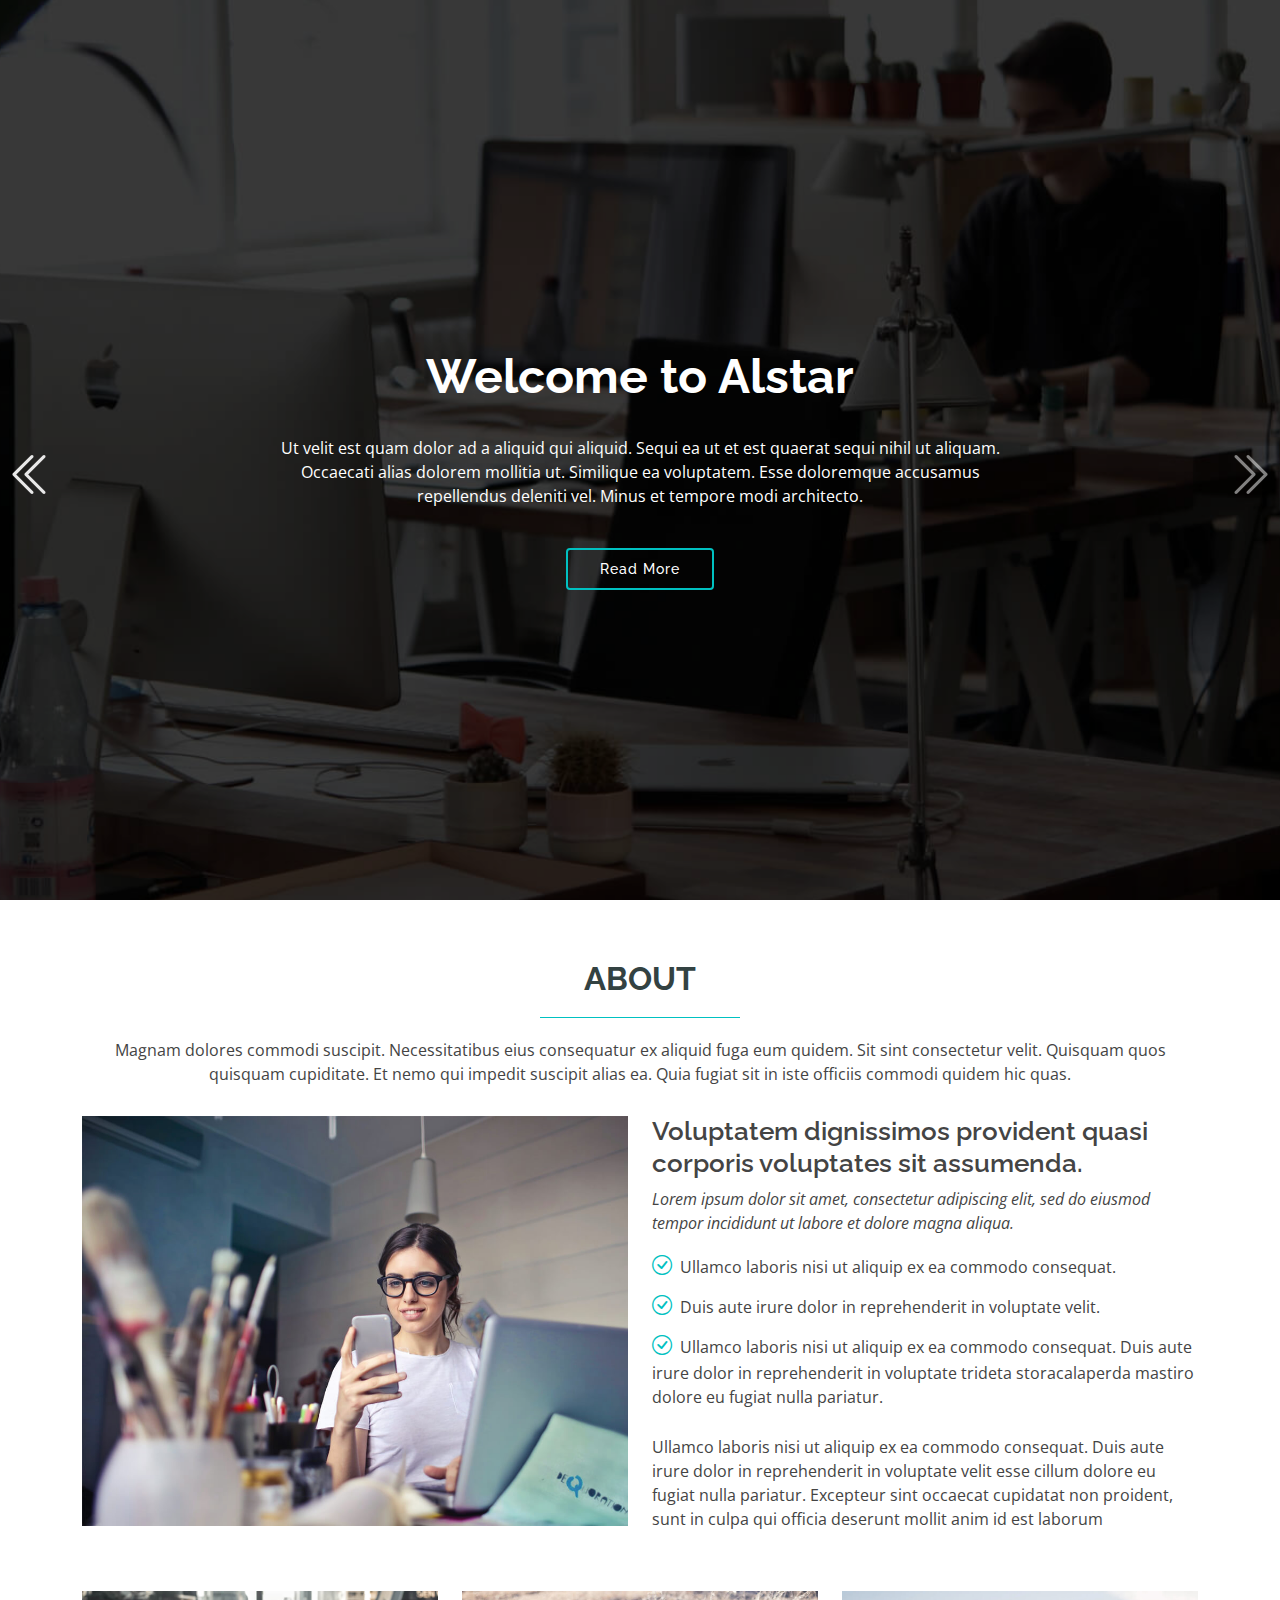
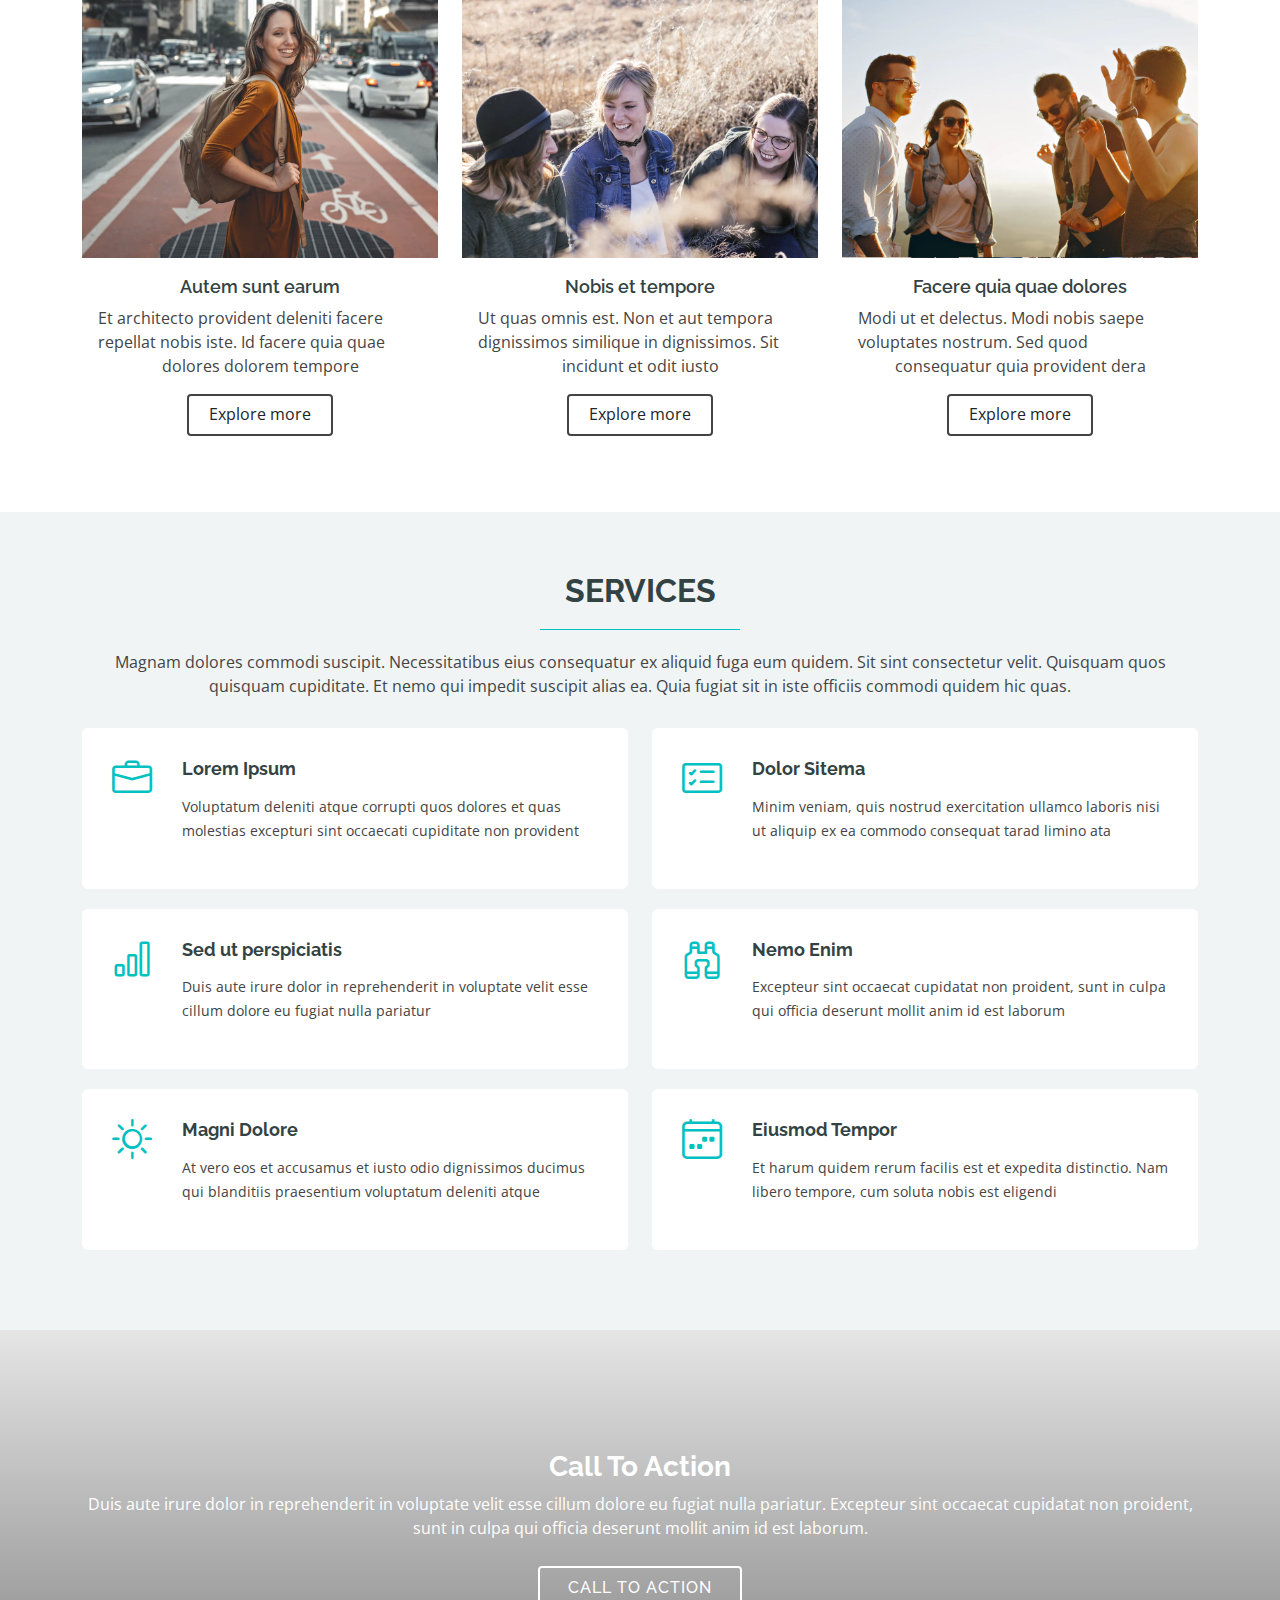
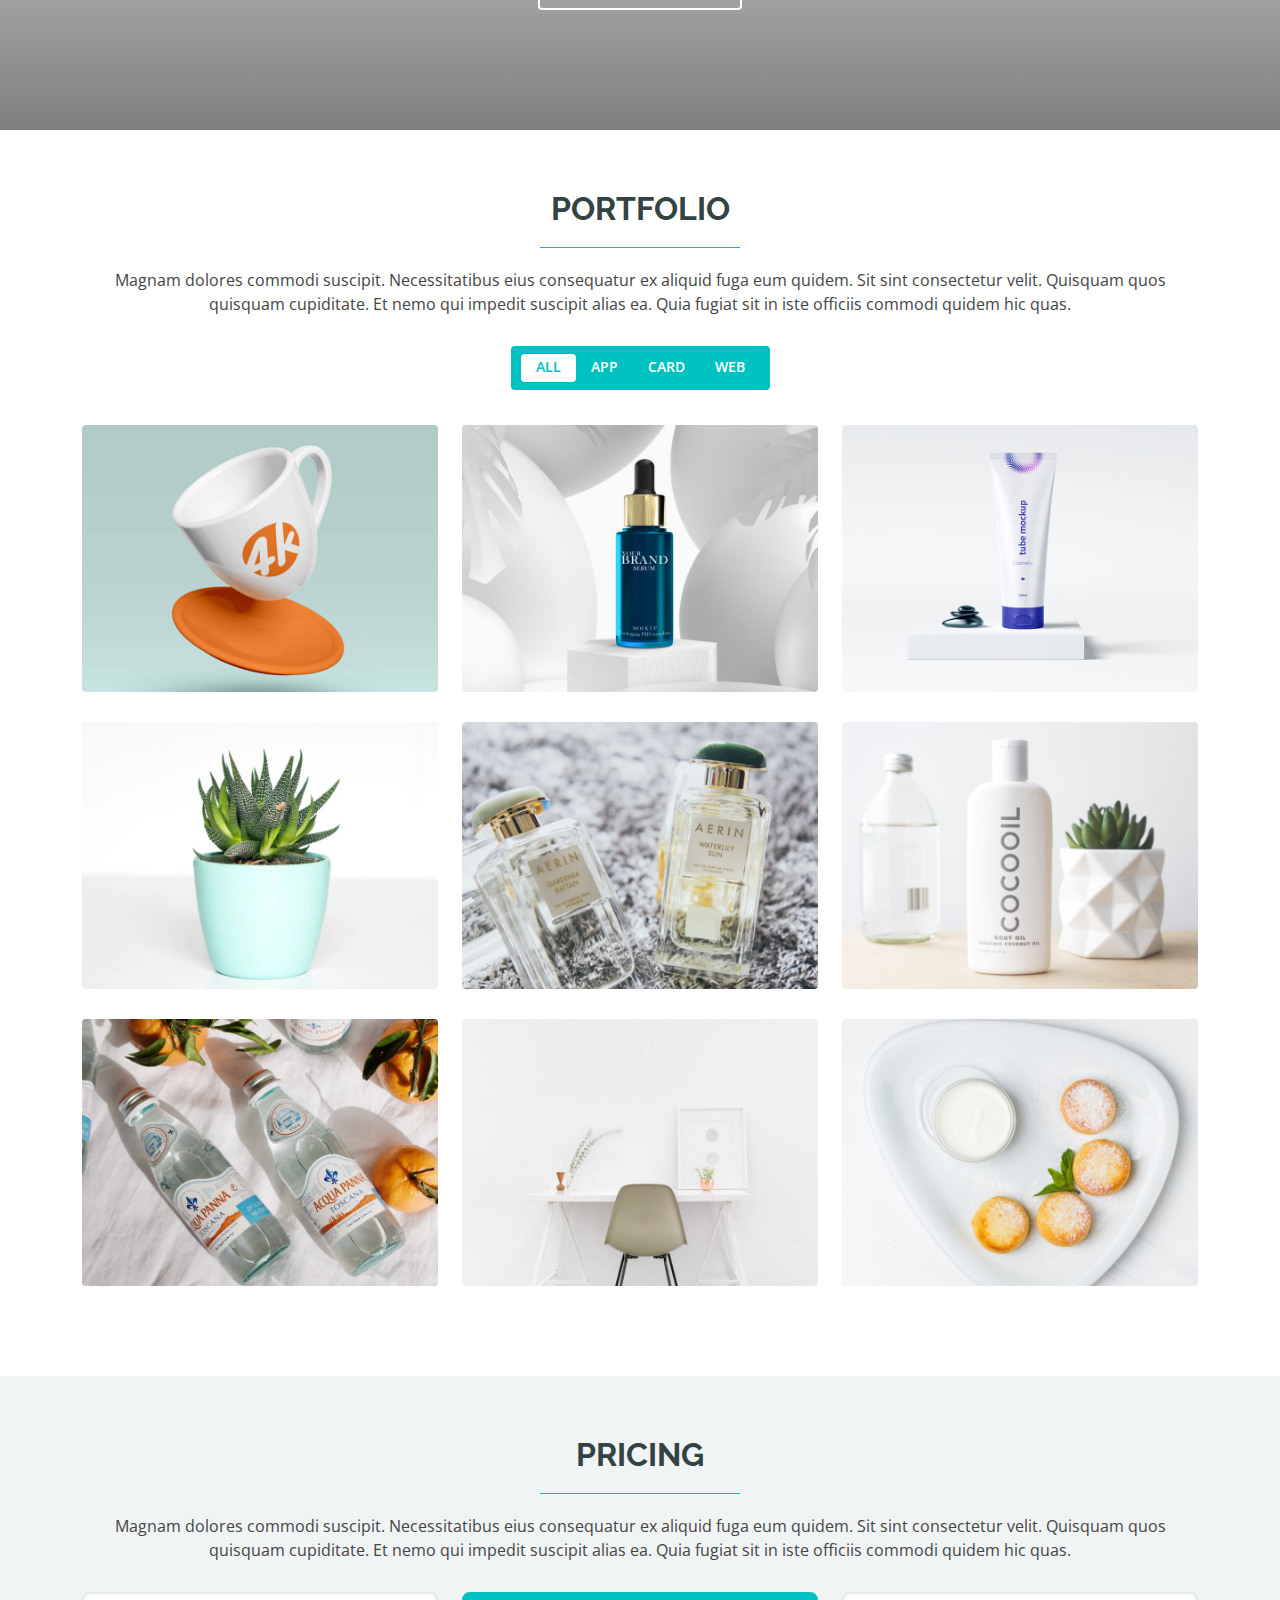
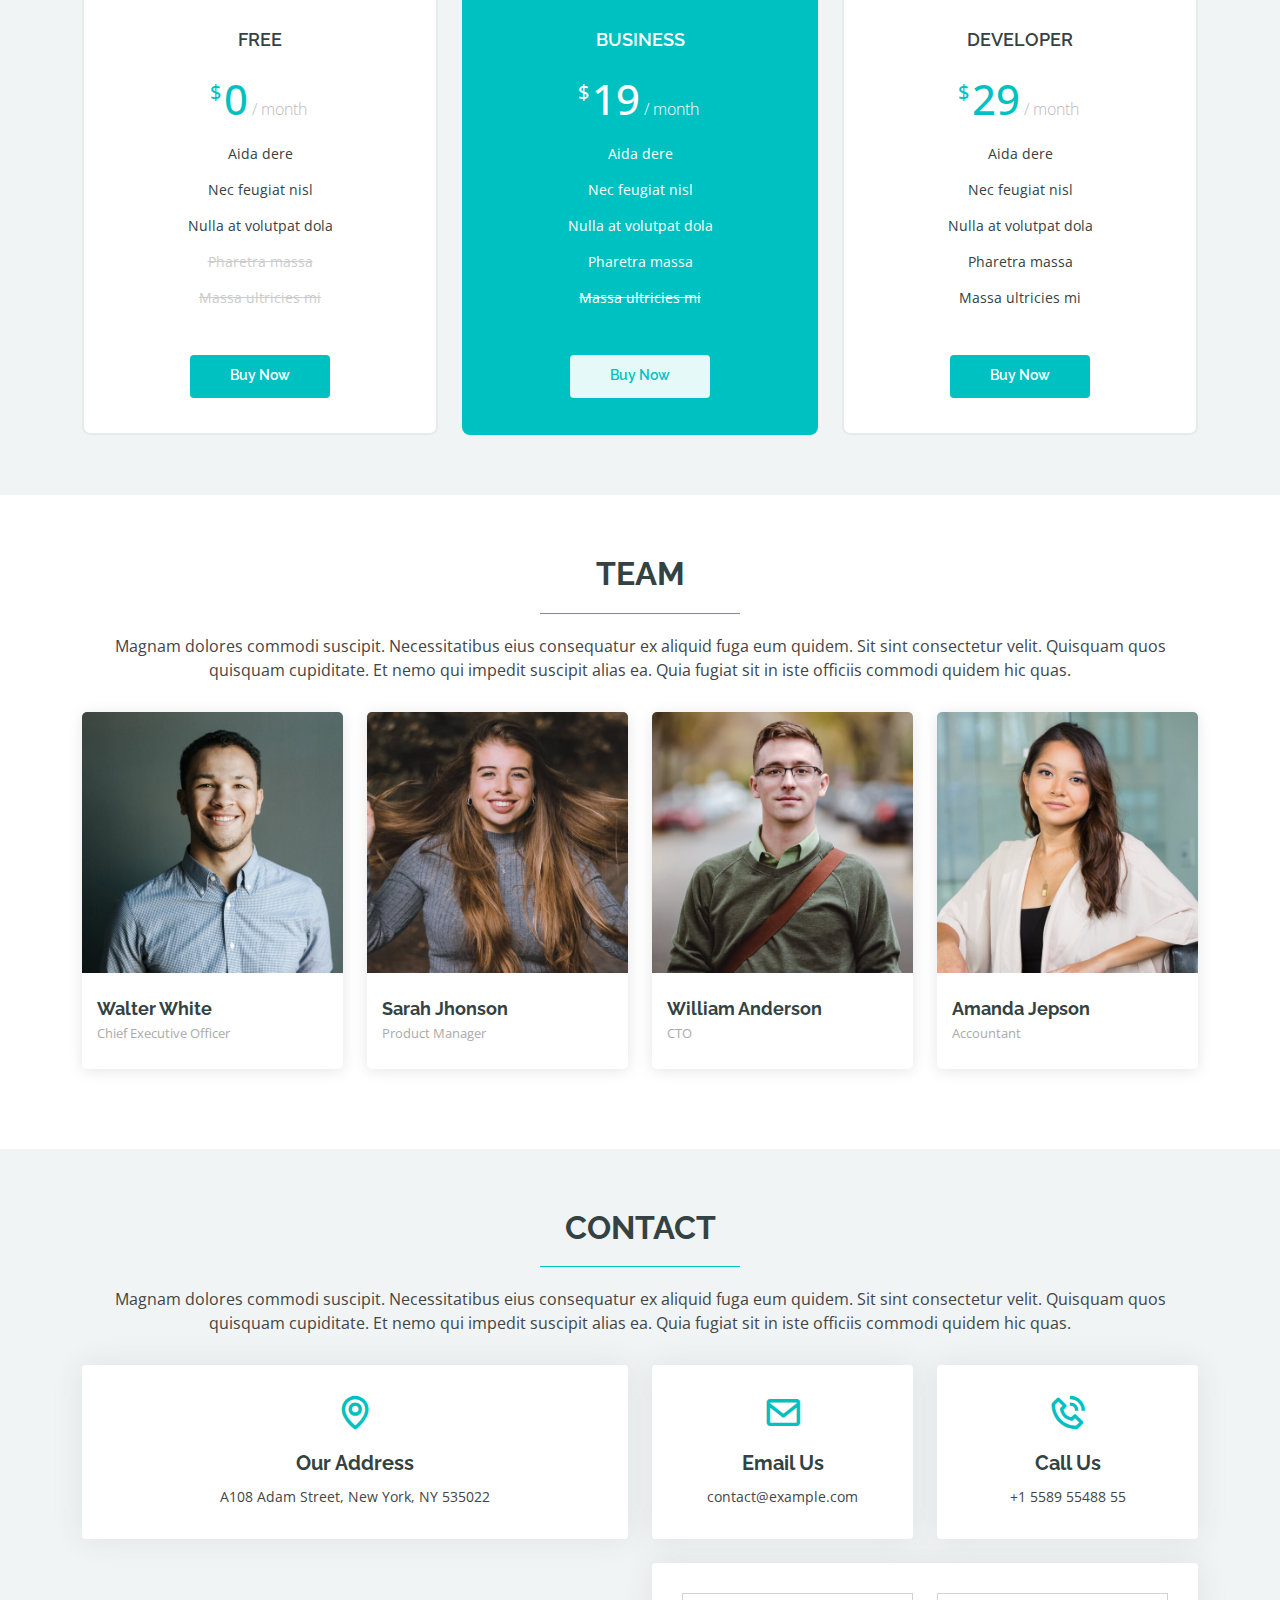
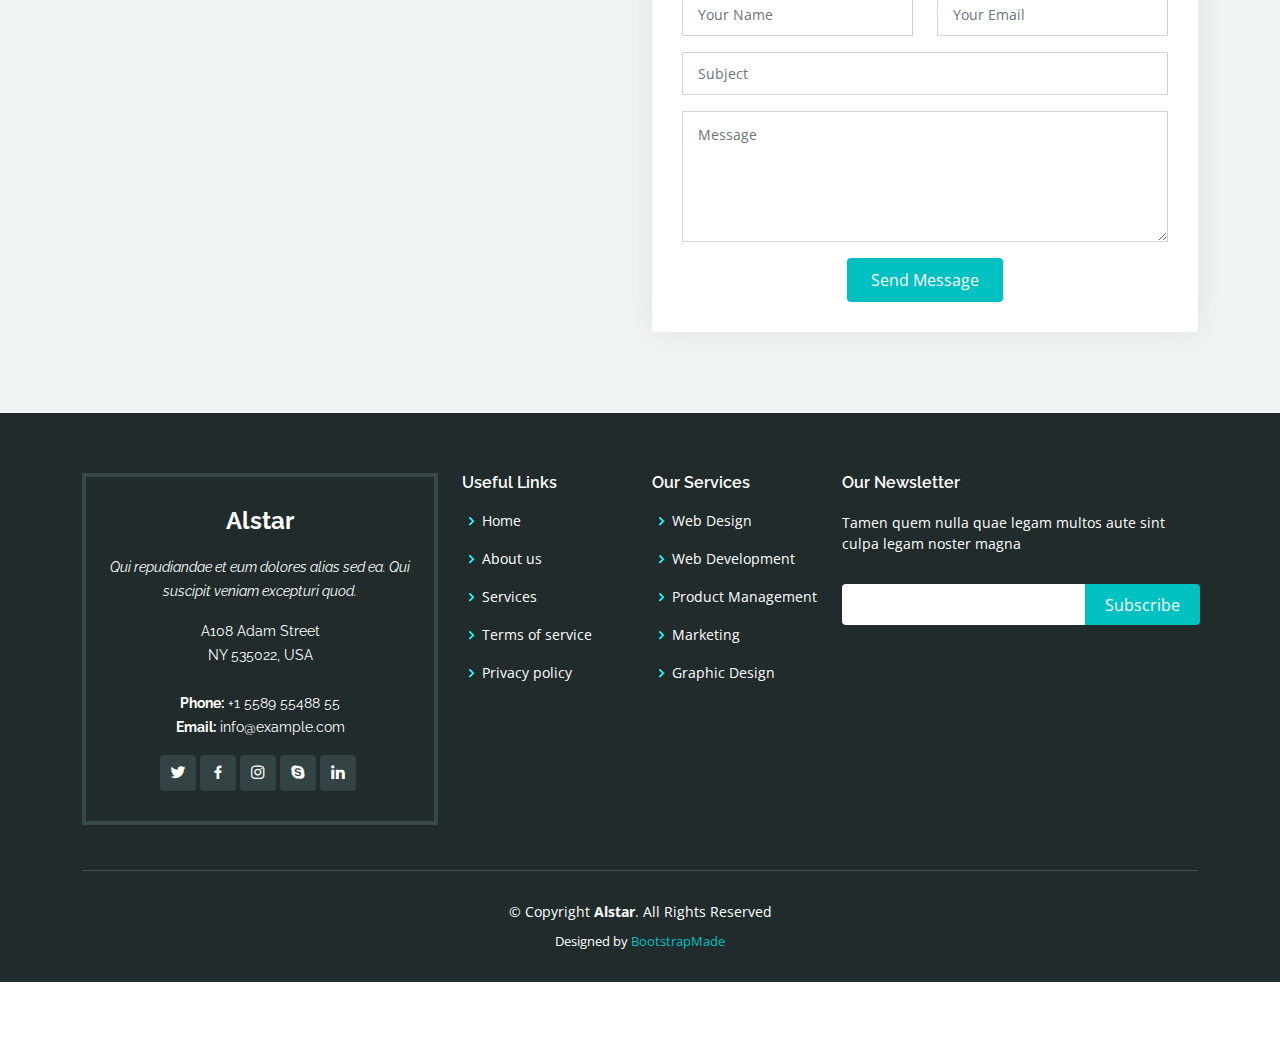
<file: index.html>
<!DOCTYPE html><html lang="en"><head><meta charset="utf-8"><meta name="viewport" content="width=device-width, initial-scale=1.0, shrink-to-fit=no"><title>Alstar Bootstrap Template - Index</title><link rel="stylesheet" href="assets/bootstrap/css/bootstrap.min.css"><link rel="stylesheet" href="https://fonts.googleapis.com/css?family=Open+Sans:300,300i,400,400i,600,600i,700,700i|Raleway:300,300i,400,400i,500,500i,600,600i,700,700i|Poppins:300,300i,400,400i,500,500i,600,600i,700,700i"><link rel="stylesheet" href="assets/css/styles.min.css"></head><body><header class="d-flex align-items-center fixed-top" id="header"><div class="container d-flex justify-content-between align-items-center"><div class="logo"><h1><a href="index.html">Alstar</a></h1></div><nav id="navbar" class="navbar"><ul><li><a class="nav-link scrollto active" href="#hero">Home</a></li><li><a class="nav-link scrollto" href="#about">About</a></li><li><a class="nav-link scrollto" href="#services">Services</a></li><li><a class="nav-link scrollto" href="#portfolio">Portfolio</a></li><li><a class="nav-link scrollto" href="#team">Team</a></li><li class="dropdown"><span>Drop Down</span><i class="bi bi-chevron-down"></i><ul><li><a href="#">Drop Down 1</a></li><li class="dropdown"><a href="#"><span>Deep Drop Down</span><i class="bi bi-chevron-right"></i></a><ul><li><a href="#">Deep Drop Down 1</a></li><li><a href="#">Deep Drop Down 2</a></li><li><a href="#">Deep Drop Down 3</a></li><li><a href="#">Deep Drop Down 4</a></li><li><a href="#">Deep Drop Down 5</a></li></ul></li><li><a href="#">Drop Down 2</a></li><li><a href="#">Drop Down 3</a></li><li><a href="#">Drop Down 4</a></li></ul></li><li><a class="nav-link scrollto" href="#contact">Contact</a></li></ul><i class="bi bi-list mobile-nav-toggle"></i></nav></div></header><section id="hero"><div class="hero-container"><div id="heroCarousel" data-bs-interval="5000" class="carousel slide carousel-fade" data-bs-ride="carousel"><ol class="carousel-indicators" id="hero-carousel-indicators"></ol><div class="carousel-inner" role="listbox"><div class="carousel-item active" style="background-image: url(assets/img/slide/slide-1.jpg);"><div class="carousel-container"><div class="carousel-content"><h2 class="animate__animated animate__fadeInDown">Welcome to <span>Alstar</span></h2><p class="animate__animated animate__fadeInUp">Ut velit est quam dolor ad a aliquid qui aliquid. Sequi ea ut et est quaerat sequi nihil ut aliquam. Occaecati alias dolorem mollitia ut. Similique ea voluptatem. Esse doloremque accusamus repellendus deleniti vel. Minus et tempore modi architecto.</p><a href="#about" class="btn-get-started scrollto animate__animated animate__fadeInUp">Read More</a></div></div></div><div class="carousel-item" style="background-image: url(assets/img/slide/slide-2.jpg);"><div class="carousel-container"><div class="carousel-content"><h2 class="animate__animated animate__fadeInDown">Lorem Ipsum Dolor</h2><p class="animate__animated animate__fadeInUp">Ut velit est quam dolor ad a aliquid qui aliquid. Sequi ea ut et est quaerat sequi nihil ut aliquam. Occaecati alias dolorem mollitia ut. Similique ea voluptatem. Esse doloremque accusamus repellendus deleniti vel. Minus et tempore modi architecto.</p><a href="#about" class="btn-get-started scrollto animate__animated animate__fadeInUp">Read More</a></div></div></div><div class="carousel-item" style="background-image: url(assets/img/slide/slide-3.jpg);"><div class="carousel-container"><div class="carousel-content"><h2 class="animate__animated animate__fadeInDown">Sequi ea ut et est quaerat</h2><p class="animate__animated animate__fadeInUp">Ut velit est quam dolor ad a aliquid qui aliquid. Sequi ea ut et est quaerat sequi nihil ut aliquam. Occaecati alias dolorem mollitia ut. Similique ea voluptatem. Esse doloremque accusamus repellendus deleniti vel. Minus et tempore modi architecto.</p><a href="#about" class="btn-get-started scrollto animate__animated animate__fadeInUp">Read More</a></div></div></div></div><a class="carousel-control-prev" href="#heroCarousel" role="button" data-bs-slide="prev"><span class="carousel-control-prev-icon bi bi-chevron-double-left" aria-hidden="true"></span></a><a class="carousel-control-next" href="#heroCarousel" role="button" data-bs-slide="next"><span class="carousel-control-next-icon bi bi-chevron-double-right" aria-hidden="true"></span></a></div></div></section><main id="main"><section id="about" class="about"><div class="container"><div class="section-title"><h2>About</h2><p>Magnam dolores commodi suscipit. Necessitatibus eius consequatur ex aliquid fuga eum quidem. Sit sint consectetur velit. Quisquam quos quisquam cupiditate. Et nemo qui impedit suscipit alias ea. Quia fugiat sit in iste officiis commodi quidem hic quas.</p></div><div class="row"><div class="col-lg-6"><img class="img-fluid" src="assets/img/about-img.jpg" alt=""></div><div class="col-lg-6 pt-4 pt-lg-0 content"><h3>Voluptatem dignissimos provident quasi corporis voluptates sit assumenda.</h3><p class="fst-italic">              Lorem ipsum dolor sit amet, consectetur adipiscing elit, sed do eiusmod tempor incididunt ut labore et dolore              magna aliqua.            </p><ul><li><i class="bi bi-check-circle"></i> Ullamco laboris nisi ut aliquip ex ea commodo consequat.</li><li><i class="bi bi-check-circle"></i> Duis aute irure dolor in reprehenderit in voluptate velit.</li><li><i class="bi bi-check-circle"></i> Ullamco laboris nisi ut aliquip ex ea commodo consequat. Duis aute irure dolor in reprehenderit in voluptate trideta storacalaperda mastiro dolore eu fugiat nulla pariatur.</li></ul><p>              Ullamco laboris nisi ut aliquip ex ea commodo consequat. Duis aute irure dolor in reprehenderit in voluptate              velit esse cillum dolore eu fugiat nulla pariatur. Excepteur sint occaecat cupidatat non proident, sunt in              culpa qui officia deserunt mollit anim id est laborum            </p></div></div></div></section><section id="cards" class="cards"><div class="container"><div class="row"><div class="col-md-6 col-lg-4 d-flex align-items-stretch mb-5 mb-lg-0"><div class="card"><img class="card-img-top w-100 d-block card-img-top" src="assets/img/card-1.jpg" alt="..."><div class="card-body"><h5 class="card-title"><a href="">Autem sunt earum</a></h5><p class="card-text">Et architecto provident deleniti facere repellat nobis iste. Id facere quia quae dolores dolorem tempore</p><a class="btn" role="button" href="#">Explore more</a></div></div></div><div class="col-md-6 col-lg-4 d-flex align-items-stretch mb-5 mb-lg-0"><div class="card"><img class="card-img-top w-100 d-block card-img-top" src="assets/img/card-2.jpg" alt="..."><div class="card-body"><h5 class="card-title"><a href="">Nobis et tempore</a></h5><p class="card-text">Ut quas omnis est. Non et aut tempora dignissimos similique in dignissimos. Sit incidunt et odit iusto</p><a class="btn" role="button" href="#">Explore more</a></div></div></div><div class="col-md-6 col-lg-4 d-flex align-items-stretch mb-5 mb-lg-0"><div class="card"><img class="card-img-top w-100 d-block card-img-top" src="assets/img/card-3.jpg" alt="..."><div class="card-body"><h5 class="card-title"><a href="">Facere quia quae dolores</a></h5><p class="card-text">Modi ut et delectus. Modi nobis saepe voluptates nostrum. Sed quod consequatur quia provident dera</p><a class="btn" role="button" href="#">Explore more</a></div></div></div></div></div></section><section id="services" class="services section-bg"><div class="container"><div class="section-title"><h2>Services</h2><p>Magnam dolores commodi suscipit. Necessitatibus eius consequatur ex aliquid fuga eum quidem. Sit sint consectetur velit. Quisquam quos quisquam cupiditate. Et nemo qui impedit suscipit alias ea. Quia fugiat sit in iste officiis commodi quidem hic quas.</p></div><div class="row"><div class="col-md-6"><div class="icon-box"><i class="bi bi-briefcase"></i><h4><a href="#">Lorem Ipsum</a></h4><p>Voluptatum deleniti atque corrupti quos dolores et quas molestias excepturi sint occaecati cupiditate non provident</p></div></div><div class="col-md-6 mt-4 mt-md-0"><div class="icon-box"><i class="bi bi-card-checklist"></i><h4><a href="#">Dolor Sitema</a></h4><p>Minim veniam, quis nostrud exercitation ullamco laboris nisi ut aliquip ex ea commodo consequat tarad limino ata</p></div></div><div class="col-md-6 mt-4 mt-md-0"><div class="icon-box"><i class="bi bi-bar-chart"></i><h4><a href="#">Sed ut perspiciatis</a></h4><p>Duis aute irure dolor in reprehenderit in voluptate velit esse cillum dolore eu fugiat nulla pariatur</p></div></div><div class="col-md-6 mt-4 mt-md-0"><div class="icon-box"><i class="bi bi-binoculars"></i><h4><a href="#">Nemo Enim</a></h4><p>Excepteur sint occaecat cupidatat non proident, sunt in culpa qui officia deserunt mollit anim id est laborum</p></div></div><div class="col-md-6 mt-4 mt-md-0"><div class="icon-box"><i class="bi bi-brightness-high"></i><h4><a href="#">Magni Dolore</a></h4><p>At vero eos et accusamus et iusto odio dignissimos ducimus qui blanditiis praesentium voluptatum deleniti atque</p></div></div><div class="col-md-6 mt-4 mt-md-0"><div class="icon-box"><i class="bi bi-calendar4-week"></i><h4><a href="#">Eiusmod Tempor</a></h4><p>Et harum quidem rerum facilis est et expedita distinctio. Nam libero tempore, cum soluta nobis est eligendi</p></div></div></div></div></section><section id="cta" class="cta"><div class="container"><div class="text-center"><h3>Call To Action</h3><p> Duis aute irure dolor in reprehenderit in voluptate velit esse cillum dolore eu fugiat nulla pariatur. Excepteur sint occaecat cupidatat non proident, sunt in culpa qui officia deserunt mollit anim id est laborum.</p><a class="cta-btn" href="#">Call To Action</a></div></div></section><section id="portfolio" class="portfolio"><div class="container"><div class="section-title"><h2>Portfolio</h2><p>Magnam dolores commodi suscipit. Necessitatibus eius consequatur ex aliquid fuga eum quidem. Sit sint consectetur velit. Quisquam quos quisquam cupiditate. Et nemo qui impedit suscipit alias ea. Quia fugiat sit in iste officiis commodi quidem hic quas.</p></div><div class="row"><div class="col-lg-12 d-flex justify-content-center"><ul id="portfolio-flters"><li data-filter="*" class="filter-active">All</li><li data-filter=".filter-app">App</li><li data-filter=".filter-card">Card</li><li data-filter=".filter-web">Web</li></ul></div></div><div class="row portfolio-container"><div class="col-md-6 col-lg-4 portfolio-item filter-app"><img class="img-fluid" src="assets/img/portfolio/portfolio-1.jpg" alt=""><div class="portfolio-info"><h4>App 1</h4><p>App</p><a href="assets/img/portfolio/portfolio-1.jpg" data-gallery="portfolioGallery" class="portfolio-lightbox preview-link" title="App 1"><i class="bx bx-plus"></i></a><a href="portfolio-details.html" class="details-link" title="More Details"><i class="bx bx-link"></i></a></div></div><div class="col-md-6 col-lg-4 portfolio-item filter-web"><img class="img-fluid" src="assets/img/portfolio/portfolio-2.jpg" alt=""><div class="portfolio-info"><h4>Web 3</h4><p>Web</p><a href="assets/img/portfolio/portfolio-2.jpg" data-gallery="portfolioGallery" class="portfolio-lightbox preview-link" title="Web 3"><i class="bx bx-plus"></i></a><a href="portfolio-details.html" class="details-link" title="More Details"><i class="bx bx-link"></i></a></div></div><div class="col-md-6 col-lg-4 portfolio-item filter-app"><img class="img-fluid" src="assets/img/portfolio/portfolio-3.jpg" alt=""><div class="portfolio-info"><h4>App 2</h4><p>App</p><a href="assets/img/portfolio/portfolio-3.jpg" data-gallery="portfolioGallery" class="portfolio-lightbox preview-link" title="App 2"><i class="bx bx-plus"></i></a><a href="portfolio-details.html" class="details-link" title="More Details"><i class="bx bx-link"></i></a></div></div><div class="col-md-6 col-lg-4 portfolio-item filter-card"><img class="img-fluid" src="assets/img/portfolio/portfolio-4.jpg" alt=""><div class="portfolio-info"><h4>Card 2</h4><p>Card</p><a href="assets/img/portfolio/portfolio-4.jpg" data-gallery="portfolioGallery" class="portfolio-lightbox preview-link" title="Card 2"><i class="bx bx-plus"></i></a><a href="portfolio-details.html" class="details-link" title="More Details"><i class="bx bx-link"></i></a></div></div><div class="col-md-6 col-lg-4 portfolio-item filter-web"><img class="img-fluid" src="assets/img/portfolio/portfolio-5.jpg" alt=""><div class="portfolio-info"><h4>Web 2</h4><p>Web</p><a href="assets/img/portfolio/portfolio-5.jpg" data-gallery="portfolioGallery" class="portfolio-lightbox preview-link" title="Web 2"><i class="bx bx-plus"></i></a><a href="portfolio-details.html" class="details-link" title="More Details"><i class="bx bx-link"></i></a></div></div><div class="col-md-6 col-lg-4 portfolio-item filter-app"><img class="img-fluid" src="assets/img/portfolio/portfolio-6.jpg" alt=""><div class="portfolio-info"><h4>App 3</h4><p>App</p><a href="assets/img/portfolio/portfolio-6.jpg" data-gallery="portfolioGallery" class="portfolio-lightbox preview-link" title="App 3"><i class="bx bx-plus"></i></a><a href="portfolio-details.html" class="details-link" title="More Details"><i class="bx bx-link"></i></a></div></div><div class="col-md-6 col-lg-4 portfolio-item filter-card"><img class="img-fluid" src="assets/img/portfolio/portfolio-7.jpg" alt=""><div class="portfolio-info"><h4>Card 1</h4><p>Card</p><a href="assets/img/portfolio/portfolio-7.jpg" data-gallery="portfolioGallery" class="portfolio-lightbox preview-link" title="Card 1"><i class="bx bx-plus"></i></a><a href="portfolio-details.html" class="details-link" title="More Details"><i class="bx bx-link"></i></a></div></div><div class="col-md-6 col-lg-4 portfolio-item filter-card"><img class="img-fluid" src="assets/img/portfolio/portfolio-8.jpg" alt=""><div class="portfolio-info"><h4>Card 3</h4><p>Card</p><a href="assets/img/portfolio/portfolio-8.jpg" data-gallery="portfolioGallery" class="portfolio-lightbox preview-link" title="Card 3"><i class="bx bx-plus"></i></a><a href="portfolio-details.html" class="details-link" title="More Details"><i class="bx bx-link"></i></a></div></div><div class="col-md-6 col-lg-4 portfolio-item filter-web"><img class="img-fluid" src="assets/img/portfolio/portfolio-9.jpg" alt=""><div class="portfolio-info"><h4>Web 3</h4><p>Web</p><a href="assets/img/portfolio/portfolio-9.jpg" data-gallery="portfolioGallery" class="portfolio-lightbox preview-link" title="Web 3"><i class="bx bx-plus"></i></a><a href="portfolio-details.html" class="details-link" title="More Details"><i class="bx bx-link"></i></a></div></div></div></div></section><section id="pricing" class="pricing section-bg"><div class="container"><div class="section-title"><h2>Pricing</h2><p>Magnam dolores commodi suscipit. Necessitatibus eius consequatur ex aliquid fuga eum quidem. Sit sint consectetur velit. Quisquam quos quisquam cupiditate. Et nemo qui impedit suscipit alias ea. Quia fugiat sit in iste officiis commodi quidem hic quas.</p></div><div class="row"><div class="col-md-6 col-lg-4"><div class="box"><h3>Free</h3><h4><sup>$</sup>0<span> / month</span></h4><ul><li>Aida dere</li><li>Nec feugiat nisl</li><li>Nulla at volutpat dola</li><li class="na">Pharetra massa</li><li class="na">Massa ultricies mi</li></ul><div class="btn-wrap"><a href="#" class="btn-buy">Buy Now</a></div></div></div><div class="col-md-6 col-lg-4 mt-4 mt-md-0"><div class="box featured"><h3>Business</h3><h4><sup>$</sup>19<span> / month</span></h4><ul><li>Aida dere</li><li>Nec feugiat nisl</li><li>Nulla at volutpat dola</li><li>Pharetra massa</li><li class="na">Massa ultricies mi</li></ul><div class="btn-wrap"><a href="#" class="btn-buy">Buy Now</a></div></div></div><div class="col-md-6 col-lg-4 mt-4 mt-lg-0"><div class="box"><h3>Developer</h3><h4><sup>$</sup>29<span> / month</span></h4><ul><li>Aida dere</li><li>Nec feugiat nisl</li><li>Nulla at volutpat dola</li><li>Pharetra massa</li><li>Massa ultricies mi</li></ul><div class="btn-wrap"><a href="#" class="btn-buy">Buy Now</a></div></div></div></div></div></section><section id="team" class="team"><div class="container"><div class="section-title"><h2>Team</h2><p>Magnam dolores commodi suscipit. Necessitatibus eius consequatur ex aliquid fuga eum quidem. Sit sint consectetur velit. Quisquam quos quisquam cupiditate. Et nemo qui impedit suscipit alias ea. Quia fugiat sit in iste officiis commodi quidem hic quas.</p></div><div class="row"><div class="col-md-6 col-lg-3 d-flex align-items-stretch"><div class="member"><div class="member-img"><img class="img-fluid" src="assets/img/team/team-1.jpg" alt=""><div class="social"><a href=""><i class="bi bi-twitter"></i></a><a href=""><i class="bi bi-facebook"></i></a><a href=""><i class="bi bi-instagram"></i></a><a href=""><i class="bi bi-linkedin"></i></a></div></div><div class="member-info"><h4>Walter White</h4><span>Chief Executive Officer</span></div></div></div><div class="col-md-6 col-lg-3 d-flex align-items-stretch"><div class="member"><div class="member-img"><img class="img-fluid" src="assets/img/team/team-2.jpg" alt=""><div class="social"><a href=""><i class="bi bi-twitter"></i></a><a href=""><i class="bi bi-facebook"></i></a><a href=""><i class="bi bi-instagram"></i></a><a href=""><i class="bi bi-linkedin"></i></a></div></div><div class="member-info"><h4>Sarah Jhonson</h4><span>Product Manager</span></div></div></div><div class="col-md-6 col-lg-3 d-flex align-items-stretch"><div class="member"><div class="member-img"><img class="img-fluid" src="assets/img/team/team-3.jpg" alt=""><div class="social"><a href=""><i class="bi bi-twitter"></i></a><a href=""><i class="bi bi-facebook"></i></a><a href=""><i class="bi bi-instagram"></i></a><a href=""><i class="bi bi-linkedin"></i></a></div></div><div class="member-info"><h4>William Anderson</h4><span>CTO</span></div></div></div><div class="col-md-6 col-lg-3 d-flex align-items-stretch"><div class="member"><div class="member-img"><img class="img-fluid" src="assets/img/team/team-4.jpg" alt=""><div class="social"><a href=""><i class="bi bi-twitter"></i></a><a href=""><i class="bi bi-facebook"></i></a><a href=""><i class="bi bi-instagram"></i></a><a href=""><i class="bi bi-linkedin"></i></a></div></div><div class="member-info"><h4>Amanda Jepson</h4><span>Accountant</span></div></div></div></div></div></section><section id="contact" class="contact section-bg"><div class="container"><div class="section-title"><h2>Contact</h2><p>Magnam dolores commodi suscipit. Necessitatibus eius consequatur ex aliquid fuga eum quidem. Sit sint consectetur velit. Quisquam quos quisquam cupiditate. Et nemo qui impedit suscipit alias ea. Quia fugiat sit in iste officiis commodi quidem hic quas.</p></div><div class="row"><div class="col-lg-6"><div class="info-box mb-4"><i class="bx bx-map"></i><h3>Our Address</h3><p>A108 Adam Street, New York, NY 535022</p></div></div><div class="col-md-6 col-lg-3"><div class="info-box mb-4"><i class="bx bx-envelope"></i><h3>Email Us</h3><p>contact@example.com</p></div></div><div class="col-md-6 col-lg-3"><div class="info-box mb-4"><i class="bx bx-phone-call"></i><h3>Call Us</h3><p>+1 5589 55488 55</p></div></div></div><div class="row"><div class="col-lg-6"><iframe class="mb-4 mb-lg-0" src="https://www.google.com/maps/embed?pb=!1m14!1m8!1m3!1d12097.433213460943!2d-74.0062269!3d40.7101282!3m2!1i1024!2i768!4f13.1!3m3!1m2!1s0x0%3A0xb89d1fe6bc499443!2sDowntown+Conference+Center!5e0!3m2!1smk!2sbg!4v1539943755621" frameborder="0" style="border: 0;width: 100%;height: 384px;" allowfullscreen=""></iframe></div><div class="col-lg-6"><form action="forms/contact.php" method="post" role="form" class="php-email-form"><div class="row"><div class="col-md-6 form-group"><input class="form-control form-control" type="text" name="name" id="name" placeholder="Your Name" required=""></div><div class="col-md-6 form-group mt-3 mt-md-0"><input class="form-control form-control" type="email" name="email" id="email" placeholder="Your Email" required=""></div></div><div class="form-group mt-3"><input class="form-control form-control" type="text" name="subject" id="subject" placeholder="Subject" required=""></div><div class="form-group mt-3"><textarea class="form-control form-control" name="message" rows="5" placeholder="Message" required=""></textarea></div><div class="my-3"><div class="loading"><span>Loading</span></div><div class="error-message"></div><div class="sent-message"><span>Your message has been sent. Thank you!</span></div></div><div class="text-center"><button type="submit">Send Message</button></div></form></div></div></div></section></main><footer id="footer"><div class="footer-top"><div class="container"><div class="row"><div class="col-md-6 col-lg-4"><div class="footer-info"><h3>Alstar</h3><p class="pb-3"><em>Qui repudiandae et eum dolores alias sed ea. Qui suscipit veniam excepturi quod.</em></p><p>                A108 Adam Street <br>                NY 535022, USA<br><br><strong>Phone:</strong> +1 5589 55488 55<br><strong>Email:</strong> info@example.com<br></p><div class="social-links mt-3"><a href="#" class="twitter"><i class="bx bxl-twitter"></i></a><a href="#" class="facebook"><i class="bx bxl-facebook"></i></a><a href="#" class="instagram"><i class="bx bxl-instagram"></i></a><a href="#" class="google-plus"><i class="bx bxl-skype"></i></a><a href="#" class="linkedin"><i class="bx bxl-linkedin"></i></a></div></div></div><div class="col-md-6 col-lg-2 footer-links"><h4>Useful Links</h4><ul><li><i class="bx bx-chevron-right"></i><a href="#">Home</a></li><li><i class="bx bx-chevron-right"></i><a href="#">About us</a></li><li><i class="bx bx-chevron-right"></i><a href="#">Services</a></li><li><i class="bx bx-chevron-right"></i><a href="#">Terms of service</a></li><li><i class="bx bx-chevron-right"></i><a href="#">Privacy policy</a></li></ul></div><div class="col-md-6 col-lg-2 footer-links"><h4>Our Services</h4><ul><li><i class="bx bx-chevron-right"></i><a href="#">Web Design</a></li><li><i class="bx bx-chevron-right"></i><a href="#">Web Development</a></li><li><i class="bx bx-chevron-right"></i><a href="#">Product Management</a></li><li><i class="bx bx-chevron-right"></i><a href="#">Marketing</a></li><li><i class="bx bx-chevron-right"></i><a href="#">Graphic Design</a></li></ul></div><div class="col-md-6 col-lg-4 footer-newsletter"><h4>Our Newsletter</h4><p>Tamen quem nulla quae legam multos aute sint culpa legam noster magna</p><form action="" method="post"><input type="email" name="email"><input type="submit" value="Subscribe"></form></div></div></div></div><div class="container"><div class="copyright"><span>        © Copyright </span><strong><span>Alstar</span></strong><span>. All Rights Reserved      </span></div><div class="credits"><span>                                        Designed by </span><a href="https://bootstrapmade.com/">BootstrapMade</a></div></div></footer><a class="d-flex justify-content-center align-items-center back-to-top" href="#"><i class="bi bi-arrow-up-short"></i></a><script src="assets/bootstrap/js/bootstrap.min.js"></script><script src="assets/js/script.min.js"></script></body></html>
</file>
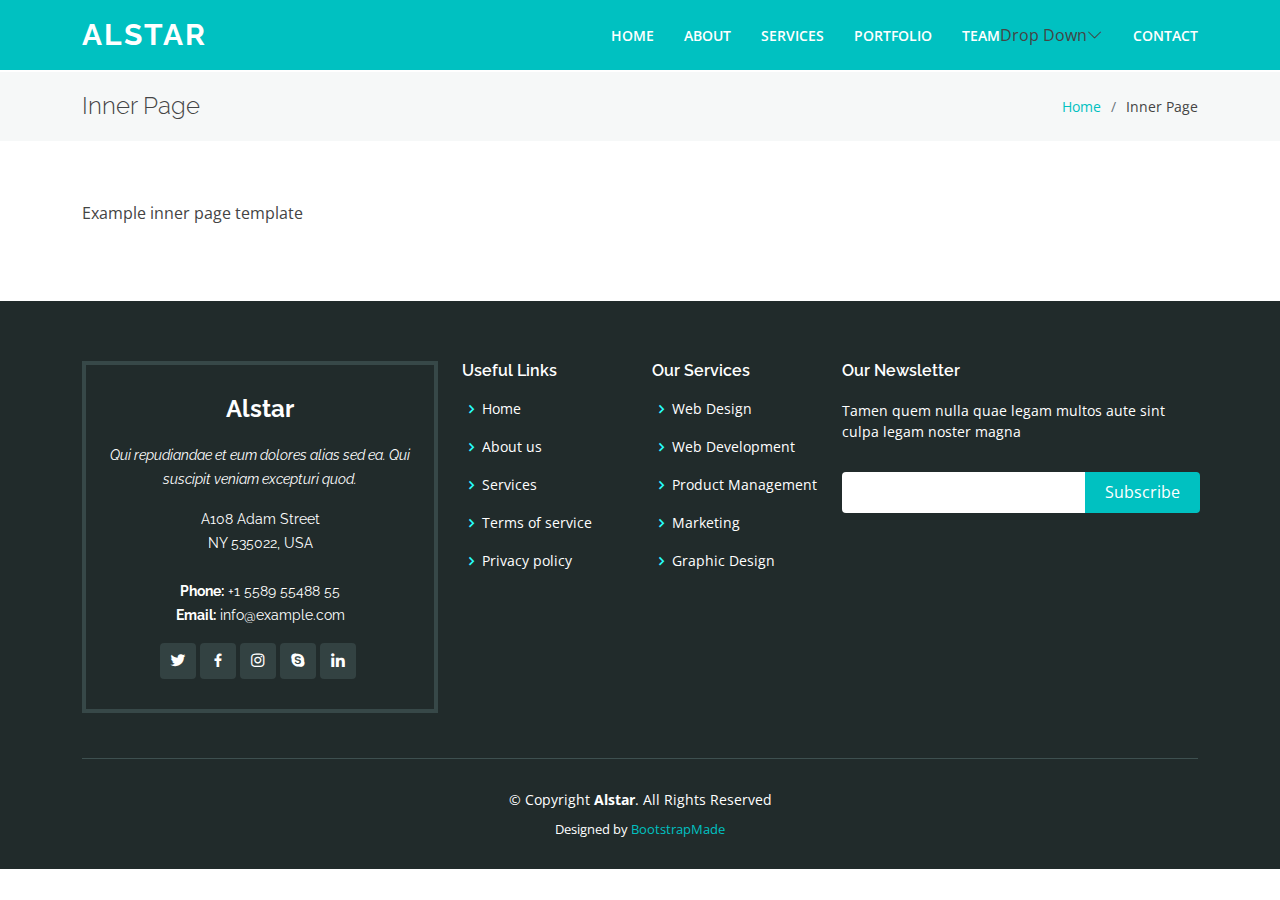
<file: inner-page.html>
<!DOCTYPE html><html lang="en"><head><meta charset="utf-8"><meta name="viewport" content="width=device-width, initial-scale=1.0, shrink-to-fit=no"><title>Inner Page - Alstar Bootstrap Template</title><link rel="stylesheet" href="assets/bootstrap/css/bootstrap.min.css"><link rel="stylesheet" href="https://fonts.googleapis.com/css?family=Open+Sans:300,300i,400,400i,600,600i,700,700i|Raleway:300,300i,400,400i,500,500i,600,600i,700,700i|Poppins:300,300i,400,400i,500,500i,600,600i,700,700i"><link rel="stylesheet" href="assets/css/styles.min.css"></head><body><header class="d-flex align-items-center fixed-top header-inner-page" id="header"><div class="container d-flex justify-content-between align-items-center"><div class="logo"><h1><a href="index.html">Alstar</a></h1></div><nav id="navbar" class="navbar"><ul><li><a class="nav-link scrollto" href="#hero">Home</a></li><li><a class="nav-link scrollto" href="#about">About</a></li><li><a class="nav-link scrollto" href="#services">Services</a></li><li><a class="nav-link scrollto" href="#portfolio">Portfolio</a></li><li><a class="nav-link scrollto" href="#team">Team</a></li><li class="dropdown"><span>Drop Down</span><i class="bi bi-chevron-down"></i><ul><li><a href="#">Drop Down 1</a></li><li class="dropdown"><a href="#"><span>Deep Drop Down</span><i class="bi bi-chevron-right"></i></a><ul><li><a href="#">Deep Drop Down 1</a></li><li><a href="#">Deep Drop Down 2</a></li><li><a href="#">Deep Drop Down 3</a></li><li><a href="#">Deep Drop Down 4</a></li><li><a href="#">Deep Drop Down 5</a></li></ul></li><li><a href="#">Drop Down 2</a></li><li><a href="#">Drop Down 3</a></li><li><a href="#">Drop Down 4</a></li></ul></li><li><a class="nav-link scrollto" href="#contact">Contact</a></li></ul><i class="bi bi-list mobile-nav-toggle"></i></nav></div></header><main id="main"><section class="breadcrumbs"><div class="container"><div class="d-flex justify-content-between align-items-center"><h2>Inner Page</h2><ol><li><a href="index.html">Home</a></li><li>Inner Page</li></ol></div></div></section><section class="inner-page"><div class="container"><p>          Example inner page template        </p></div></section></main><footer id="footer"><div class="footer-top"><div class="container"><div class="row"><div class="col-md-6 col-lg-4"><div class="footer-info"><h3>Alstar</h3><p class="pb-3"><em>Qui repudiandae et eum dolores alias sed ea. Qui suscipit veniam excepturi quod.</em></p><p>                A108 Adam Street <br>                NY 535022, USA<br><br><strong>Phone:</strong> +1 5589 55488 55<br><strong>Email:</strong> info@example.com<br></p><div class="social-links mt-3"><a href="#" class="twitter"><i class="bx bxl-twitter"></i></a><a href="#" class="facebook"><i class="bx bxl-facebook"></i></a><a href="#" class="instagram"><i class="bx bxl-instagram"></i></a><a href="#" class="google-plus"><i class="bx bxl-skype"></i></a><a href="#" class="linkedin"><i class="bx bxl-linkedin"></i></a></div></div></div><div class="col-md-6 col-lg-2 footer-links"><h4>Useful Links</h4><ul><li><i class="bx bx-chevron-right"></i><a href="#">Home</a></li><li><i class="bx bx-chevron-right"></i><a href="#">About us</a></li><li><i class="bx bx-chevron-right"></i><a href="#">Services</a></li><li><i class="bx bx-chevron-right"></i><a href="#">Terms of service</a></li><li><i class="bx bx-chevron-right"></i><a href="#">Privacy policy</a></li></ul></div><div class="col-md-6 col-lg-2 footer-links"><h4>Our Services</h4><ul><li><i class="bx bx-chevron-right"></i><a href="#">Web Design</a></li><li><i class="bx bx-chevron-right"></i><a href="#">Web Development</a></li><li><i class="bx bx-chevron-right"></i><a href="#">Product Management</a></li><li><i class="bx bx-chevron-right"></i><a href="#">Marketing</a></li><li><i class="bx bx-chevron-right"></i><a href="#">Graphic Design</a></li></ul></div><div class="col-md-6 col-lg-4 footer-newsletter"><h4>Our Newsletter</h4><p>Tamen quem nulla quae legam multos aute sint culpa legam noster magna</p><form action="" method="post"><input type="email" name="email"><input type="submit" value="Subscribe"></form></div></div></div></div><div class="container"><div class="copyright"><span>        © Copyright </span><strong><span>Alstar</span></strong><span>. All Rights Reserved      </span></div><div class="credits"><span>                                        Designed by </span><a href="https://bootstrapmade.com/">BootstrapMade</a></div></div></footer><a class="d-flex justify-content-center align-items-center back-to-top" href="#"><i class="bi bi-arrow-up-short"></i></a><script src="assets/bootstrap/js/bootstrap.min.js"></script><script src="assets/js/script.min.js"></script></body></html>
</file>
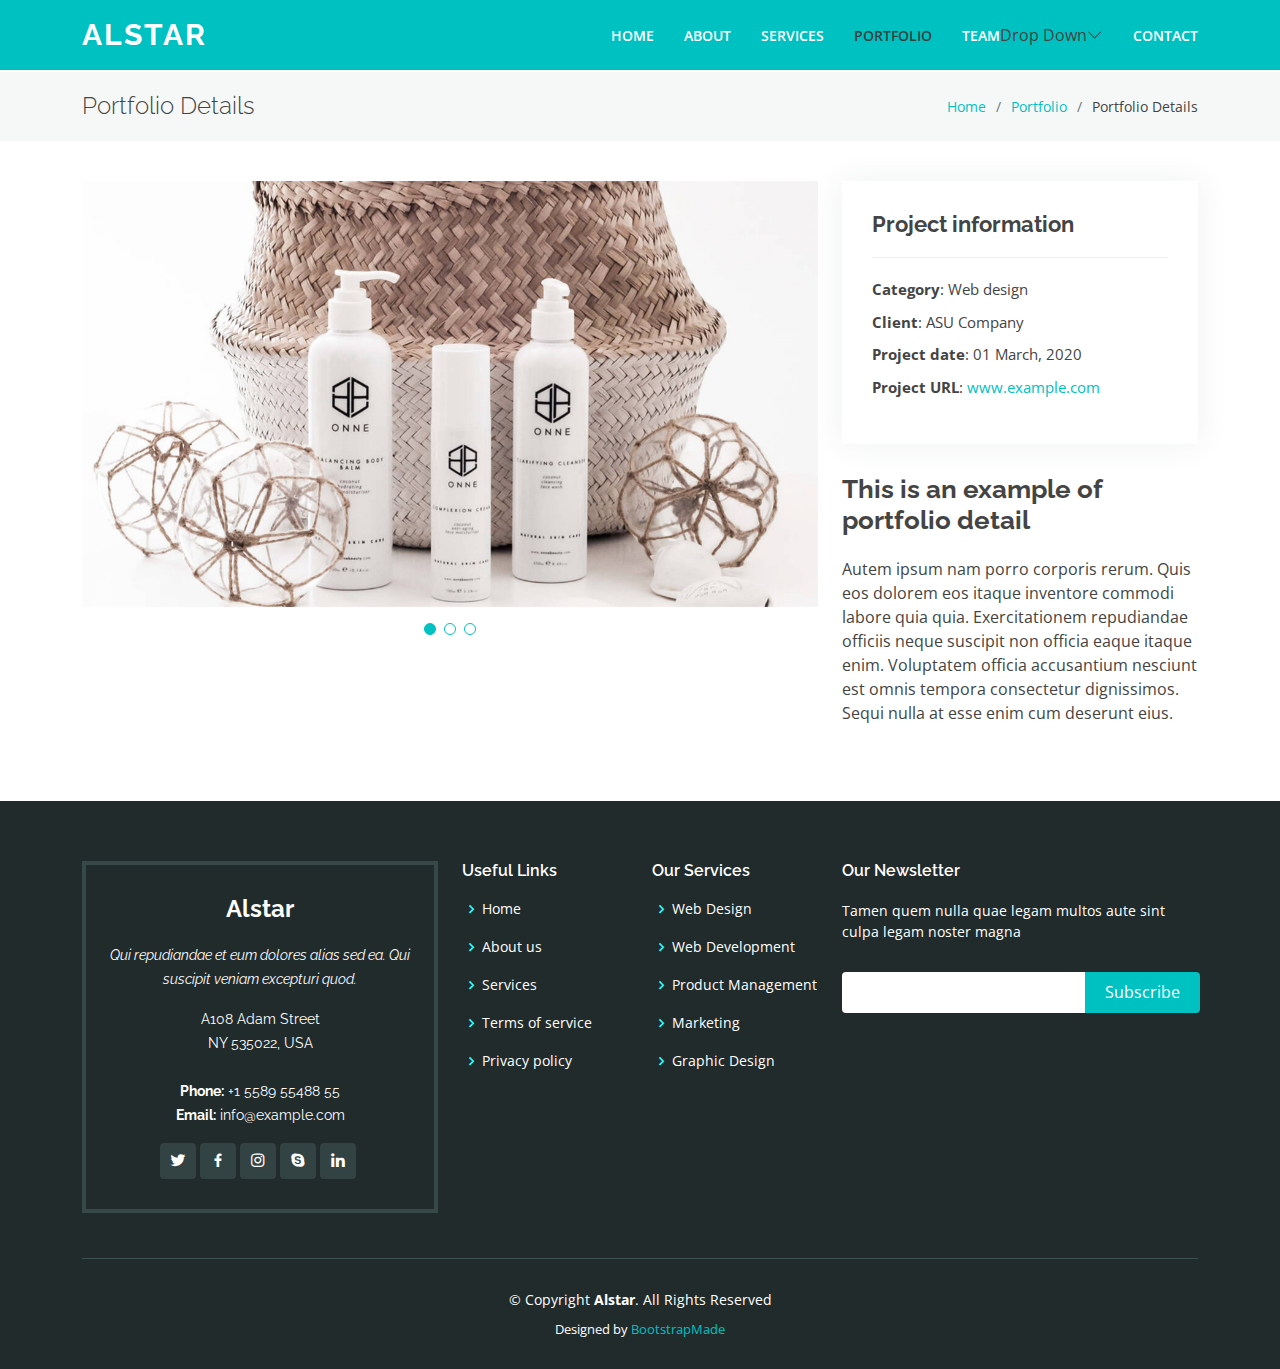
<file: portfolio-details.html>
<!DOCTYPE html><html lang="en"><head><meta charset="utf-8"><meta name="viewport" content="width=device-width, initial-scale=1.0, shrink-to-fit=no"><title>Portfolio Details - Alstar Bootstrap Template</title><link rel="stylesheet" href="assets/bootstrap/css/bootstrap.min.css"><link rel="stylesheet" href="https://fonts.googleapis.com/css?family=Open+Sans:300,300i,400,400i,600,600i,700,700i|Raleway:300,300i,400,400i,500,500i,600,600i,700,700i|Poppins:300,300i,400,400i,500,500i,600,600i,700,700i"><link rel="stylesheet" href="assets/css/styles.min.css"></head><body><header class="d-flex align-items-center fixed-top header-inner-page" id="header"><div class="container d-flex justify-content-between align-items-center"><div class="logo"><h1><a href="index.html">Alstar</a></h1></div><nav id="navbar" class="navbar"><ul><li><a class="nav-link scrollto" href="#hero">Home</a></li><li><a class="nav-link scrollto" href="#about">About</a></li><li><a class="nav-link scrollto" href="#services">Services</a></li><li><a class="nav-link scrollto active" href="#portfolio">Portfolio</a></li><li><a class="nav-link scrollto" href="#team">Team</a></li><li class="dropdown"><span>Drop Down</span><i class="bi bi-chevron-down"></i><ul><li><a href="#">Drop Down 1</a></li><li class="dropdown"><a href="#"><span>Deep Drop Down</span><i class="bi bi-chevron-right"></i></a><ul><li><a href="#">Deep Drop Down 1</a></li><li><a href="#">Deep Drop Down 2</a></li><li><a href="#">Deep Drop Down 3</a></li><li><a href="#">Deep Drop Down 4</a></li><li><a href="#">Deep Drop Down 5</a></li></ul></li><li><a href="#">Drop Down 2</a></li><li><a href="#">Drop Down 3</a></li><li><a href="#">Drop Down 4</a></li></ul></li><li><a class="nav-link scrollto" href="#contact">Contact</a></li></ul><i class="bi bi-list mobile-nav-toggle"></i></nav></div></header><main id="main"><section class="breadcrumbs"><div class="container"><div class="d-flex justify-content-between align-items-center"><h2>Portfolio Details</h2><ol><li><a href="index.html">Home</a></li><li><a href="portfolio.html">Portfolio</a></li><li>Portfolio Details</li></ol></div></div></section><section id="portfolio-details" class="portfolio-details"><div class="container"><div class="row gy-4"><div class="col-lg-8"><div class="portfolio-details-slider swiper"><div class="align-items-center swiper-wrapper"><div class="swiper-slide"><img src="assets/img/portfolio/portfolio-details-1.jpg" alt=""></div><div class="swiper-slide"><img src="assets/img/portfolio/portfolio-details-2.jpg" alt=""></div><div class="swiper-slide"><img src="assets/img/portfolio/portfolio-details-3.jpg" alt=""></div></div><div class="swiper-pagination"></div></div></div><div class="col-lg-4"><div class="portfolio-info"><h3>Project information</h3><ul><li><strong>Category</strong>: Web design</li><li><strong>Client</strong>: ASU Company</li><li><strong>Project date</strong>: 01 March, 2020</li><li><strong>Project URL</strong>: <a href="#">www.example.com</a></li></ul></div><div class="portfolio-description"><h2>This is an example of portfolio detail</h2><p>                Autem ipsum nam porro corporis rerum. Quis eos dolorem eos itaque inventore commodi labore quia quia. Exercitationem repudiandae officiis neque suscipit non officia eaque itaque enim. Voluptatem officia accusantium nesciunt est omnis tempora consectetur dignissimos. Sequi nulla at esse enim cum deserunt eius.              </p></div></div></div></div></section></main><footer id="footer"><div class="footer-top"><div class="container"><div class="row"><div class="col-md-6 col-lg-4"><div class="footer-info"><h3>Alstar</h3><p class="pb-3"><em>Qui repudiandae et eum dolores alias sed ea. Qui suscipit veniam excepturi quod.</em></p><p>                A108 Adam Street <br>                NY 535022, USA<br><br><strong>Phone:</strong> +1 5589 55488 55<br><strong>Email:</strong> info@example.com<br></p><div class="social-links mt-3"><a href="#" class="twitter"><i class="bx bxl-twitter"></i></a><a href="#" class="facebook"><i class="bx bxl-facebook"></i></a><a href="#" class="instagram"><i class="bx bxl-instagram"></i></a><a href="#" class="google-plus"><i class="bx bxl-skype"></i></a><a href="#" class="linkedin"><i class="bx bxl-linkedin"></i></a></div></div></div><div class="col-md-6 col-lg-2 footer-links"><h4>Useful Links</h4><ul><li><i class="bx bx-chevron-right"></i><a href="#">Home</a></li><li><i class="bx bx-chevron-right"></i><a href="#">About us</a></li><li><i class="bx bx-chevron-right"></i><a href="#">Services</a></li><li><i class="bx bx-chevron-right"></i><a href="#">Terms of service</a></li><li><i class="bx bx-chevron-right"></i><a href="#">Privacy policy</a></li></ul></div><div class="col-md-6 col-lg-2 footer-links"><h4>Our Services</h4><ul><li><i class="bx bx-chevron-right"></i><a href="#">Web Design</a></li><li><i class="bx bx-chevron-right"></i><a href="#">Web Development</a></li><li><i class="bx bx-chevron-right"></i><a href="#">Product Management</a></li><li><i class="bx bx-chevron-right"></i><a href="#">Marketing</a></li><li><i class="bx bx-chevron-right"></i><a href="#">Graphic Design</a></li></ul></div><div class="col-md-6 col-lg-4 footer-newsletter"><h4>Our Newsletter</h4><p>Tamen quem nulla quae legam multos aute sint culpa legam noster magna</p><form action="" method="post"><input type="email" name="email"><input type="submit" value="Subscribe"></form></div></div></div></div><div class="container"><div class="copyright"><span>        © Copyright </span><strong><span>Alstar</span></strong><span>. All Rights Reserved      </span></div><div class="credits"><span>                                        Designed by </span><a href="https://bootstrapmade.com/">BootstrapMade</a></div></div></footer><a class="d-flex justify-content-center align-items-center back-to-top" href="#"><i class="bi bi-arrow-up-short"></i></a><script src="assets/bootstrap/js/bootstrap.min.js"></script><script src="assets/js/script.min.js"></script></body></html>
</file>
<file: assets/css/styles.min.css>
@font-face{font-family:bootstrap-icons;src:url(../../assets/fonts/bootstrap-icons.woff2?24e3eb84d0bcaf83d77f904c78ac1f47=) format('woff2'),url(../../assets/fonts/bootstrap-icons.woff?24e3eb84d0bcaf83d77f904c78ac1f47=) format('woff');font-weight:400;font-style:normal;font-display:block}@font-face{font-family:boxicons;src:url(../../assets/fonts/boxicons.eot) format('embedded-opentype'),url(../../assets/fonts/boxicons.eot) format('embedded-opentype'),url(../../assets/fonts/boxicons.woff2) format('woff2'),url(../../assets/fonts/boxicons.woff) format('woff'),url(../../assets/fonts/boxicons.ttf) format('truetype'),url(../../assets/fonts/boxicons.svg) format('svg');font-weight:400;font-style:normal;font-display:auto}@font-face{font-family:swiper-icons;src:url(../../assets/fonts/swiper-icons.woff) format('woff');font-weight:400;font-style:normal;font-display:auto}:root{--animate-duration:1s;--animate-delay:1s;--animate-repeat:1;--swiper-theme-color:#007aff;--swiper-navigation-size:44px}.animate__animated{animation-duration:1s;animation-duration:var(--animate-duration);animation-fill-mode:both}.animate__animated.animate__infinite{animation-iteration-count:infinite}.animate__animated.animate__repeat-1{animation-iteration-count:1;animation-iteration-count:var(--animate-repeat)}.animate__animated.animate__repeat-2{animation-iteration-count:2;animation-iteration-count:calc(var(--animate-repeat)*2)}.animate__animated.animate__repeat-3{animation-iteration-count:3;animation-iteration-count:calc(var(--animate-repeat)*3)}.animate__animated.animate__delay-1s{animation-delay:1s;animation-delay:var(--animate-delay)}.animate__animated.animate__delay-2s{animation-delay:2s;animation-delay:calc(var(--animate-delay)*2)}.animate__animated.animate__delay-3s{animation-delay:3s;animation-delay:calc(var(--animate-delay)*3)}.animate__animated.animate__delay-4s{animation-delay:4s;animation-delay:calc(var(--animate-delay)*4)}.animate__animated.animate__delay-5s{animation-delay:5s;animation-delay:calc(var(--animate-delay)*5)}.animate__animated.animate__faster{animation-duration:.5s;animation-duration:calc(var(--animate-duration)/2)}.animate__animated.animate__fast{animation-duration:.8s;animation-duration:calc(var(--animate-duration)*.8)}.animate__animated.animate__slow{animation-duration:2s;animation-duration:calc(var(--animate-duration)*2)}.animate__animated.animate__slower{animation-duration:3s;animation-duration:calc(var(--animate-duration)*3)}@keyframes bounce{0%,20%,53%,to{-webkit-animation-timing-function:cubic-bezier(.215,.61,.355,1);animation-timing-function:cubic-bezier(.215,.61,.355,1);-webkit-transform:translateZ(0);transform:translateZ(0)}40%,43%{-webkit-animation-timing-function:cubic-bezier(.755,.05,.855,.06);animation-timing-function:cubic-bezier(.755,.05,.855,.06);-webkit-transform:translate3d(0,-30px,0) scaleY(1.1);transform:translate3d(0,-30px,0) scaleY(1.1)}70%{-webkit-animation-timing-function:cubic-bezier(.755,.05,.855,.06);animation-timing-function:cubic-bezier(.755,.05,.855,.06);-webkit-transform:translate3d(0,-15px,0) scaleY(1.05);transform:translate3d(0,-15px,0) scaleY(1.05)}80%{-webkit-transition-timing-function:cubic-bezier(.215,.61,.355,1);transition-timing-function:cubic-bezier(.215,.61,.355,1);-webkit-transform:translateZ(0) scaleY(.95);transform:translateZ(0) scaleY(.95)}90%{-webkit-transform:translate3d(0,-4px,0) scaleY(1.02);transform:translate3d(0,-4px,0) scaleY(1.02)}}.animate__bounce{animation-name:bounce;transform-origin:center bottom}@keyframes flash{0%,50%,to{opacity:1}25%,75%{opacity:0}}.animate__flash{animation-name:flash}@keyframes pulse{0%,to{-webkit-transform:scaleX(1);transform:scaleX(1)}50%{-webkit-transform:scale3d(1.05,1.05,1.05);transform:scale3d(1.05,1.05,1.05)}}.animate__pulse{animation-name:pulse;animation-timing-function:ease-in-out}@keyframes rubberBand{0%,to{-webkit-transform:scaleX(1);transform:scaleX(1)}30%{-webkit-transform:scale3d(1.25,.75,1);transform:scale3d(1.25,.75,1)}40%{-webkit-transform:scale3d(.75,1.25,1);transform:scale3d(.75,1.25,1)}50%{-webkit-transform:scale3d(1.15,.85,1);transform:scale3d(1.15,.85,1)}65%{-webkit-transform:scale3d(.95,1.05,1);transform:scale3d(.95,1.05,1)}75%{-webkit-transform:scale3d(1.05,.95,1);transform:scale3d(1.05,.95,1)}}.animate__rubberBand{animation-name:rubberBand}@keyframes shakeX{0%,to{-webkit-transform:translateZ(0);transform:translateZ(0)}10%,30%,50%,70%,90%{-webkit-transform:translate3d(-10px,0,0);transform:translate3d(-10px,0,0)}20%,40%,60%,80%{-webkit-transform:translate3d(10px,0,0);transform:translate3d(10px,0,0)}}.animate__shakeX{animation-name:shakeX}@keyframes shakeY{0%,to{-webkit-transform:translateZ(0);transform:translateZ(0)}10%,30%,50%,70%,90%{-webkit-transform:translate3d(0,-10px,0);transform:translate3d(0,-10px,0)}20%,40%,60%,80%{-webkit-transform:translate3d(0,10px,0);transform:translate3d(0,10px,0)}}.animate__shakeY{animation-name:shakeY}@keyframes headShake{0%,50%{-webkit-transform:translateX(0);transform:translateX(0)}6.5%{-webkit-transform:translateX(-6px) rotateY(-9deg);transform:translateX(-6px) rotateY(-9deg)}18.5%{-webkit-transform:translateX(5px) rotateY(7deg);transform:translateX(5px) rotateY(7deg)}31.5%{-webkit-transform:translateX(-3px) rotateY(-5deg);transform:translateX(-3px) rotateY(-5deg)}43.5%{-webkit-transform:translateX(2px) rotateY(3deg);transform:translateX(2px) rotateY(3deg)}}.animate__headShake{animation-timing-function:ease-in-out;animation-name:headShake}@keyframes swing{20%{-webkit-transform:rotate(15deg);transform:rotate(15deg)}40%{-webkit-transform:rotate(-10deg);transform:rotate(-10deg)}60%{-webkit-transform:rotate(5deg);transform:rotate(5deg)}80%{-webkit-transform:rotate(-5deg);transform:rotate(-5deg)}to{-webkit-transform:rotate(0);transform:rotate(0)}}.animate__swing{transform-origin:top center;animation-name:swing}@keyframes tada{0%,to{-webkit-transform:scaleX(1);transform:scaleX(1)}10%,20%{-webkit-transform:scale3d(.9,.9,.9) rotate(-3deg);transform:scale3d(.9,.9,.9) rotate(-3deg)}30%,50%,70%,90%{-webkit-transform:scale3d(1.1,1.1,1.1) rotate(3deg);transform:scale3d(1.1,1.1,1.1) rotate(3deg)}40%,60%,80%{-webkit-transform:scale3d(1.1,1.1,1.1) rotate(-3deg);transform:scale3d(1.1,1.1,1.1) rotate(-3deg)}}.animate__tada{animation-name:tada}@keyframes wobble{0%,to{-webkit-transform:translateZ(0);transform:translateZ(0)}15%{-webkit-transform:translate3d(-25%,0,0) rotate(-5deg);transform:translate3d(-25%,0,0) rotate(-5deg)}30%{-webkit-transform:translate3d(20%,0,0) rotate(3deg);transform:translate3d(20%,0,0) rotate(3deg)}45%{-webkit-transform:translate3d(-15%,0,0) rotate(-3deg);transform:translate3d(-15%,0,0) rotate(-3deg)}60%{-webkit-transform:translate3d(10%,0,0) rotate(2deg);transform:translate3d(10%,0,0) rotate(2deg)}75%{-webkit-transform:translate3d(-5%,0,0) rotate(-1deg);transform:translate3d(-5%,0,0) rotate(-1deg)}}.animate__wobble{animation-name:wobble}@keyframes jello{0%,11.1%,to{-webkit-transform:translateZ(0);transform:translateZ(0)}22.2%{-webkit-transform:skewX(-12.5deg) skewY(-12.5deg);transform:skewX(-12.5deg) skewY(-12.5deg)}33.3%{-webkit-transform:skewX(6.25deg) skewY(6.25deg);transform:skewX(6.25deg) skewY(6.25deg)}44.4%{-webkit-transform:skewX(-3.125deg) skewY(-3.125deg);transform:skewX(-3.125deg) skewY(-3.125deg)}55.5%{-webkit-transform:skewX(1.5625deg) skewY(1.5625deg);transform:skewX(1.5625deg) skewY(1.5625deg)}66.6%{-webkit-transform:skewX(-.78125deg) skewY(-.78125deg);transform:skewX(-.78125deg) skewY(-.78125deg)}77.7%{-webkit-transform:skewX(.390625deg) skewY(.390625deg);transform:skewX(.390625deg) skewY(.390625deg)}88.8%{-webkit-transform:skewX(-.1953125deg) skewY(-.1953125deg);transform:skewX(-.1953125deg) skewY(-.1953125deg)}}.animate__jello{animation-name:jello;transform-origin:center}@keyframes heartBeat{0%,28%,70%{-webkit-transform:scale(1);transform:scale(1)}14%,42%{-webkit-transform:scale(1.3);transform:scale(1.3)}}.animate__heartBeat{animation-name:heartBeat;animation-duration:1.3s;animation-duration:calc(var(--animate-duration)*1.3);animation-timing-function:ease-in-out}@keyframes backInDown{0%{-webkit-transform:translateY(-1200px) scale(.7);transform:translateY(-1200px) scale(.7);opacity:.7}80%{-webkit-transform:translateY(0) scale(.7);transform:translateY(0) scale(.7);opacity:.7}to{-webkit-transform:scale(1);transform:scale(1);opacity:1}}.animate__backInDown{animation-name:backInDown}@keyframes backInLeft{0%{-webkit-transform:translateX(-2000px) scale(.7);transform:translateX(-2000px) scale(.7);opacity:.7}80%{-webkit-transform:translateX(0) scale(.7);transform:translateX(0) scale(.7);opacity:.7}to{-webkit-transform:scale(1);transform:scale(1);opacity:1}}.animate__backInLeft{animation-name:backInLeft}@keyframes backInRight{0%{-webkit-transform:translateX(2000px) scale(.7);transform:translateX(2000px) scale(.7);opacity:.7}80%{-webkit-transform:translateX(0) scale(.7);transform:translateX(0) scale(.7);opacity:.7}to{-webkit-transform:scale(1);transform:scale(1);opacity:1}}.animate__backInRight{animation-name:backInRight}@keyframes backInUp{0%{-webkit-transform:translateY(1200px) scale(.7);transform:translateY(1200px) scale(.7);opacity:.7}80%{-webkit-transform:translateY(0) scale(.7);transform:translateY(0) scale(.7);opacity:.7}to{-webkit-transform:scale(1);transform:scale(1);opacity:1}}.animate__backInUp{animation-name:backInUp}@keyframes backOutDown{0%{-webkit-transform:scale(1);transform:scale(1);opacity:1}20%{-webkit-transform:translateY(0) scale(.7);transform:translateY(0) scale(.7);opacity:.7}to{-webkit-transform:translateY(700px) scale(.7);transform:translateY(700px) scale(.7);opacity:.7}}.animate__backOutDown{animation-name:backOutDown}@keyframes backOutLeft{0%{-webkit-transform:scale(1);transform:scale(1);opacity:1}20%{-webkit-transform:translateX(0) scale(.7);transform:translateX(0) scale(.7);opacity:.7}to{-webkit-transform:translateX(-2000px) scale(.7);transform:translateX(-2000px) scale(.7);opacity:.7}}.animate__backOutLeft{animation-name:backOutLeft}@keyframes backOutRight{0%{-webkit-transform:scale(1);transform:scale(1);opacity:1}20%{-webkit-transform:translateX(0) scale(.7);transform:translateX(0) scale(.7);opacity:.7}to{-webkit-transform:translateX(2000px) scale(.7);transform:translateX(2000px) scale(.7);opacity:.7}}.animate__backOutRight{animation-name:backOutRight}@keyframes backOutUp{0%{-webkit-transform:scale(1);transform:scale(1);opacity:1}20%{-webkit-transform:translateY(0) scale(.7);transform:translateY(0) scale(.7);opacity:.7}to{-webkit-transform:translateY(-700px) scale(.7);transform:translateY(-700px) scale(.7);opacity:.7}}.animate__backOutUp{animation-name:backOutUp}@keyframes bounceIn{0%,20%,40%,60%,80%,to{-webkit-animation-timing-function:cubic-bezier(.215,.61,.355,1);animation-timing-function:cubic-bezier(.215,.61,.355,1)}0%{opacity:0;-webkit-transform:scale3d(.3,.3,.3);transform:scale3d(.3,.3,.3)}20%{-webkit-transform:scale3d(1.1,1.1,1.1);transform:scale3d(1.1,1.1,1.1)}40%{-webkit-transform:scale3d(.9,.9,.9);transform:scale3d(.9,.9,.9)}60%{opacity:1;-webkit-transform:scale3d(1.03,1.03,1.03);transform:scale3d(1.03,1.03,1.03)}80%{-webkit-transform:scale3d(.97,.97,.97);transform:scale3d(.97,.97,.97)}to{opacity:1;-webkit-transform:scaleX(1);transform:scaleX(1)}}.animate__bounceIn{animation-duration:.75s;animation-duration:calc(var(--animate-duration)*.75);animation-name:bounceIn}@keyframes bounceInDown{0%,60%,75%,90%,to{-webkit-animation-timing-function:cubic-bezier(.215,.61,.355,1);animation-timing-function:cubic-bezier(.215,.61,.355,1)}0%{opacity:0;-webkit-transform:translate3d(0,-3000px,0) scaleY(3);transform:translate3d(0,-3000px,0) scaleY(3)}60%{opacity:1;-webkit-transform:translate3d(0,25px,0) scaleY(.9);transform:translate3d(0,25px,0) scaleY(.9)}75%{-webkit-transform:translate3d(0,-10px,0) scaleY(.95);transform:translate3d(0,-10px,0) scaleY(.95)}90%{-webkit-transform:translate3d(0,5px,0) scaleY(.985);transform:translate3d(0,5px,0) scaleY(.985)}to{-webkit-transform:translateZ(0);transform:translateZ(0)}}.animate__bounceInDown{animation-name:bounceInDown}@keyframes bounceInLeft{0%,60%,75%,90%,to{-webkit-animation-timing-function:cubic-bezier(.215,.61,.355,1);animation-timing-function:cubic-bezier(.215,.61,.355,1)}0%{opacity:0;-webkit-transform:translate3d(-3000px,0,0) scaleX(3);transform:translate3d(-3000px,0,0) scaleX(3)}60%{opacity:1;-webkit-transform:translate3d(25px,0,0) scaleX(1);transform:translate3d(25px,0,0) scaleX(1)}75%{-webkit-transform:translate3d(-10px,0,0) scaleX(.98);transform:translate3d(-10px,0,0) scaleX(.98)}90%{-webkit-transform:translate3d(5px,0,0) scaleX(.995);transform:translate3d(5px,0,0) scaleX(.995)}to{-webkit-transform:translateZ(0);transform:translateZ(0)}}.animate__bounceInLeft{animation-name:bounceInLeft}@keyframes bounceInRight{0%,60%,75%,90%,to{-webkit-animation-timing-function:cubic-bezier(.215,.61,.355,1);animation-timing-function:cubic-bezier(.215,.61,.355,1)}0%{opacity:0;-webkit-transform:translate3d(3000px,0,0) scaleX(3);transform:translate3d(3000px,0,0) scaleX(3)}60%{opacity:1;-webkit-transform:translate3d(-25px,0,0) scaleX(1);transform:translate3d(-25px,0,0) scaleX(1)}75%{-webkit-transform:translate3d(10px,0,0) scaleX(.98);transform:translate3d(10px,0,0) scaleX(.98)}90%{-webkit-transform:translate3d(-5px,0,0) scaleX(.995);transform:translate3d(-5px,0,0) scaleX(.995)}to{-webkit-transform:translateZ(0);transform:translateZ(0)}}.animate__bounceInRight{animation-name:bounceInRight}@keyframes bounceInUp{0%,60%,75%,90%,to{-webkit-animation-timing-function:cubic-bezier(.215,.61,.355,1);animation-timing-function:cubic-bezier(.215,.61,.355,1)}0%{opacity:0;-webkit-transform:translate3d(0,3000px,0) scaleY(5);transform:translate3d(0,3000px,0) scaleY(5)}60%{opacity:1;-webkit-transform:translate3d(0,-20px,0) scaleY(.9);transform:translate3d(0,-20px,0) scaleY(.9)}75%{-webkit-transform:translate3d(0,10px,0) scaleY(.95);transform:translate3d(0,10px,0) scaleY(.95)}90%{-webkit-transform:translate3d(0,-5px,0) scaleY(.985);transform:translate3d(0,-5px,0) scaleY(.985)}to{-webkit-transform:translateZ(0);transform:translateZ(0)}}.animate__bounceInUp{animation-name:bounceInUp}@keyframes bounceOut{20%{-webkit-transform:scale3d(.9,.9,.9);transform:scale3d(.9,.9,.9)}50%,55%{opacity:1;-webkit-transform:scale3d(1.1,1.1,1.1);transform:scale3d(1.1,1.1,1.1)}to{opacity:0;-webkit-transform:scale3d(.3,.3,.3);transform:scale3d(.3,.3,.3)}}.animate__bounceOut{animation-duration:.75s;animation-duration:calc(var(--animate-duration)*.75);animation-name:bounceOut}@keyframes bounceOutDown{20%{-webkit-transform:translate3d(0,10px,0) scaleY(.985);transform:translate3d(0,10px,0) scaleY(.985)}40%,45%{opacity:1;-webkit-transform:translate3d(0,-20px,0) scaleY(.9);transform:translate3d(0,-20px,0) scaleY(.9)}to{opacity:0;-webkit-transform:translate3d(0,2000px,0) scaleY(3);transform:translate3d(0,2000px,0) scaleY(3)}}.animate__bounceOutDown{animation-name:bounceOutDown}@keyframes bounceOutLeft{20%{opacity:1;-webkit-transform:translate3d(20px,0,0) scaleX(.9);transform:translate3d(20px,0,0) scaleX(.9)}to{opacity:0;-webkit-transform:translate3d(-2000px,0,0) scaleX(2);transform:translate3d(-2000px,0,0) scaleX(2)}}.animate__bounceOutLeft{animation-name:bounceOutLeft}@keyframes bounceOutRight{20%{opacity:1;-webkit-transform:translate3d(-20px,0,0) scaleX(.9);transform:translate3d(-20px,0,0) scaleX(.9)}to{opacity:0;-webkit-transform:translate3d(2000px,0,0) scaleX(2);transform:translate3d(2000px,0,0) scaleX(2)}}.animate__bounceOutRight{animation-name:bounceOutRight}@keyframes bounceOutUp{20%{-webkit-transform:translate3d(0,-10px,0) scaleY(.985);transform:translate3d(0,-10px,0) scaleY(.985)}40%,45%{opacity:1;-webkit-transform:translate3d(0,20px,0) scaleY(.9);transform:translate3d(0,20px,0) scaleY(.9)}to{opacity:0;-webkit-transform:translate3d(0,-2000px,0) scaleY(3);transform:translate3d(0,-2000px,0) scaleY(3)}}.animate__bounceOutUp{animation-name:bounceOutUp}@keyframes fadeIn{0%{opacity:0}to{opacity:1}}.animate__fadeIn{animation-name:fadeIn}@keyframes fadeInDown{0%{opacity:0;-webkit-transform:translate3d(0,-100%,0);transform:translate3d(0,-100%,0)}to{opacity:1;-webkit-transform:translateZ(0);transform:translateZ(0)}}.animate__fadeInDown{animation-name:fadeInDown}@keyframes fadeInDownBig{0%{opacity:0;-webkit-transform:translate3d(0,-2000px,0);transform:translate3d(0,-2000px,0)}to{opacity:1;-webkit-transform:translateZ(0);transform:translateZ(0)}}.animate__fadeInDownBig{animation-name:fadeInDownBig}@keyframes fadeInLeft{0%{opacity:0;-webkit-transform:translate3d(-100%,0,0);transform:translate3d(-100%,0,0)}to{opacity:1;-webkit-transform:translateZ(0);transform:translateZ(0)}}.animate__fadeInLeft{animation-name:fadeInLeft}@keyframes fadeInLeftBig{0%{opacity:0;-webkit-transform:translate3d(-2000px,0,0);transform:translate3d(-2000px,0,0)}to{opacity:1;-webkit-transform:translateZ(0);transform:translateZ(0)}}.animate__fadeInLeftBig{animation-name:fadeInLeftBig}@keyframes fadeInRight{0%{opacity:0;-webkit-transform:translate3d(100%,0,0);transform:translate3d(100%,0,0)}to{opacity:1;-webkit-transform:translateZ(0);transform:translateZ(0)}}.animate__fadeInRight{animation-name:fadeInRight}@keyframes fadeInRightBig{0%{opacity:0;-webkit-transform:translate3d(2000px,0,0);transform:translate3d(2000px,0,0)}to{opacity:1;-webkit-transform:translateZ(0);transform:translateZ(0)}}.animate__fadeInRightBig{animation-name:fadeInRightBig}@keyframes fadeInUp{0%{opacity:0;-webkit-transform:translate3d(0,100%,0);transform:translate3d(0,100%,0)}to{opacity:1;-webkit-transform:translateZ(0);transform:translateZ(0)}}.animate__fadeInUp{animation-name:fadeInUp}@keyframes fadeInUpBig{0%{opacity:0;-webkit-transform:translate3d(0,2000px,0);transform:translate3d(0,2000px,0)}to{opacity:1;-webkit-transform:translateZ(0);transform:translateZ(0)}}.animate__fadeInUpBig{animation-name:fadeInUpBig}@keyframes fadeInTopLeft{0%{opacity:0;-webkit-transform:translate3d(-100%,-100%,0);transform:translate3d(-100%,-100%,0)}to{opacity:1;-webkit-transform:translateZ(0);transform:translateZ(0)}}.animate__fadeInTopLeft{animation-name:fadeInTopLeft}@keyframes fadeInTopRight{0%{opacity:0;-webkit-transform:translate3d(100%,-100%,0);transform:translate3d(100%,-100%,0)}to{opacity:1;-webkit-transform:translateZ(0);transform:translateZ(0)}}.animate__fadeInTopRight{animation-name:fadeInTopRight}@keyframes fadeInBottomLeft{0%{opacity:0;-webkit-transform:translate3d(-100%,100%,0);transform:translate3d(-100%,100%,0)}to{opacity:1;-webkit-transform:translateZ(0);transform:translateZ(0)}}.animate__fadeInBottomLeft{animation-name:fadeInBottomLeft}@keyframes fadeInBottomRight{0%{opacity:0;-webkit-transform:translate3d(100%,100%,0);transform:translate3d(100%,100%,0)}to{opacity:1;-webkit-transform:translateZ(0);transform:translateZ(0)}}.animate__fadeInBottomRight{animation-name:fadeInBottomRight}@keyframes fadeOut{0%{opacity:1}to{opacity:0}}.animate__fadeOut{animation-name:fadeOut}@keyframes fadeOutDown{0%{opacity:1}to{opacity:0;-webkit-transform:translate3d(0,100%,0);transform:translate3d(0,100%,0)}}.animate__fadeOutDown{animation-name:fadeOutDown}@keyframes fadeOutDownBig{0%{opacity:1}to{opacity:0;-webkit-transform:translate3d(0,2000px,0);transform:translate3d(0,2000px,0)}}.animate__fadeOutDownBig{animation-name:fadeOutDownBig}@keyframes fadeOutLeft{0%{opacity:1}to{opacity:0;-webkit-transform:translate3d(-100%,0,0);transform:translate3d(-100%,0,0)}}.animate__fadeOutLeft{animation-name:fadeOutLeft}@keyframes fadeOutLeftBig{0%{opacity:1}to{opacity:0;-webkit-transform:translate3d(-2000px,0,0);transform:translate3d(-2000px,0,0)}}.animate__fadeOutLeftBig{animation-name:fadeOutLeftBig}@keyframes fadeOutRight{0%{opacity:1}to{opacity:0;-webkit-transform:translate3d(100%,0,0);transform:translate3d(100%,0,0)}}.animate__fadeOutRight{animation-name:fadeOutRight}@keyframes fadeOutRightBig{0%{opacity:1}to{opacity:0;-webkit-transform:translate3d(2000px,0,0);transform:translate3d(2000px,0,0)}}.animate__fadeOutRightBig{animation-name:fadeOutRightBig}@keyframes fadeOutUp{0%{opacity:1}to{opacity:0;-webkit-transform:translate3d(0,-100%,0);transform:translate3d(0,-100%,0)}}.animate__fadeOutUp{animation-name:fadeOutUp}@keyframes fadeOutUpBig{0%{opacity:1}to{opacity:0;-webkit-transform:translate3d(0,-2000px,0);transform:translate3d(0,-2000px,0)}}.animate__fadeOutUpBig{animation-name:fadeOutUpBig}@keyframes fadeOutTopLeft{0%{opacity:1;-webkit-transform:translateZ(0);transform:translateZ(0)}to{opacity:0;-webkit-transform:translate3d(-100%,-100%,0);transform:translate3d(-100%,-100%,0)}}.animate__fadeOutTopLeft{animation-name:fadeOutTopLeft}@keyframes fadeOutTopRight{0%{opacity:1;-webkit-transform:translateZ(0);transform:translateZ(0)}to{opacity:0;-webkit-transform:translate3d(100%,-100%,0);transform:translate3d(100%,-100%,0)}}.animate__fadeOutTopRight{animation-name:fadeOutTopRight}@keyframes fadeOutBottomRight{0%{opacity:1;-webkit-transform:translateZ(0);transform:translateZ(0)}to{opacity:0;-webkit-transform:translate3d(100%,100%,0);transform:translate3d(100%,100%,0)}}.animate__fadeOutBottomRight{animation-name:fadeOutBottomRight}@keyframes fadeOutBottomLeft{0%{opacity:1;-webkit-transform:translateZ(0);transform:translateZ(0)}to{opacity:0;-webkit-transform:translate3d(-100%,100%,0);transform:translate3d(-100%,100%,0)}}.animate__fadeOutBottomLeft{animation-name:fadeOutBottomLeft}@keyframes flip{0%{-webkit-transform:perspective(400px) scaleX(1) translateZ(0) rotateY(-1turn);transform:perspective(400px) scaleX(1) translateZ(0) rotateY(-1turn);-webkit-animation-timing-function:ease-out;animation-timing-function:ease-out}40%{-webkit-transform:perspective(400px) scaleX(1) translateZ(150px) rotateY(-190deg);transform:perspective(400px) scaleX(1) translateZ(150px) rotateY(-190deg);-webkit-animation-timing-function:ease-out;animation-timing-function:ease-out}50%{-webkit-transform:perspective(400px) scaleX(1) translateZ(150px) rotateY(-170deg);transform:perspective(400px) scaleX(1) translateZ(150px) rotateY(-170deg);-webkit-animation-timing-function:ease-in;animation-timing-function:ease-in}80%{-webkit-transform:perspective(400px) scale3d(.95,.95,.95) translateZ(0) rotateY(0);transform:perspective(400px) scale3d(.95,.95,.95) translateZ(0) rotateY(0);-webkit-animation-timing-function:ease-in;animation-timing-function:ease-in}to{-webkit-transform:perspective(400px) scaleX(1) translateZ(0) rotateY(0);transform:perspective(400px) scaleX(1) translateZ(0) rotateY(0);-webkit-animation-timing-function:ease-in;animation-timing-function:ease-in}}.animate__animated.animate__flip{backface-visibility:visible;animation-name:flip}@keyframes flipInX{0%{-webkit-transform:perspective(400px) rotateX(90deg);transform:perspective(400px) rotateX(90deg);-webkit-animation-timing-function:ease-in;animation-timing-function:ease-in;opacity:0}40%{-webkit-transform:perspective(400px) rotateX(-20deg);transform:perspective(400px) rotateX(-20deg);-webkit-animation-timing-function:ease-in;animation-timing-function:ease-in}60%{-webkit-transform:perspective(400px) rotateX(10deg);transform:perspective(400px) rotateX(10deg);opacity:1}80%{-webkit-transform:perspective(400px) rotateX(-5deg);transform:perspective(400px) rotateX(-5deg)}to{-webkit-transform:perspective(400px);transform:perspective(400px)}}.animate__flipInX{backface-visibility:visible!important;animation-name:flipInX}@keyframes flipInY{0%{-webkit-transform:perspective(400px) rotateY(90deg);transform:perspective(400px) rotateY(90deg);-webkit-animation-timing-function:ease-in;animation-timing-function:ease-in;opacity:0}40%{-webkit-transform:perspective(400px) rotateY(-20deg);transform:perspective(400px) rotateY(-20deg);-webkit-animation-timing-function:ease-in;animation-timing-function:ease-in}60%{-webkit-transform:perspective(400px) rotateY(10deg);transform:perspective(400px) rotateY(10deg);opacity:1}80%{-webkit-transform:perspective(400px) rotateY(-5deg);transform:perspective(400px) rotateY(-5deg)}to{-webkit-transform:perspective(400px);transform:perspective(400px)}}.animate__flipInY{backface-visibility:visible!important;animation-name:flipInY}@keyframes flipOutX{0%{-webkit-transform:perspective(400px);transform:perspective(400px)}30%{-webkit-transform:perspective(400px) rotateX(-20deg);transform:perspective(400px) rotateX(-20deg);opacity:1}to{-webkit-transform:perspective(400px) rotateX(90deg);transform:perspective(400px) rotateX(90deg);opacity:0}}.animate__flipOutX{animation-duration:.75s;animation-duration:calc(var(--animate-duration)*.75);animation-name:flipOutX;backface-visibility:visible!important}@keyframes flipOutY{0%{-webkit-transform:perspective(400px);transform:perspective(400px)}30%{-webkit-transform:perspective(400px) rotateY(-15deg);transform:perspective(400px) rotateY(-15deg);opacity:1}to{-webkit-transform:perspective(400px) rotateY(90deg);transform:perspective(400px) rotateY(90deg);opacity:0}}.animate__flipOutY{animation-duration:.75s;animation-duration:calc(var(--animate-duration)*.75);backface-visibility:visible!important;animation-name:flipOutY}@keyframes lightSpeedInRight{0%{-webkit-transform:translate3d(100%,0,0) skewX(-30deg);transform:translate3d(100%,0,0) skewX(-30deg);opacity:0}60%{-webkit-transform:skewX(20deg);transform:skewX(20deg);opacity:1}80%{-webkit-transform:skewX(-5deg);transform:skewX(-5deg)}to{-webkit-transform:translateZ(0);transform:translateZ(0)}}.animate__lightSpeedInRight{animation-name:lightSpeedInRight;animation-timing-function:ease-out}@keyframes lightSpeedInLeft{0%{-webkit-transform:translate3d(-100%,0,0) skewX(30deg);transform:translate3d(-100%,0,0) skewX(30deg);opacity:0}60%{-webkit-transform:skewX(-20deg);transform:skewX(-20deg);opacity:1}80%{-webkit-transform:skewX(5deg);transform:skewX(5deg)}to{-webkit-transform:translateZ(0);transform:translateZ(0)}}.animate__lightSpeedInLeft{animation-name:lightSpeedInLeft;animation-timing-function:ease-out}@keyframes lightSpeedOutRight{0%{opacity:1}to{-webkit-transform:translate3d(100%,0,0) skewX(30deg);transform:translate3d(100%,0,0) skewX(30deg);opacity:0}}.animate__lightSpeedOutRight{animation-name:lightSpeedOutRight;animation-timing-function:ease-in}@keyframes lightSpeedOutLeft{0%{opacity:1}to{-webkit-transform:translate3d(-100%,0,0) skewX(-30deg);transform:translate3d(-100%,0,0) skewX(-30deg);opacity:0}}.animate__lightSpeedOutLeft{animation-name:lightSpeedOutLeft;animation-timing-function:ease-in}@keyframes rotateIn{0%{-webkit-transform:rotate(-200deg);transform:rotate(-200deg);opacity:0}to{-webkit-transform:translateZ(0);transform:translateZ(0);opacity:1}}.animate__rotateIn{animation-name:rotateIn;transform-origin:center}@keyframes rotateInDownLeft{0%{-webkit-transform:rotate(-45deg);transform:rotate(-45deg);opacity:0}to{-webkit-transform:translateZ(0);transform:translateZ(0);opacity:1}}.animate__rotateInDownLeft{animation-name:rotateInDownLeft;transform-origin:left bottom}@keyframes rotateInDownRight{0%{-webkit-transform:rotate(45deg);transform:rotate(45deg);opacity:0}to{-webkit-transform:translateZ(0);transform:translateZ(0);opacity:1}}.animate__rotateInDownRight{animation-name:rotateInDownRight;transform-origin:right bottom}@keyframes rotateInUpLeft{0%{-webkit-transform:rotate(45deg);transform:rotate(45deg);opacity:0}to{-webkit-transform:translateZ(0);transform:translateZ(0);opacity:1}}.animate__rotateInUpLeft{animation-name:rotateInUpLeft;transform-origin:left bottom}@keyframes rotateInUpRight{0%{-webkit-transform:rotate(-90deg);transform:rotate(-90deg);opacity:0}to{-webkit-transform:translateZ(0);transform:translateZ(0);opacity:1}}.animate__rotateInUpRight{animation-name:rotateInUpRight;transform-origin:right bottom}@keyframes rotateOut{0%{opacity:1}to{-webkit-transform:rotate(200deg);transform:rotate(200deg);opacity:0}}.animate__rotateOut{animation-name:rotateOut;transform-origin:center}@keyframes rotateOutDownLeft{0%{opacity:1}to{-webkit-transform:rotate(45deg);transform:rotate(45deg);opacity:0}}.animate__rotateOutDownLeft{animation-name:rotateOutDownLeft;transform-origin:left bottom}@keyframes rotateOutDownRight{0%{opacity:1}to{-webkit-transform:rotate(-45deg);transform:rotate(-45deg);opacity:0}}.animate__rotateOutDownRight{animation-name:rotateOutDownRight;transform-origin:right bottom}@keyframes rotateOutUpLeft{0%{opacity:1}to{-webkit-transform:rotate(-45deg);transform:rotate(-45deg);opacity:0}}.animate__rotateOutUpLeft{animation-name:rotateOutUpLeft;transform-origin:left bottom}@keyframes rotateOutUpRight{0%{opacity:1}to{-webkit-transform:rotate(90deg);transform:rotate(90deg);opacity:0}}.animate__rotateOutUpRight{animation-name:rotateOutUpRight;transform-origin:right bottom}@keyframes hinge{0%{-webkit-animation-timing-function:ease-in-out;animation-timing-function:ease-in-out}20%,60%{-webkit-transform:rotate(80deg);transform:rotate(80deg);-webkit-animation-timing-function:ease-in-out;animation-timing-function:ease-in-out}40%,80%{-webkit-transform:rotate(60deg);transform:rotate(60deg);-webkit-animation-timing-function:ease-in-out;animation-timing-function:ease-in-out;opacity:1}to{-webkit-transform:translate3d(0,700px,0);transform:translate3d(0,700px,0);opacity:0}}.animate__hinge{animation-duration:2s;animation-duration:calc(var(--animate-duration)*2);animation-name:hinge;transform-origin:top left}@keyframes jackInTheBox{0%{opacity:0;-webkit-transform:scale(.1) rotate(30deg);transform:scale(.1) rotate(30deg);-webkit-transform-origin:center bottom;transform-origin:center bottom}50%{-webkit-transform:rotate(-10deg);transform:rotate(-10deg)}70%{-webkit-transform:rotate(3deg);transform:rotate(3deg)}to{opacity:1;-webkit-transform:scale(1);transform:scale(1)}}.animate__jackInTheBox{animation-name:jackInTheBox}@keyframes rollIn{0%{opacity:0;-webkit-transform:translate3d(-100%,0,0) rotate(-120deg);transform:translate3d(-100%,0,0) rotate(-120deg)}to{opacity:1;-webkit-transform:translateZ(0);transform:translateZ(0)}}.animate__rollIn{animation-name:rollIn}@keyframes rollOut{0%{opacity:1}to{opacity:0;-webkit-transform:translate3d(100%,0,0) rotate(120deg);transform:translate3d(100%,0,0) rotate(120deg)}}.animate__rollOut{animation-name:rollOut}@keyframes zoomIn{0%{opacity:0;-webkit-transform:scale3d(.3,.3,.3);transform:scale3d(.3,.3,.3)}50%{opacity:1}}.animate__zoomIn{animation-name:zoomIn}@keyframes zoomInDown{0%{opacity:0;-webkit-transform:scale3d(.1,.1,.1) translate3d(0,-1000px,0);transform:scale3d(.1,.1,.1) translate3d(0,-1000px,0);-webkit-animation-timing-function:cubic-bezier(.55,.055,.675,.19);animation-timing-function:cubic-bezier(.55,.055,.675,.19)}60%{opacity:1;-webkit-transform:scale3d(.475,.475,.475) translate3d(0,60px,0);transform:scale3d(.475,.475,.475) translate3d(0,60px,0);-webkit-animation-timing-function:cubic-bezier(.175,.885,.32,1);animation-timing-function:cubic-bezier(.175,.885,.32,1)}}.animate__zoomInDown{animation-name:zoomInDown}@keyframes zoomInLeft{0%{opacity:0;-webkit-transform:scale3d(.1,.1,.1) translate3d(-1000px,0,0);transform:scale3d(.1,.1,.1) translate3d(-1000px,0,0);-webkit-animation-timing-function:cubic-bezier(.55,.055,.675,.19);animation-timing-function:cubic-bezier(.55,.055,.675,.19)}60%{opacity:1;-webkit-transform:scale3d(.475,.475,.475) translate3d(10px,0,0);transform:scale3d(.475,.475,.475) translate3d(10px,0,0);-webkit-animation-timing-function:cubic-bezier(.175,.885,.32,1);animation-timing-function:cubic-bezier(.175,.885,.32,1)}}.animate__zoomInLeft{animation-name:zoomInLeft}@keyframes zoomInRight{0%{opacity:0;-webkit-transform:scale3d(.1,.1,.1) translate3d(1000px,0,0);transform:scale3d(.1,.1,.1) translate3d(1000px,0,0);-webkit-animation-timing-function:cubic-bezier(.55,.055,.675,.19);animation-timing-function:cubic-bezier(.55,.055,.675,.19)}60%{opacity:1;-webkit-transform:scale3d(.475,.475,.475) translate3d(-10px,0,0);transform:scale3d(.475,.475,.475) translate3d(-10px,0,0);-webkit-animation-timing-function:cubic-bezier(.175,.885,.32,1);animation-timing-function:cubic-bezier(.175,.885,.32,1)}}.animate__zoomInRight{animation-name:zoomInRight}@keyframes zoomInUp{0%{opacity:0;-webkit-transform:scale3d(.1,.1,.1) translate3d(0,1000px,0);transform:scale3d(.1,.1,.1) translate3d(0,1000px,0);-webkit-animation-timing-function:cubic-bezier(.55,.055,.675,.19);animation-timing-function:cubic-bezier(.55,.055,.675,.19)}60%{opacity:1;-webkit-transform:scale3d(.475,.475,.475) translate3d(0,-60px,0);transform:scale3d(.475,.475,.475) translate3d(0,-60px,0);-webkit-animation-timing-function:cubic-bezier(.175,.885,.32,1);animation-timing-function:cubic-bezier(.175,.885,.32,1)}}.animate__zoomInUp{animation-name:zoomInUp}@keyframes zoomOut{0%{opacity:1}50%{opacity:0;-webkit-transform:scale3d(.3,.3,.3);transform:scale3d(.3,.3,.3)}to{opacity:0}}.animate__zoomOut{animation-name:zoomOut}@keyframes zoomOutDown{40%{opacity:1;-webkit-transform:scale3d(.475,.475,.475) translate3d(0,-60px,0);transform:scale3d(.475,.475,.475) translate3d(0,-60px,0);-webkit-animation-timing-function:cubic-bezier(.55,.055,.675,.19);animation-timing-function:cubic-bezier(.55,.055,.675,.19)}to{opacity:0;-webkit-transform:scale3d(.1,.1,.1) translate3d(0,2000px,0);transform:scale3d(.1,.1,.1) translate3d(0,2000px,0);-webkit-animation-timing-function:cubic-bezier(.175,.885,.32,1);animation-timing-function:cubic-bezier(.175,.885,.32,1)}}.animate__zoomOutDown{animation-name:zoomOutDown;transform-origin:center bottom}@keyframes zoomOutLeft{40%{opacity:1;-webkit-transform:scale3d(.475,.475,.475) translate3d(42px,0,0);transform:scale3d(.475,.475,.475) translate3d(42px,0,0)}to{opacity:0;-webkit-transform:scale(.1) translate3d(-2000px,0,0);transform:scale(.1) translate3d(-2000px,0,0)}}.animate__zoomOutLeft{animation-name:zoomOutLeft;transform-origin:left center}@keyframes zoomOutRight{40%{opacity:1;-webkit-transform:scale3d(.475,.475,.475) translate3d(-42px,0,0);transform:scale3d(.475,.475,.475) translate3d(-42px,0,0)}to{opacity:0;-webkit-transform:scale(.1) translate3d(2000px,0,0);transform:scale(.1) translate3d(2000px,0,0)}}.animate__zoomOutRight{animation-name:zoomOutRight;transform-origin:right center}@keyframes zoomOutUp{40%{opacity:1;-webkit-transform:scale3d(.475,.475,.475) translate3d(0,60px,0);transform:scale3d(.475,.475,.475) translate3d(0,60px,0);-webkit-animation-timing-function:cubic-bezier(.55,.055,.675,.19);animation-timing-function:cubic-bezier(.55,.055,.675,.19)}to{opacity:0;-webkit-transform:scale3d(.1,.1,.1) translate3d(0,-2000px,0);transform:scale3d(.1,.1,.1) translate3d(0,-2000px,0);-webkit-animation-timing-function:cubic-bezier(.175,.885,.32,1);animation-timing-function:cubic-bezier(.175,.885,.32,1)}}.animate__zoomOutUp{animation-name:zoomOutUp;transform-origin:center bottom}@keyframes slideInDown{0%{-webkit-transform:translate3d(0,-100%,0);transform:translate3d(0,-100%,0);visibility:visible}to{-webkit-transform:translateZ(0);transform:translateZ(0)}}.animate__slideInDown{animation-name:slideInDown}@keyframes slideInLeft{0%{-webkit-transform:translate3d(-100%,0,0);transform:translate3d(-100%,0,0);visibility:visible}to{-webkit-transform:translateZ(0);transform:translateZ(0)}}.animate__slideInLeft{animation-name:slideInLeft}@keyframes slideInRight{0%{-webkit-transform:translate3d(100%,0,0);transform:translate3d(100%,0,0);visibility:visible}to{-webkit-transform:translateZ(0);transform:translateZ(0)}}.animate__slideInRight{animation-name:slideInRight}@keyframes slideInUp{0%{-webkit-transform:translate3d(0,100%,0);transform:translate3d(0,100%,0);visibility:visible}to{-webkit-transform:translateZ(0);transform:translateZ(0)}}.animate__slideInUp{animation-name:slideInUp}@keyframes slideOutDown{0%{-webkit-transform:translateZ(0);transform:translateZ(0)}to{visibility:hidden;-webkit-transform:translate3d(0,100%,0);transform:translate3d(0,100%,0)}}.animate__slideOutDown{animation-name:slideOutDown}@keyframes slideOutLeft{0%{-webkit-transform:translateZ(0);transform:translateZ(0)}to{visibility:hidden;-webkit-transform:translate3d(-100%,0,0);transform:translate3d(-100%,0,0)}}.animate__slideOutLeft{animation-name:slideOutLeft}@keyframes slideOutRight{0%{-webkit-transform:translateZ(0);transform:translateZ(0)}to{visibility:hidden;-webkit-transform:translate3d(100%,0,0);transform:translate3d(100%,0,0)}}.animate__slideOutRight{animation-name:slideOutRight}@keyframes slideOutUp{0%{-webkit-transform:translateZ(0);transform:translateZ(0)}to{visibility:hidden;-webkit-transform:translate3d(0,-100%,0);transform:translate3d(0,-100%,0)}}.animate__slideOutUp{animation-name:slideOutUp}.bi::before,[class*=" bi-"]::before,[class^=bi-]::before{display:inline-block;font-family:bootstrap-icons!important;font-style:normal;font-weight:400!important;font-variant:normal;text-transform:none;line-height:1;vertical-align:-.125em;-webkit-font-smoothing:antialiased;-moz-osx-font-smoothing:grayscale}.bi-123::before{content:"\f67f"}.bi-alarm-fill::before{content:"\f101"}.bi-alarm::before{content:"\f102"}.bi-align-bottom::before{content:"\f103"}.bi-align-center::before{content:"\f104"}.bi-align-end::before{content:"\f105"}.bi-align-middle::before{content:"\f106"}.bi-align-start::before{content:"\f107"}.bi-align-top::before{content:"\f108"}.bi-alt::before{content:"\f109"}.bi-app-indicator::before{content:"\f10a"}.bi-app::before{content:"\f10b"}.bi-archive-fill::before{content:"\f10c"}.bi-archive::before{content:"\f10d"}.bi-arrow-90deg-down::before{content:"\f10e"}.bi-arrow-90deg-left::before{content:"\f10f"}.bi-arrow-90deg-right::before{content:"\f110"}.bi-arrow-90deg-up::before{content:"\f111"}.bi-arrow-bar-down::before{content:"\f112"}.bi-arrow-bar-left::before{content:"\f113"}.bi-arrow-bar-right::before{content:"\f114"}.bi-arrow-bar-up::before{content:"\f115"}.bi-arrow-clockwise::before{content:"\f116"}.bi-arrow-counterclockwise::before{content:"\f117"}.bi-arrow-down-circle-fill::before{content:"\f118"}.bi-arrow-down-circle::before{content:"\f119"}.bi-arrow-down-left-circle-fill::before{content:"\f11a"}.bi-arrow-down-left-circle::before{content:"\f11b"}.bi-arrow-down-left-square-fill::before{content:"\f11c"}.bi-arrow-down-left-square::before{content:"\f11d"}.bi-arrow-down-left::before{content:"\f11e"}.bi-arrow-down-right-circle-fill::before{content:"\f11f"}.bi-arrow-down-right-circle::before{content:"\f120"}.bi-arrow-down-right-square-fill::before{content:"\f121"}.bi-arrow-down-right-square::before{content:"\f122"}.bi-arrow-down-right::before{content:"\f123"}.bi-arrow-down-short::before{content:"\f124"}.bi-arrow-down-square-fill::before{content:"\f125"}.bi-arrow-down-square::before{content:"\f126"}.bi-arrow-down-up::before{content:"\f127"}.bi-arrow-down::before{content:"\f128"}.bi-arrow-left-circle-fill::before{content:"\f129"}.bi-arrow-left-circle::before{content:"\f12a"}.bi-arrow-left-right::before{content:"\f12b"}.bi-arrow-left-short::before{content:"\f12c"}.bi-arrow-left-square-fill::before{content:"\f12d"}.bi-arrow-left-square::before{content:"\f12e"}.bi-arrow-left::before{content:"\f12f"}.bi-arrow-repeat::before{content:"\f130"}.bi-arrow-return-left::before{content:"\f131"}.bi-arrow-return-right::before{content:"\f132"}.bi-arrow-right-circle-fill::before{content:"\f133"}.bi-arrow-right-circle::before{content:"\f134"}.bi-arrow-right-short::before{content:"\f135"}.bi-arrow-right-square-fill::before{content:"\f136"}.bi-arrow-right-square::before{content:"\f137"}.bi-arrow-right::before{content:"\f138"}.bi-arrow-up-circle-fill::before{content:"\f139"}.bi-arrow-up-circle::before{content:"\f13a"}.bi-arrow-up-left-circle-fill::before{content:"\f13b"}.bi-arrow-up-left-circle::before{content:"\f13c"}.bi-arrow-up-left-square-fill::before{content:"\f13d"}.bi-arrow-up-left-square::before{content:"\f13e"}.bi-arrow-up-left::before{content:"\f13f"}.bi-arrow-up-right-circle-fill::before{content:"\f140"}.bi-arrow-up-right-circle::before{content:"\f141"}.bi-arrow-up-right-square-fill::before{content:"\f142"}.bi-arrow-up-right-square::before{content:"\f143"}.bi-arrow-up-right::before{content:"\f144"}.bi-arrow-up-short::before{content:"\f145"}.bi-arrow-up-square-fill::before{content:"\f146"}.bi-arrow-up-square::before{content:"\f147"}.bi-arrow-up::before{content:"\f148"}.bi-arrows-angle-contract::before{content:"\f149"}.bi-arrows-angle-expand::before{content:"\f14a"}.bi-arrows-collapse::before{content:"\f14b"}.bi-arrows-expand::before{content:"\f14c"}.bi-arrows-fullscreen::before{content:"\f14d"}.bi-arrows-move::before{content:"\f14e"}.bi-aspect-ratio-fill::before{content:"\f14f"}.bi-aspect-ratio::before{content:"\f150"}.bi-asterisk::before{content:"\f151"}.bi-at::before{content:"\f152"}.bi-award-fill::before{content:"\f153"}.bi-award::before{content:"\f154"}.bi-back::before{content:"\f155"}.bi-backspace-fill::before{content:"\f156"}.bi-backspace-reverse-fill::before{content:"\f157"}.bi-backspace-reverse::before{content:"\f158"}.bi-backspace::before{content:"\f159"}.bi-badge-3d-fill::before{content:"\f15a"}.bi-badge-3d::before{content:"\f15b"}.bi-badge-4k-fill::before{content:"\f15c"}.bi-badge-4k::before{content:"\f15d"}.bi-badge-8k-fill::before{content:"\f15e"}.bi-badge-8k::before{content:"\f15f"}.bi-badge-ad-fill::before{content:"\f160"}.bi-badge-ad::before{content:"\f161"}.bi-badge-ar-fill::before{content:"\f162"}.bi-badge-ar::before{content:"\f163"}.bi-badge-cc-fill::before{content:"\f164"}.bi-badge-cc::before{content:"\f165"}.bi-badge-hd-fill::before{content:"\f166"}.bi-badge-hd::before{content:"\f167"}.bi-badge-tm-fill::before{content:"\f168"}.bi-badge-tm::before{content:"\f169"}.bi-badge-vo-fill::before{content:"\f16a"}.bi-badge-vo::before{content:"\f16b"}.bi-badge-vr-fill::before{content:"\f16c"}.bi-badge-vr::before{content:"\f16d"}.bi-badge-wc-fill::before{content:"\f16e"}.bi-badge-wc::before{content:"\f16f"}.bi-bag-check-fill::before{content:"\f170"}.bi-bag-check::before{content:"\f171"}.bi-bag-dash-fill::before{content:"\f172"}.bi-bag-dash::before{content:"\f173"}.bi-bag-fill::before{content:"\f174"}.bi-bag-plus-fill::before{content:"\f175"}.bi-bag-plus::before{content:"\f176"}.bi-bag-x-fill::before{content:"\f177"}.bi-bag-x::before{content:"\f178"}.bi-bag::before{content:"\f179"}.bi-bar-chart-fill::before{content:"\f17a"}.bi-bar-chart-line-fill::before{content:"\f17b"}.bi-bar-chart-line::before{content:"\f17c"}.bi-bar-chart-steps::before{content:"\f17d"}.bi-bar-chart::before{content:"\f17e"}.bi-basket-fill::before{content:"\f17f"}.bi-basket::before{content:"\f180"}.bi-basket2-fill::before{content:"\f181"}.bi-basket2::before{content:"\f182"}.bi-basket3-fill::before{content:"\f183"}.bi-basket3::before{content:"\f184"}.bi-battery-charging::before{content:"\f185"}.bi-battery-full::before{content:"\f186"}.bi-battery-half::before{content:"\f187"}.bi-battery::before{content:"\f188"}.bi-bell-fill::before{content:"\f189"}.bi-bell::before{content:"\f18a"}.bi-bezier::before{content:"\f18b"}.bi-bezier2::before{content:"\f18c"}.bi-bicycle::before{content:"\f18d"}.bi-binoculars-fill::before{content:"\f18e"}.bi-binoculars::before{content:"\f18f"}.bi-blockquote-left::before{content:"\f190"}.bi-blockquote-right::before{content:"\f191"}.bi-book-fill::before{content:"\f192"}.bi-book-half::before{content:"\f193"}.bi-book::before{content:"\f194"}.bi-bookmark-check-fill::before{content:"\f195"}.bi-bookmark-check::before{content:"\f196"}.bi-bookmark-dash-fill::before{content:"\f197"}.bi-bookmark-dash::before{content:"\f198"}.bi-bookmark-fill::before{content:"\f199"}.bi-bookmark-heart-fill::before{content:"\f19a"}.bi-bookmark-heart::before{content:"\f19b"}.bi-bookmark-plus-fill::before{content:"\f19c"}.bi-bookmark-plus::before{content:"\f19d"}.bi-bookmark-star-fill::before{content:"\f19e"}.bi-bookmark-star::before{content:"\f19f"}.bi-bookmark-x-fill::before{content:"\f1a0"}.bi-bookmark-x::before{content:"\f1a1"}.bi-bookmark::before{content:"\f1a2"}.bi-bookmarks-fill::before{content:"\f1a3"}.bi-bookmarks::before{content:"\f1a4"}.bi-bookshelf::before{content:"\f1a5"}.bi-bootstrap-fill::before{content:"\f1a6"}.bi-bootstrap-reboot::before{content:"\f1a7"}.bi-bootstrap::before{content:"\f1a8"}.bi-border-all::before{content:"\f1a9"}.bi-border-bottom::before{content:"\f1aa"}.bi-border-center::before{content:"\f1ab"}.bi-border-inner::before{content:"\f1ac"}.bi-border-left::before{content:"\f1ad"}.bi-border-middle::before{content:"\f1ae"}.bi-border-outer::before{content:"\f1af"}.bi-border-right::before{content:"\f1b0"}.bi-border-style::before{content:"\f1b1"}.bi-border-top::before{content:"\f1b2"}.bi-border-width::before{content:"\f1b3"}.bi-border::before{content:"\f1b4"}.bi-bounding-box-circles::before{content:"\f1b5"}.bi-bounding-box::before{content:"\f1b6"}.bi-box-arrow-down-left::before{content:"\f1b7"}.bi-box-arrow-down-right::before{content:"\f1b8"}.bi-box-arrow-down::before{content:"\f1b9"}.bi-box-arrow-in-down-left::before{content:"\f1ba"}.bi-box-arrow-in-down-right::before{content:"\f1bb"}.bi-box-arrow-in-down::before{content:"\f1bc"}.bi-box-arrow-in-left::before{content:"\f1bd"}.bi-box-arrow-in-right::before{content:"\f1be"}.bi-box-arrow-in-up-left::before{content:"\f1bf"}.bi-box-arrow-in-up-right::before{content:"\f1c0"}.bi-box-arrow-in-up::before{content:"\f1c1"}.bi-box-arrow-left::before{content:"\f1c2"}.bi-box-arrow-right::before{content:"\f1c3"}.bi-box-arrow-up-left::before{content:"\f1c4"}.bi-box-arrow-up-right::before{content:"\f1c5"}.bi-box-arrow-up::before{content:"\f1c6"}.bi-box-seam::before{content:"\f1c7"}.bi-box::before{content:"\f1c8"}.bi-braces::before{content:"\f1c9"}.bi-bricks::before{content:"\f1ca"}.bi-briefcase-fill::before{content:"\f1cb"}.bi-briefcase::before{content:"\f1cc"}.bi-brightness-alt-high-fill::before{content:"\f1cd"}.bi-brightness-alt-high::before{content:"\f1ce"}.bi-brightness-alt-low-fill::before{content:"\f1cf"}.bi-brightness-alt-low::before{content:"\f1d0"}.bi-brightness-high-fill::before{content:"\f1d1"}.bi-brightness-high::before{content:"\f1d2"}.bi-brightness-low-fill::before{content:"\f1d3"}.bi-brightness-low::before{content:"\f1d4"}.bi-broadcast-pin::before{content:"\f1d5"}.bi-broadcast::before{content:"\f1d6"}.bi-brush-fill::before{content:"\f1d7"}.bi-brush::before{content:"\f1d8"}.bi-bucket-fill::before{content:"\f1d9"}.bi-bucket::before{content:"\f1da"}.bi-bug-fill::before{content:"\f1db"}.bi-bug::before{content:"\f1dc"}.bi-building::before{content:"\f1dd"}.bi-bullseye::before{content:"\f1de"}.bi-calculator-fill::before{content:"\f1df"}.bi-calculator::before{content:"\f1e0"}.bi-calendar-check-fill::before{content:"\f1e1"}.bi-calendar-check::before{content:"\f1e2"}.bi-calendar-date-fill::before{content:"\f1e3"}.bi-calendar-date::before{content:"\f1e4"}.bi-calendar-day-fill::before{content:"\f1e5"}.bi-calendar-day::before{content:"\f1e6"}.bi-calendar-event-fill::before{content:"\f1e7"}.bi-calendar-event::before{content:"\f1e8"}.bi-calendar-fill::before{content:"\f1e9"}.bi-calendar-minus-fill::before{content:"\f1ea"}.bi-calendar-minus::before{content:"\f1eb"}.bi-calendar-month-fill::before{content:"\f1ec"}.bi-calendar-month::before{content:"\f1ed"}.bi-calendar-plus-fill::before{content:"\f1ee"}.bi-calendar-plus::before{content:"\f1ef"}.bi-calendar-range-fill::before{content:"\f1f0"}.bi-calendar-range::before{content:"\f1f1"}.bi-calendar-week-fill::before{content:"\f1f2"}.bi-calendar-week::before{content:"\f1f3"}.bi-calendar-x-fill::before{content:"\f1f4"}.bi-calendar-x::before{content:"\f1f5"}.bi-calendar::before{content:"\f1f6"}.bi-calendar2-check-fill::before{content:"\f1f7"}.bi-calendar2-check::before{content:"\f1f8"}.bi-calendar2-date-fill::before{content:"\f1f9"}.bi-calendar2-date::before{content:"\f1fa"}.bi-calendar2-day-fill::before{content:"\f1fb"}.bi-calendar2-day::before{content:"\f1fc"}.bi-calendar2-event-fill::before{content:"\f1fd"}.bi-calendar2-event::before{content:"\f1fe"}.bi-calendar2-fill::before{content:"\f1ff"}.bi-calendar2-minus-fill::before{content:"\f200"}.bi-calendar2-minus::before{content:"\f201"}.bi-calendar2-month-fill::before{content:"\f202"}.bi-calendar2-month::before{content:"\f203"}.bi-calendar2-plus-fill::before{content:"\f204"}.bi-calendar2-plus::before{content:"\f205"}.bi-calendar2-range-fill::before{content:"\f206"}.bi-calendar2-range::before{content:"\f207"}.bi-calendar2-week-fill::before{content:"\f208"}.bi-calendar2-week::before{content:"\f209"}.bi-calendar2-x-fill::before{content:"\f20a"}.bi-calendar2-x::before{content:"\f20b"}.bi-calendar2::before{content:"\f20c"}.bi-calendar3-event-fill::before{content:"\f20d"}.bi-calendar3-event::before{content:"\f20e"}.bi-calendar3-fill::before{content:"\f20f"}.bi-calendar3-range-fill::before{content:"\f210"}.bi-calendar3-range::before{content:"\f211"}.bi-calendar3-week-fill::before{content:"\f212"}.bi-calendar3-week::before{content:"\f213"}.bi-calendar3::before{content:"\f214"}.bi-calendar4-event::before{content:"\f215"}.bi-calendar4-range::before{content:"\f216"}.bi-calendar4-week::before{content:"\f217"}.bi-calendar4::before{content:"\f218"}.bi-camera-fill::before{content:"\f219"}.bi-camera-reels-fill::before{content:"\f21a"}.bi-camera-reels::before{content:"\f21b"}.bi-camera-video-fill::before{content:"\f21c"}.bi-camera-video-off-fill::before{content:"\f21d"}.bi-camera-video-off::before{content:"\f21e"}.bi-camera-video::before{content:"\f21f"}.bi-camera::before{content:"\f220"}.bi-camera2::before{content:"\f221"}.bi-capslock-fill::before{content:"\f222"}.bi-capslock::before{content:"\f223"}.bi-card-checklist::before{content:"\f224"}.bi-card-heading::before{content:"\f225"}.bi-card-image::before{content:"\f226"}.bi-card-list::before{content:"\f227"}.bi-card-text::before{content:"\f228"}.bi-caret-down-fill::before{content:"\f229"}.bi-caret-down-square-fill::before{content:"\f22a"}.bi-caret-down-square::before{content:"\f22b"}.bi-caret-down::before{content:"\f22c"}.bi-caret-left-fill::before{content:"\f22d"}.bi-caret-left-square-fill::before{content:"\f22e"}.bi-caret-left-square::before{content:"\f22f"}.bi-caret-left::before{content:"\f230"}.bi-caret-right-fill::before{content:"\f231"}.bi-caret-right-square-fill::before{content:"\f232"}.bi-caret-right-square::before{content:"\f233"}.bi-caret-right::before{content:"\f234"}.bi-caret-up-fill::before{content:"\f235"}.bi-caret-up-square-fill::before{content:"\f236"}.bi-caret-up-square::before{content:"\f237"}.bi-caret-up::before{content:"\f238"}.bi-cart-check-fill::before{content:"\f239"}.bi-cart-check::before{content:"\f23a"}.bi-cart-dash-fill::before{content:"\f23b"}.bi-cart-dash::before{content:"\f23c"}.bi-cart-fill::before{content:"\f23d"}.bi-cart-plus-fill::before{content:"\f23e"}.bi-cart-plus::before{content:"\f23f"}.bi-cart-x-fill::before{content:"\f240"}.bi-cart-x::before{content:"\f241"}.bi-cart::before{content:"\f242"}.bi-cart2::before{content:"\f243"}.bi-cart3::before{content:"\f244"}.bi-cart4::before{content:"\f245"}.bi-cash-stack::before{content:"\f246"}.bi-cash::before{content:"\f247"}.bi-cast::before{content:"\f248"}.bi-chat-dots-fill::before{content:"\f249"}.bi-chat-dots::before{content:"\f24a"}.bi-chat-fill::before{content:"\f24b"}.bi-chat-left-dots-fill::before{content:"\f24c"}.bi-chat-left-dots::before{content:"\f24d"}.bi-chat-left-fill::before{content:"\f24e"}.bi-chat-left-quote-fill::before{content:"\f24f"}.bi-chat-left-quote::before{content:"\f250"}.bi-chat-left-text-fill::before{content:"\f251"}.bi-chat-left-text::before{content:"\f252"}.bi-chat-left::before{content:"\f253"}.bi-chat-quote-fill::before{content:"\f254"}.bi-chat-quote::before{content:"\f255"}.bi-chat-right-dots-fill::before{content:"\f256"}.bi-chat-right-dots::before{content:"\f257"}.bi-chat-right-fill::before{content:"\f258"}.bi-chat-right-quote-fill::before{content:"\f259"}.bi-chat-right-quote::before{content:"\f25a"}.bi-chat-right-text-fill::before{content:"\f25b"}.bi-chat-right-text::before{content:"\f25c"}.bi-chat-right::before{content:"\f25d"}.bi-chat-square-dots-fill::before{content:"\f25e"}.bi-chat-square-dots::before{content:"\f25f"}.bi-chat-square-fill::before{content:"\f260"}.bi-chat-square-quote-fill::before{content:"\f261"}.bi-chat-square-quote::before{content:"\f262"}.bi-chat-square-text-fill::before{content:"\f263"}.bi-chat-square-text::before{content:"\f264"}.bi-chat-square::before{content:"\f265"}.bi-chat-text-fill::before{content:"\f266"}.bi-chat-text::before{content:"\f267"}.bi-chat::before{content:"\f268"}.bi-check-all::before{content:"\f269"}.bi-check-circle-fill::before{content:"\f26a"}.bi-check-circle::before{content:"\f26b"}.bi-check-square-fill::before{content:"\f26c"}.bi-check-square::before{content:"\f26d"}.bi-check::before{content:"\f26e"}.bi-check2-all::before{content:"\f26f"}.bi-check2-circle::before{content:"\f270"}.bi-check2-square::before{content:"\f271"}.bi-check2::before{content:"\f272"}.bi-chevron-bar-contract::before{content:"\f273"}.bi-chevron-bar-down::before{content:"\f274"}.bi-chevron-bar-expand::before{content:"\f275"}.bi-chevron-bar-left::before{content:"\f276"}.bi-chevron-bar-right::before{content:"\f277"}.bi-chevron-bar-up::before{content:"\f278"}.bi-chevron-compact-down::before{content:"\f279"}.bi-chevron-compact-left::before{content:"\f27a"}.bi-chevron-compact-right::before{content:"\f27b"}.bi-chevron-compact-up::before{content:"\f27c"}.bi-chevron-contract::before{content:"\f27d"}.bi-chevron-double-down::before{content:"\f27e"}.bi-chevron-double-left::before{content:"\f27f"}.bi-chevron-double-right::before{content:"\f280"}.bi-chevron-double-up::before{content:"\f281"}.bi-chevron-down::before{content:"\f282"}.bi-chevron-expand::before{content:"\f283"}.bi-chevron-left::before{content:"\f284"}.bi-chevron-right::before{content:"\f285"}.bi-chevron-up::before{content:"\f286"}.bi-circle-fill::before{content:"\f287"}.bi-circle-half::before{content:"\f288"}.bi-circle-square::before{content:"\f289"}.bi-circle::before{content:"\f28a"}.bi-clipboard-check::before{content:"\f28b"}.bi-clipboard-data::before{content:"\f28c"}.bi-clipboard-minus::before{content:"\f28d"}.bi-clipboard-plus::before{content:"\f28e"}.bi-clipboard-x::before{content:"\f28f"}.bi-clipboard::before{content:"\f290"}.bi-clock-fill::before{content:"\f291"}.bi-clock-history::before{content:"\f292"}.bi-clock::before{content:"\f293"}.bi-cloud-arrow-down-fill::before{content:"\f294"}.bi-cloud-arrow-down::before{content:"\f295"}.bi-cloud-arrow-up-fill::before{content:"\f296"}.bi-cloud-arrow-up::before{content:"\f297"}.bi-cloud-check-fill::before{content:"\f298"}.bi-cloud-check::before{content:"\f299"}.bi-cloud-download-fill::before{content:"\f29a"}.bi-cloud-download::before{content:"\f29b"}.bi-cloud-drizzle-fill::before{content:"\f29c"}.bi-cloud-drizzle::before{content:"\f29d"}.bi-cloud-fill::before{content:"\f29e"}.bi-cloud-fog-fill::before{content:"\f29f"}.bi-cloud-fog::before{content:"\f2a0"}.bi-cloud-fog2-fill::before{content:"\f2a1"}.bi-cloud-fog2::before{content:"\f2a2"}.bi-cloud-hail-fill::before{content:"\f2a3"}.bi-cloud-hail::before{content:"\f2a4"}.bi-cloud-haze-1::before{content:"\f2a5"}.bi-cloud-haze-fill::before{content:"\f2a6"}.bi-cloud-haze::before{content:"\f2a7"}.bi-cloud-haze2-fill::before{content:"\f2a8"}.bi-cloud-lightning-fill::before{content:"\f2a9"}.bi-cloud-lightning-rain-fill::before{content:"\f2aa"}.bi-cloud-lightning-rain::before{content:"\f2ab"}.bi-cloud-lightning::before{content:"\f2ac"}.bi-cloud-minus-fill::before{content:"\f2ad"}.bi-cloud-minus::before{content:"\f2ae"}.bi-cloud-moon-fill::before{content:"\f2af"}.bi-cloud-moon::before{content:"\f2b0"}.bi-cloud-plus-fill::before{content:"\f2b1"}.bi-cloud-plus::before{content:"\f2b2"}.bi-cloud-rain-fill::before{content:"\f2b3"}.bi-cloud-rain-heavy-fill::before{content:"\f2b4"}.bi-cloud-rain-heavy::before{content:"\f2b5"}.bi-cloud-rain::before{content:"\f2b6"}.bi-cloud-slash-fill::before{content:"\f2b7"}.bi-cloud-slash::before{content:"\f2b8"}.bi-cloud-sleet-fill::before{content:"\f2b9"}.bi-cloud-sleet::before{content:"\f2ba"}.bi-cloud-snow-fill::before{content:"\f2bb"}.bi-cloud-snow::before{content:"\f2bc"}.bi-cloud-sun-fill::before{content:"\f2bd"}.bi-cloud-sun::before{content:"\f2be"}.bi-cloud-upload-fill::before{content:"\f2bf"}.bi-cloud-upload::before{content:"\f2c0"}.bi-cloud::before{content:"\f2c1"}.bi-clouds-fill::before{content:"\f2c2"}.bi-clouds::before{content:"\f2c3"}.bi-cloudy-fill::before{content:"\f2c4"}.bi-cloudy::before{content:"\f2c5"}.bi-code-slash::before{content:"\f2c6"}.bi-code-square::before{content:"\f2c7"}.bi-code::before{content:"\f2c8"}.bi-collection-fill::before{content:"\f2c9"}.bi-collection-play-fill::before{content:"\f2ca"}.bi-collection-play::before{content:"\f2cb"}.bi-collection::before{content:"\f2cc"}.bi-columns-gap::before{content:"\f2cd"}.bi-columns::before{content:"\f2ce"}.bi-command::before{content:"\f2cf"}.bi-compass-fill::before{content:"\f2d0"}.bi-compass::before{content:"\f2d1"}.bi-cone-striped::before{content:"\f2d2"}.bi-cone::before{content:"\f2d3"}.bi-controller::before{content:"\f2d4"}.bi-cpu-fill::before{content:"\f2d5"}.bi-cpu::before{content:"\f2d6"}.bi-credit-card-2-back-fill::before{content:"\f2d7"}.bi-credit-card-2-back::before{content:"\f2d8"}.bi-credit-card-2-front-fill::before{content:"\f2d9"}.bi-credit-card-2-front::before{content:"\f2da"}.bi-credit-card-fill::before{content:"\f2db"}.bi-credit-card::before{content:"\f2dc"}.bi-crop::before{content:"\f2dd"}.bi-cup-fill::before{content:"\f2de"}.bi-cup-straw::before{content:"\f2df"}.bi-cup::before{content:"\f2e0"}.bi-cursor-fill::before{content:"\f2e1"}.bi-cursor-text::before{content:"\f2e2"}.bi-cursor::before{content:"\f2e3"}.bi-dash-circle-dotted::before{content:"\f2e4"}.bi-dash-circle-fill::before{content:"\f2e5"}.bi-dash-circle::before{content:"\f2e6"}.bi-dash-square-dotted::before{content:"\f2e7"}.bi-dash-square-fill::before{content:"\f2e8"}.bi-dash-square::before{content:"\f2e9"}.bi-dash::before{content:"\f2ea"}.bi-diagram-2-fill::before{content:"\f2eb"}.bi-diagram-2::before{content:"\f2ec"}.bi-diagram-3-fill::before{content:"\f2ed"}.bi-diagram-3::before{content:"\f2ee"}.bi-diamond-fill::before{content:"\f2ef"}.bi-diamond-half::before{content:"\f2f0"}.bi-diamond::before{content:"\f2f1"}.bi-dice-1-fill::before{content:"\f2f2"}.bi-dice-1::before{content:"\f2f3"}.bi-dice-2-fill::before{content:"\f2f4"}.bi-dice-2::before{content:"\f2f5"}.bi-dice-3-fill::before{content:"\f2f6"}.bi-dice-3::before{content:"\f2f7"}.bi-dice-4-fill::before{content:"\f2f8"}.bi-dice-4::before{content:"\f2f9"}.bi-dice-5-fill::before{content:"\f2fa"}.bi-dice-5::before{content:"\f2fb"}.bi-dice-6-fill::before{content:"\f2fc"}.bi-dice-6::before{content:"\f2fd"}.bi-disc-fill::before{content:"\f2fe"}.bi-disc::before{content:"\f2ff"}.bi-discord::before{content:"\f300"}.bi-display-fill::before{content:"\f301"}.bi-display::before{content:"\f302"}.bi-distribute-horizontal::before{content:"\f303"}.bi-distribute-vertical::before{content:"\f304"}.bi-door-closed-fill::before{content:"\f305"}.bi-door-closed::before{content:"\f306"}.bi-door-open-fill::before{content:"\f307"}.bi-door-open::before{content:"\f308"}.bi-dot::before{content:"\f309"}.bi-download::before{content:"\f30a"}.bi-droplet-fill::before{content:"\f30b"}.bi-droplet-half::before{content:"\f30c"}.bi-droplet::before{content:"\f30d"}.bi-earbuds::before{content:"\f30e"}.bi-easel-fill::before{content:"\f30f"}.bi-easel::before{content:"\f310"}.bi-egg-fill::before{content:"\f311"}.bi-egg-fried::before{content:"\f312"}.bi-egg::before{content:"\f313"}.bi-eject-fill::before{content:"\f314"}.bi-eject::before{content:"\f315"}.bi-emoji-angry-fill::before{content:"\f316"}.bi-emoji-angry::before{content:"\f317"}.bi-emoji-dizzy-fill::before{content:"\f318"}.bi-emoji-dizzy::before{content:"\f319"}.bi-emoji-expressionless-fill::before{content:"\f31a"}.bi-emoji-expressionless::before{content:"\f31b"}.bi-emoji-frown-fill::before{content:"\f31c"}.bi-emoji-frown::before{content:"\f31d"}.bi-emoji-heart-eyes-fill::before{content:"\f31e"}.bi-emoji-heart-eyes::before{content:"\f31f"}.bi-emoji-laughing-fill::before{content:"\f320"}.bi-emoji-laughing::before{content:"\f321"}.bi-emoji-neutral-fill::before{content:"\f322"}.bi-emoji-neutral::before{content:"\f323"}.bi-emoji-smile-fill::before{content:"\f324"}.bi-emoji-smile-upside-down-fill::before{content:"\f325"}.bi-emoji-smile-upside-down::before{content:"\f326"}.bi-emoji-smile::before{content:"\f327"}.bi-emoji-sunglasses-fill::before{content:"\f328"}.bi-emoji-sunglasses::before{content:"\f329"}.bi-emoji-wink-fill::before{content:"\f32a"}.bi-emoji-wink::before{content:"\f32b"}.bi-envelope-fill::before{content:"\f32c"}.bi-envelope-open-fill::before{content:"\f32d"}.bi-envelope-open::before{content:"\f32e"}.bi-envelope::before{content:"\f32f"}.bi-eraser-fill::before{content:"\f330"}.bi-eraser::before{content:"\f331"}.bi-exclamation-circle-fill::before{content:"\f332"}.bi-exclamation-circle::before{content:"\f333"}.bi-exclamation-diamond-fill::before{content:"\f334"}.bi-exclamation-diamond::before{content:"\f335"}.bi-exclamation-octagon-fill::before{content:"\f336"}.bi-exclamation-octagon::before{content:"\f337"}.bi-exclamation-square-fill::before{content:"\f338"}.bi-exclamation-square::before{content:"\f339"}.bi-exclamation-triangle-fill::before{content:"\f33a"}.bi-exclamation-triangle::before{content:"\f33b"}.bi-exclamation::before{content:"\f33c"}.bi-exclude::before{content:"\f33d"}.bi-eye-fill::before{content:"\f33e"}.bi-eye-slash-fill::before{content:"\f33f"}.bi-eye-slash::before{content:"\f340"}.bi-eye::before{content:"\f341"}.bi-eyedropper::before{content:"\f342"}.bi-eyeglasses::before{content:"\f343"}.bi-facebook::before{content:"\f344"}.bi-file-arrow-down-fill::before{content:"\f345"}.bi-file-arrow-down::before{content:"\f346"}.bi-file-arrow-up-fill::before{content:"\f347"}.bi-file-arrow-up::before{content:"\f348"}.bi-file-bar-graph-fill::before{content:"\f349"}.bi-file-bar-graph::before{content:"\f34a"}.bi-file-binary-fill::before{content:"\f34b"}.bi-file-binary::before{content:"\f34c"}.bi-file-break-fill::before{content:"\f34d"}.bi-file-break::before{content:"\f34e"}.bi-file-check-fill::before{content:"\f34f"}.bi-file-check::before{content:"\f350"}.bi-file-code-fill::before{content:"\f351"}.bi-file-code::before{content:"\f352"}.bi-file-diff-fill::before{content:"\f353"}.bi-file-diff::before{content:"\f354"}.bi-file-earmark-arrow-down-fill::before{content:"\f355"}.bi-file-earmark-arrow-down::before{content:"\f356"}.bi-file-earmark-arrow-up-fill::before{content:"\f357"}.bi-file-earmark-arrow-up::before{content:"\f358"}.bi-file-earmark-bar-graph-fill::before{content:"\f359"}.bi-file-earmark-bar-graph::before{content:"\f35a"}.bi-file-earmark-binary-fill::before{content:"\f35b"}.bi-file-earmark-binary::before{content:"\f35c"}.bi-file-earmark-break-fill::before{content:"\f35d"}.bi-file-earmark-break::before{content:"\f35e"}.bi-file-earmark-check-fill::before{content:"\f35f"}.bi-file-earmark-check::before{content:"\f360"}.bi-file-earmark-code-fill::before{content:"\f361"}.bi-file-earmark-code::before{content:"\f362"}.bi-file-earmark-diff-fill::before{content:"\f363"}.bi-file-earmark-diff::before{content:"\f364"}.bi-file-earmark-easel-fill::before{content:"\f365"}.bi-file-earmark-easel::before{content:"\f366"}.bi-file-earmark-excel-fill::before{content:"\f367"}.bi-file-earmark-excel::before{content:"\f368"}.bi-file-earmark-fill::before{content:"\f369"}.bi-file-earmark-font-fill::before{content:"\f36a"}.bi-file-earmark-font::before{content:"\f36b"}.bi-file-earmark-image-fill::before{content:"\f36c"}.bi-file-earmark-image::before{content:"\f36d"}.bi-file-earmark-lock-fill::before{content:"\f36e"}.bi-file-earmark-lock::before{content:"\f36f"}.bi-file-earmark-lock2-fill::before{content:"\f370"}.bi-file-earmark-lock2::before{content:"\f371"}.bi-file-earmark-medical-fill::before{content:"\f372"}.bi-file-earmark-medical::before{content:"\f373"}.bi-file-earmark-minus-fill::before{content:"\f374"}.bi-file-earmark-minus::before{content:"\f375"}.bi-file-earmark-music-fill::before{content:"\f376"}.bi-file-earmark-music::before{content:"\f377"}.bi-file-earmark-person-fill::before{content:"\f378"}.bi-file-earmark-person::before{content:"\f379"}.bi-file-earmark-play-fill::before{content:"\f37a"}.bi-file-earmark-play::before{content:"\f37b"}.bi-file-earmark-plus-fill::before{content:"\f37c"}.bi-file-earmark-plus::before{content:"\f37d"}.bi-file-earmark-post-fill::before{content:"\f37e"}.bi-file-earmark-post::before{content:"\f37f"}.bi-file-earmark-ppt-fill::before{content:"\f380"}.bi-file-earmark-ppt::before{content:"\f381"}.bi-file-earmark-richtext-fill::before{content:"\f382"}.bi-file-earmark-richtext::before{content:"\f383"}.bi-file-earmark-ruled-fill::before{content:"\f384"}.bi-file-earmark-ruled::before{content:"\f385"}.bi-file-earmark-slides-fill::before{content:"\f386"}.bi-file-earmark-slides::before{content:"\f387"}.bi-file-earmark-spreadsheet-fill::before{content:"\f388"}.bi-file-earmark-spreadsheet::before{content:"\f389"}.bi-file-earmark-text-fill::before{content:"\f38a"}.bi-file-earmark-text::before{content:"\f38b"}.bi-file-earmark-word-fill::before{content:"\f38c"}.bi-file-earmark-word::before{content:"\f38d"}.bi-file-earmark-x-fill::before{content:"\f38e"}.bi-file-earmark-x::before{content:"\f38f"}.bi-file-earmark-zip-fill::before{content:"\f390"}.bi-file-earmark-zip::before{content:"\f391"}.bi-file-earmark::before{content:"\f392"}.bi-file-easel-fill::before{content:"\f393"}.bi-file-easel::before{content:"\f394"}.bi-file-excel-fill::before{content:"\f395"}.bi-file-excel::before{content:"\f396"}.bi-file-fill::before{content:"\f397"}.bi-file-font-fill::before{content:"\f398"}.bi-file-font::before{content:"\f399"}.bi-file-image-fill::before{content:"\f39a"}.bi-file-image::before{content:"\f39b"}.bi-file-lock-fill::before{content:"\f39c"}.bi-file-lock::before{content:"\f39d"}.bi-file-lock2-fill::before{content:"\f39e"}.bi-file-lock2::before{content:"\f39f"}.bi-file-medical-fill::before{content:"\f3a0"}.bi-file-medical::before{content:"\f3a1"}.bi-file-minus-fill::before{content:"\f3a2"}.bi-file-minus::before{content:"\f3a3"}.bi-file-music-fill::before{content:"\f3a4"}.bi-file-music::before{content:"\f3a5"}.bi-file-person-fill::before{content:"\f3a6"}.bi-file-person::before{content:"\f3a7"}.bi-file-play-fill::before{content:"\f3a8"}.bi-file-play::before{content:"\f3a9"}.bi-file-plus-fill::before{content:"\f3aa"}.bi-file-plus::before{content:"\f3ab"}.bi-file-post-fill::before{content:"\f3ac"}.bi-file-post::before{content:"\f3ad"}.bi-file-ppt-fill::before{content:"\f3ae"}.bi-file-ppt::before{content:"\f3af"}.bi-file-richtext-fill::before{content:"\f3b0"}.bi-file-richtext::before{content:"\f3b1"}.bi-file-ruled-fill::before{content:"\f3b2"}.bi-file-ruled::before{content:"\f3b3"}.bi-file-slides-fill::before{content:"\f3b4"}.bi-file-slides::before{content:"\f3b5"}.bi-file-spreadsheet-fill::before{content:"\f3b6"}.bi-file-spreadsheet::before{content:"\f3b7"}.bi-file-text-fill::before{content:"\f3b8"}.bi-file-text::before{content:"\f3b9"}.bi-file-word-fill::before{content:"\f3ba"}.bi-file-word::before{content:"\f3bb"}.bi-file-x-fill::before{content:"\f3bc"}.bi-file-x::before{content:"\f3bd"}.bi-file-zip-fill::before{content:"\f3be"}.bi-file-zip::before{content:"\f3bf"}.bi-file::before{content:"\f3c0"}.bi-files-alt::before{content:"\f3c1"}.bi-files::before{content:"\f3c2"}.bi-film::before{content:"\f3c3"}.bi-filter-circle-fill::before{content:"\f3c4"}.bi-filter-circle::before{content:"\f3c5"}.bi-filter-left::before{content:"\f3c6"}.bi-filter-right::before{content:"\f3c7"}.bi-filter-square-fill::before{content:"\f3c8"}.bi-filter-square::before{content:"\f3c9"}.bi-filter::before{content:"\f3ca"}.bi-flag-fill::before{content:"\f3cb"}.bi-flag::before{content:"\f3cc"}.bi-flower1::before{content:"\f3cd"}.bi-flower2::before{content:"\f3ce"}.bi-flower3::before{content:"\f3cf"}.bi-folder-check::before{content:"\f3d0"}.bi-folder-fill::before{content:"\f3d1"}.bi-folder-minus::before{content:"\f3d2"}.bi-folder-plus::before{content:"\f3d3"}.bi-folder-symlink-fill::before{content:"\f3d4"}.bi-folder-symlink::before{content:"\f3d5"}.bi-folder-x::before{content:"\f3d6"}.bi-folder::before{content:"\f3d7"}.bi-folder2-open::before{content:"\f3d8"}.bi-folder2::before{content:"\f3d9"}.bi-fonts::before{content:"\f3da"}.bi-forward-fill::before{content:"\f3db"}.bi-forward::before{content:"\f3dc"}.bi-front::before{content:"\f3dd"}.bi-fullscreen-exit::before{content:"\f3de"}.bi-fullscreen::before{content:"\f3df"}.bi-funnel-fill::before{content:"\f3e0"}.bi-funnel::before{content:"\f3e1"}.bi-gear-fill::before{content:"\f3e2"}.bi-gear-wide-connected::before{content:"\f3e3"}.bi-gear-wide::before{content:"\f3e4"}.bi-gear::before{content:"\f3e5"}.bi-gem::before{content:"\f3e6"}.bi-geo-alt-fill::before{content:"\f3e7"}.bi-geo-alt::before{content:"\f3e8"}.bi-geo-fill::before{content:"\f3e9"}.bi-geo::before{content:"\f3ea"}.bi-gift-fill::before{content:"\f3eb"}.bi-gift::before{content:"\f3ec"}.bi-github::before{content:"\f3ed"}.bi-globe::before{content:"\f3ee"}.bi-globe2::before{content:"\f3ef"}.bi-google::before{content:"\f3f0"}.bi-graph-down::before{content:"\f3f1"}.bi-graph-up::before{content:"\f3f2"}.bi-grid-1x2-fill::before{content:"\f3f3"}.bi-grid-1x2::before{content:"\f3f4"}.bi-grid-3x2-gap-fill::before{content:"\f3f5"}.bi-grid-3x2-gap::before{content:"\f3f6"}.bi-grid-3x2::before{content:"\f3f7"}.bi-grid-3x3-gap-fill::before{content:"\f3f8"}.bi-grid-3x3-gap::before{content:"\f3f9"}.bi-grid-3x3::before{content:"\f3fa"}.bi-grid-fill::before{content:"\f3fb"}.bi-grid::before{content:"\f3fc"}.bi-grip-horizontal::before{content:"\f3fd"}.bi-grip-vertical::before{content:"\f3fe"}.bi-hammer::before{content:"\f3ff"}.bi-hand-index-fill::before{content:"\f400"}.bi-hand-index-thumb-fill::before{content:"\f401"}.bi-hand-index-thumb::before{content:"\f402"}.bi-hand-index::before{content:"\f403"}.bi-hand-thumbs-down-fill::before{content:"\f404"}.bi-hand-thumbs-down::before{content:"\f405"}.bi-hand-thumbs-up-fill::before{content:"\f406"}.bi-hand-thumbs-up::before{content:"\f407"}.bi-handbag-fill::before{content:"\f408"}.bi-handbag::before{content:"\f409"}.bi-hash::before{content:"\f40a"}.bi-hdd-fill::before{content:"\f40b"}.bi-hdd-network-fill::before{content:"\f40c"}.bi-hdd-network::before{content:"\f40d"}.bi-hdd-rack-fill::before{content:"\f40e"}.bi-hdd-rack::before{content:"\f40f"}.bi-hdd-stack-fill::before{content:"\f410"}.bi-hdd-stack::before{content:"\f411"}.bi-hdd::before{content:"\f412"}.bi-headphones::before{content:"\f413"}.bi-headset::before{content:"\f414"}.bi-heart-fill::before{content:"\f415"}.bi-heart-half::before{content:"\f416"}.bi-heart::before{content:"\f417"}.bi-heptagon-fill::before{content:"\f418"}.bi-heptagon-half::before{content:"\f419"}.bi-heptagon::before{content:"\f41a"}.bi-hexagon-fill::before{content:"\f41b"}.bi-hexagon-half::before{content:"\f41c"}.bi-hexagon::before{content:"\f41d"}.bi-hourglass-bottom::before{content:"\f41e"}.bi-hourglass-split::before{content:"\f41f"}.bi-hourglass-top::before{content:"\f420"}.bi-hourglass::before{content:"\f421"}.bi-house-door-fill::before{content:"\f422"}.bi-house-door::before{content:"\f423"}.bi-house-fill::before{content:"\f424"}.bi-house::before{content:"\f425"}.bi-hr::before{content:"\f426"}.bi-hurricane::before{content:"\f427"}.bi-image-alt::before{content:"\f428"}.bi-image-fill::before{content:"\f429"}.bi-image::before{content:"\f42a"}.bi-images::before{content:"\f42b"}.bi-inbox-fill::before{content:"\f42c"}.bi-inbox::before{content:"\f42d"}.bi-inboxes-fill::before{content:"\f42e"}.bi-inboxes::before{content:"\f42f"}.bi-info-circle-fill::before{content:"\f430"}.bi-info-circle::before{content:"\f431"}.bi-info-square-fill::before{content:"\f432"}.bi-info-square::before{content:"\f433"}.bi-info::before{content:"\f434"}.bi-input-cursor-text::before{content:"\f435"}.bi-input-cursor::before{content:"\f436"}.bi-instagram::before{content:"\f437"}.bi-intersect::before{content:"\f438"}.bi-journal-album::before{content:"\f439"}.bi-journal-arrow-down::before{content:"\f43a"}.bi-journal-arrow-up::before{content:"\f43b"}.bi-journal-bookmark-fill::before{content:"\f43c"}.bi-journal-bookmark::before{content:"\f43d"}.bi-journal-check::before{content:"\f43e"}.bi-journal-code::before{content:"\f43f"}.bi-journal-medical::before{content:"\f440"}.bi-journal-minus::before{content:"\f441"}.bi-journal-plus::before{content:"\f442"}.bi-journal-richtext::before{content:"\f443"}.bi-journal-text::before{content:"\f444"}.bi-journal-x::before{content:"\f445"}.bi-journal::before{content:"\f446"}.bi-journals::before{content:"\f447"}.bi-joystick::before{content:"\f448"}.bi-justify-left::before{content:"\f449"}.bi-justify-right::before{content:"\f44a"}.bi-justify::before{content:"\f44b"}.bi-kanban-fill::before{content:"\f44c"}.bi-kanban::before{content:"\f44d"}.bi-key-fill::before{content:"\f44e"}.bi-key::before{content:"\f44f"}.bi-keyboard-fill::before{content:"\f450"}.bi-keyboard::before{content:"\f451"}.bi-ladder::before{content:"\f452"}.bi-lamp-fill::before{content:"\f453"}.bi-lamp::before{content:"\f454"}.bi-laptop-fill::before{content:"\f455"}.bi-laptop::before{content:"\f456"}.bi-layer-backward::before{content:"\f457"}.bi-layer-forward::before{content:"\f458"}.bi-layers-fill::before{content:"\f459"}.bi-layers-half::before{content:"\f45a"}.bi-layers::before{content:"\f45b"}.bi-layout-sidebar-inset-reverse::before{content:"\f45c"}.bi-layout-sidebar-inset::before{content:"\f45d"}.bi-layout-sidebar-reverse::before{content:"\f45e"}.bi-layout-sidebar::before{content:"\f45f"}.bi-layout-split::before{content:"\f460"}.bi-layout-text-sidebar-reverse::before{content:"\f461"}.bi-layout-text-sidebar::before{content:"\f462"}.bi-layout-text-window-reverse::before{content:"\f463"}.bi-layout-text-window::before{content:"\f464"}.bi-layout-three-columns::before{content:"\f465"}.bi-layout-wtf::before{content:"\f466"}.bi-life-preserver::before{content:"\f467"}.bi-lightbulb-fill::before{content:"\f468"}.bi-lightbulb-off-fill::before{content:"\f469"}.bi-lightbulb-off::before{content:"\f46a"}.bi-lightbulb::before{content:"\f46b"}.bi-lightning-charge-fill::before{content:"\f46c"}.bi-lightning-charge::before{content:"\f46d"}.bi-lightning-fill::before{content:"\f46e"}.bi-lightning::before{content:"\f46f"}.bi-link-45deg::before{content:"\f470"}.bi-link::before{content:"\f471"}.bi-linkedin::before{content:"\f472"}.bi-list-check::before{content:"\f473"}.bi-list-nested::before{content:"\f474"}.bi-list-ol::before{content:"\f475"}.bi-list-stars::before{content:"\f476"}.bi-list-task::before{content:"\f477"}.bi-list-ul::before{content:"\f478"}.bi-list::before{content:"\f479"}.bi-lock-fill::before{content:"\f47a"}.bi-lock::before{content:"\f47b"}.bi-mailbox::before{content:"\f47c"}.bi-mailbox2::before{content:"\f47d"}.bi-map-fill::before{content:"\f47e"}.bi-map::before{content:"\f47f"}.bi-markdown-fill::before{content:"\f480"}.bi-markdown::before{content:"\f481"}.bi-mask::before{content:"\f482"}.bi-megaphone-fill::before{content:"\f483"}.bi-megaphone::before{content:"\f484"}.bi-menu-app-fill::before{content:"\f485"}.bi-menu-app::before{content:"\f486"}.bi-menu-button-fill::before{content:"\f487"}.bi-menu-button-wide-fill::before{content:"\f488"}.bi-menu-button-wide::before{content:"\f489"}.bi-menu-button::before{content:"\f48a"}.bi-menu-down::before{content:"\f48b"}.bi-menu-up::before{content:"\f48c"}.bi-mic-fill::before{content:"\f48d"}.bi-mic-mute-fill::before{content:"\f48e"}.bi-mic-mute::before{content:"\f48f"}.bi-mic::before{content:"\f490"}.bi-minecart-loaded::before{content:"\f491"}.bi-minecart::before{content:"\f492"}.bi-moisture::before{content:"\f493"}.bi-moon-fill::before{content:"\f494"}.bi-moon-stars-fill::before{content:"\f495"}.bi-moon-stars::before{content:"\f496"}.bi-moon::before{content:"\f497"}.bi-mouse-fill::before{content:"\f498"}.bi-mouse::before{content:"\f499"}.bi-mouse2-fill::before{content:"\f49a"}.bi-mouse2::before{content:"\f49b"}.bi-mouse3-fill::before{content:"\f49c"}.bi-mouse3::before{content:"\f49d"}.bi-music-note-beamed::before{content:"\f49e"}.bi-music-note-list::before{content:"\f49f"}.bi-music-note::before{content:"\f4a0"}.bi-music-player-fill::before{content:"\f4a1"}.bi-music-player::before{content:"\f4a2"}.bi-newspaper::before{content:"\f4a3"}.bi-node-minus-fill::before{content:"\f4a4"}.bi-node-minus::before{content:"\f4a5"}.bi-node-plus-fill::before{content:"\f4a6"}.bi-node-plus::before{content:"\f4a7"}.bi-nut-fill::before{content:"\f4a8"}.bi-nut::before{content:"\f4a9"}.bi-octagon-fill::before{content:"\f4aa"}.bi-octagon-half::before{content:"\f4ab"}.bi-octagon::before{content:"\f4ac"}.bi-option::before{content:"\f4ad"}.bi-outlet::before{content:"\f4ae"}.bi-paint-bucket::before{content:"\f4af"}.bi-palette-fill::before{content:"\f4b0"}.bi-palette::before{content:"\f4b1"}.bi-palette2::before{content:"\f4b2"}.bi-paperclip::before{content:"\f4b3"}.bi-paragraph::before{content:"\f4b4"}.bi-patch-check-fill::before{content:"\f4b5"}.bi-patch-check::before{content:"\f4b6"}.bi-patch-exclamation-fill::before{content:"\f4b7"}.bi-patch-exclamation::before{content:"\f4b8"}.bi-patch-minus-fill::before{content:"\f4b9"}.bi-patch-minus::before{content:"\f4ba"}.bi-patch-plus-fill::before{content:"\f4bb"}.bi-patch-plus::before{content:"\f4bc"}.bi-patch-question-fill::before{content:"\f4bd"}.bi-patch-question::before{content:"\f4be"}.bi-pause-btn-fill::before{content:"\f4bf"}.bi-pause-btn::before{content:"\f4c0"}.bi-pause-circle-fill::before{content:"\f4c1"}.bi-pause-circle::before{content:"\f4c2"}.bi-pause-fill::before{content:"\f4c3"}.bi-pause::before{content:"\f4c4"}.bi-peace-fill::before{content:"\f4c5"}.bi-peace::before{content:"\f4c6"}.bi-pen-fill::before{content:"\f4c7"}.bi-pen::before{content:"\f4c8"}.bi-pencil-fill::before{content:"\f4c9"}.bi-pencil-square::before{content:"\f4ca"}.bi-pencil::before{content:"\f4cb"}.bi-pentagon-fill::before{content:"\f4cc"}.bi-pentagon-half::before{content:"\f4cd"}.bi-pentagon::before{content:"\f4ce"}.bi-people-fill::before{content:"\f4cf"}.bi-people::before{content:"\f4d0"}.bi-percent::before{content:"\f4d1"}.bi-person-badge-fill::before{content:"\f4d2"}.bi-person-badge::before{content:"\f4d3"}.bi-person-bounding-box::before{content:"\f4d4"}.bi-person-check-fill::before{content:"\f4d5"}.bi-person-check::before{content:"\f4d6"}.bi-person-circle::before{content:"\f4d7"}.bi-person-dash-fill::before{content:"\f4d8"}.bi-person-dash::before{content:"\f4d9"}.bi-person-fill::before{content:"\f4da"}.bi-person-lines-fill::before{content:"\f4db"}.bi-person-plus-fill::before{content:"\f4dc"}.bi-person-plus::before{content:"\f4dd"}.bi-person-square::before{content:"\f4de"}.bi-person-x-fill::before{content:"\f4df"}.bi-person-x::before{content:"\f4e0"}.bi-person::before{content:"\f4e1"}.bi-phone-fill::before{content:"\f4e2"}.bi-phone-landscape-fill::before{content:"\f4e3"}.bi-phone-landscape::before{content:"\f4e4"}.bi-phone-vibrate-fill::before{content:"\f4e5"}.bi-phone-vibrate::before{content:"\f4e6"}.bi-phone::before{content:"\f4e7"}.bi-pie-chart-fill::before{content:"\f4e8"}.bi-pie-chart::before{content:"\f4e9"}.bi-pin-angle-fill::before{content:"\f4ea"}.bi-pin-angle::before{content:"\f4eb"}.bi-pin-fill::before{content:"\f4ec"}.bi-pin::before{content:"\f4ed"}.bi-pip-fill::before{content:"\f4ee"}.bi-pip::before{content:"\f4ef"}.bi-play-btn-fill::before{content:"\f4f0"}.bi-play-btn::before{content:"\f4f1"}.bi-play-circle-fill::before{content:"\f4f2"}.bi-play-circle::before{content:"\f4f3"}.bi-play-fill::before{content:"\f4f4"}.bi-play::before{content:"\f4f5"}.bi-plug-fill::before{content:"\f4f6"}.bi-plug::before{content:"\f4f7"}.bi-plus-circle-dotted::before{content:"\f4f8"}.bi-plus-circle-fill::before{content:"\f4f9"}.bi-plus-circle::before{content:"\f4fa"}.bi-plus-square-dotted::before{content:"\f4fb"}.bi-plus-square-fill::before{content:"\f4fc"}.bi-plus-square::before{content:"\f4fd"}.bi-plus::before{content:"\f4fe"}.bi-power::before{content:"\f4ff"}.bi-printer-fill::before{content:"\f500"}.bi-printer::before{content:"\f501"}.bi-puzzle-fill::before{content:"\f502"}.bi-puzzle::before{content:"\f503"}.bi-question-circle-fill::before{content:"\f504"}.bi-question-circle::before{content:"\f505"}.bi-question-diamond-fill::before{content:"\f506"}.bi-question-diamond::before{content:"\f507"}.bi-question-octagon-fill::before{content:"\f508"}.bi-question-octagon::before{content:"\f509"}.bi-question-square-fill::before{content:"\f50a"}.bi-question-square::before{content:"\f50b"}.bi-question::before{content:"\f50c"}.bi-rainbow::before{content:"\f50d"}.bi-receipt-cutoff::before{content:"\f50e"}.bi-receipt::before{content:"\f50f"}.bi-reception-0::before{content:"\f510"}.bi-reception-1::before{content:"\f511"}.bi-reception-2::before{content:"\f512"}.bi-reception-3::before{content:"\f513"}.bi-reception-4::before{content:"\f514"}.bi-record-btn-fill::before{content:"\f515"}.bi-record-btn::before{content:"\f516"}.bi-record-circle-fill::before{content:"\f517"}.bi-record-circle::before{content:"\f518"}.bi-record-fill::before{content:"\f519"}.bi-record::before{content:"\f51a"}.bi-record2-fill::before{content:"\f51b"}.bi-record2::before{content:"\f51c"}.bi-reply-all-fill::before{content:"\f51d"}.bi-reply-all::before{content:"\f51e"}.bi-reply-fill::before{content:"\f51f"}.bi-reply::before{content:"\f520"}.bi-rss-fill::before{content:"\f521"}.bi-rss::before{content:"\f522"}.bi-rulers::before{content:"\f523"}.bi-save-fill::before{content:"\f524"}.bi-save::before{content:"\f525"}.bi-save2-fill::before{content:"\f526"}.bi-save2::before{content:"\f527"}.bi-scissors::before{content:"\f528"}.bi-screwdriver::before{content:"\f529"}.bi-search::before{content:"\f52a"}.bi-segmented-nav::before{content:"\f52b"}.bi-server::before{content:"\f52c"}.bi-share-fill::before{content:"\f52d"}.bi-share::before{content:"\f52e"}.bi-shield-check::before{content:"\f52f"}.bi-shield-exclamation::before{content:"\f530"}.bi-shield-fill-check::before{content:"\f531"}.bi-shield-fill-exclamation::before{content:"\f532"}.bi-shield-fill-minus::before{content:"\f533"}.bi-shield-fill-plus::before{content:"\f534"}.bi-shield-fill-x::before{content:"\f535"}.bi-shield-fill::before{content:"\f536"}.bi-shield-lock-fill::before{content:"\f537"}.bi-shield-lock::before{content:"\f538"}.bi-shield-minus::before{content:"\f539"}.bi-shield-plus::before{content:"\f53a"}.bi-shield-shaded::before{content:"\f53b"}.bi-shield-slash-fill::before{content:"\f53c"}.bi-shield-slash::before{content:"\f53d"}.bi-shield-x::before{content:"\f53e"}.bi-shield::before{content:"\f53f"}.bi-shift-fill::before{content:"\f540"}.bi-shift::before{content:"\f541"}.bi-shop-window::before{content:"\f542"}.bi-shop::before{content:"\f543"}.bi-shuffle::before{content:"\f544"}.bi-signpost-2-fill::before{content:"\f545"}.bi-signpost-2::before{content:"\f546"}.bi-signpost-fill::before{content:"\f547"}.bi-signpost-split-fill::before{content:"\f548"}.bi-signpost-split::before{content:"\f549"}.bi-signpost::before{content:"\f54a"}.bi-sim-fill::before{content:"\f54b"}.bi-sim::before{content:"\f54c"}.bi-skip-backward-btn-fill::before{content:"\f54d"}.bi-skip-backward-btn::before{content:"\f54e"}.bi-skip-backward-circle-fill::before{content:"\f54f"}.bi-skip-backward-circle::before{content:"\f550"}.bi-skip-backward-fill::before{content:"\f551"}.bi-skip-backward::before{content:"\f552"}.bi-skip-end-btn-fill::before{content:"\f553"}.bi-skip-end-btn::before{content:"\f554"}.bi-skip-end-circle-fill::before{content:"\f555"}.bi-skip-end-circle::before{content:"\f556"}.bi-skip-end-fill::before{content:"\f557"}.bi-skip-end::before{content:"\f558"}.bi-skip-forward-btn-fill::before{content:"\f559"}.bi-skip-forward-btn::before{content:"\f55a"}.bi-skip-forward-circle-fill::before{content:"\f55b"}.bi-skip-forward-circle::before{content:"\f55c"}.bi-skip-forward-fill::before{content:"\f55d"}.bi-skip-forward::before{content:"\f55e"}.bi-skip-start-btn-fill::before{content:"\f55f"}.bi-skip-start-btn::before{content:"\f560"}.bi-skip-start-circle-fill::before{content:"\f561"}.bi-skip-start-circle::before{content:"\f562"}.bi-skip-start-fill::before{content:"\f563"}.bi-skip-start::before{content:"\f564"}.bi-slack::before{content:"\f565"}.bi-slash-circle-fill::before{content:"\f566"}.bi-slash-circle::before{content:"\f567"}.bi-slash-square-fill::before{content:"\f568"}.bi-slash-square::before{content:"\f569"}.bi-slash::before{content:"\f56a"}.bi-sliders::before{content:"\f56b"}.bi-smartwatch::before{content:"\f56c"}.bi-snow::before{content:"\f56d"}.bi-snow2::before{content:"\f56e"}.bi-snow3::before{content:"\f56f"}.bi-sort-alpha-down-alt::before{content:"\f570"}.bi-sort-alpha-down::before{content:"\f571"}.bi-sort-alpha-up-alt::before{content:"\f572"}.bi-sort-alpha-up::before{content:"\f573"}.bi-sort-down-alt::before{content:"\f574"}.bi-sort-down::before{content:"\f575"}.bi-sort-numeric-down-alt::before{content:"\f576"}.bi-sort-numeric-down::before{content:"\f577"}.bi-sort-numeric-up-alt::before{content:"\f578"}.bi-sort-numeric-up::before{content:"\f579"}.bi-sort-up-alt::before{content:"\f57a"}.bi-sort-up::before{content:"\f57b"}.bi-soundwave::before{content:"\f57c"}.bi-speaker-fill::before{content:"\f57d"}.bi-speaker::before{content:"\f57e"}.bi-speedometer::before{content:"\f57f"}.bi-speedometer2::before{content:"\f580"}.bi-spellcheck::before{content:"\f581"}.bi-square-fill::before{content:"\f582"}.bi-square-half::before{content:"\f583"}.bi-square::before{content:"\f584"}.bi-stack::before{content:"\f585"}.bi-star-fill::before{content:"\f586"}.bi-star-half::before{content:"\f587"}.bi-star::before{content:"\f588"}.bi-stars::before{content:"\f589"}.bi-stickies-fill::before{content:"\f58a"}.bi-stickies::before{content:"\f58b"}.bi-sticky-fill::before{content:"\f58c"}.bi-sticky::before{content:"\f58d"}.bi-stop-btn-fill::before{content:"\f58e"}.bi-stop-btn::before{content:"\f58f"}.bi-stop-circle-fill::before{content:"\f590"}.bi-stop-circle::before{content:"\f591"}.bi-stop-fill::before{content:"\f592"}.bi-stop::before{content:"\f593"}.bi-stoplights-fill::before{content:"\f594"}.bi-stoplights::before{content:"\f595"}.bi-stopwatch-fill::before{content:"\f596"}.bi-stopwatch::before{content:"\f597"}.bi-subtract::before{content:"\f598"}.bi-suit-club-fill::before{content:"\f599"}.bi-suit-club::before{content:"\f59a"}.bi-suit-diamond-fill::before{content:"\f59b"}.bi-suit-diamond::before{content:"\f59c"}.bi-suit-heart-fill::before{content:"\f59d"}.bi-suit-heart::before{content:"\f59e"}.bi-suit-spade-fill::before{content:"\f59f"}.bi-suit-spade::before{content:"\f5a0"}.bi-sun-fill::before{content:"\f5a1"}.bi-sun::before{content:"\f5a2"}.bi-sunglasses::before{content:"\f5a3"}.bi-sunrise-fill::before{content:"\f5a4"}.bi-sunrise::before{content:"\f5a5"}.bi-sunset-fill::before{content:"\f5a6"}.bi-sunset::before{content:"\f5a7"}.bi-symmetry-horizontal::before{content:"\f5a8"}.bi-symmetry-vertical::before{content:"\f5a9"}.bi-table::before{content:"\f5aa"}.bi-tablet-fill::before{content:"\f5ab"}.bi-tablet-landscape-fill::before{content:"\f5ac"}.bi-tablet-landscape::before{content:"\f5ad"}.bi-tablet::before{content:"\f5ae"}.bi-tag-fill::before{content:"\f5af"}.bi-tag::before{content:"\f5b0"}.bi-tags-fill::before{content:"\f5b1"}.bi-tags::before{content:"\f5b2"}.bi-telegram::before{content:"\f5b3"}.bi-telephone-fill::before{content:"\f5b4"}.bi-telephone-forward-fill::before{content:"\f5b5"}.bi-telephone-forward::before{content:"\f5b6"}.bi-telephone-inbound-fill::before{content:"\f5b7"}.bi-telephone-inbound::before{content:"\f5b8"}.bi-telephone-minus-fill::before{content:"\f5b9"}.bi-telephone-minus::before{content:"\f5ba"}.bi-telephone-outbound-fill::before{content:"\f5bb"}.bi-telephone-outbound::before{content:"\f5bc"}.bi-telephone-plus-fill::before{content:"\f5bd"}.bi-telephone-plus::before{content:"\f5be"}.bi-telephone-x-fill::before{content:"\f5bf"}.bi-telephone-x::before{content:"\f5c0"}.bi-telephone::before{content:"\f5c1"}.bi-terminal-fill::before{content:"\f5c2"}.bi-terminal::before{content:"\f5c3"}.bi-text-center::before{content:"\f5c4"}.bi-text-indent-left::before{content:"\f5c5"}.bi-text-indent-right::before{content:"\f5c6"}.bi-text-left::before{content:"\f5c7"}.bi-text-paragraph::before{content:"\f5c8"}.bi-text-right::before{content:"\f5c9"}.bi-textarea-resize::before{content:"\f5ca"}.bi-textarea-t::before{content:"\f5cb"}.bi-textarea::before{content:"\f5cc"}.bi-thermometer-half::before{content:"\f5cd"}.bi-thermometer-high::before{content:"\f5ce"}.bi-thermometer-low::before{content:"\f5cf"}.bi-thermometer-snow::before{content:"\f5d0"}.bi-thermometer-sun::before{content:"\f5d1"}.bi-thermometer::before{content:"\f5d2"}.bi-three-dots-vertical::before{content:"\f5d3"}.bi-three-dots::before{content:"\f5d4"}.bi-toggle-off::before{content:"\f5d5"}.bi-toggle-on::before{content:"\f5d6"}.bi-toggle2-off::before{content:"\f5d7"}.bi-toggle2-on::before{content:"\f5d8"}.bi-toggles::before{content:"\f5d9"}.bi-toggles2::before{content:"\f5da"}.bi-tools::before{content:"\f5db"}.bi-tornado::before{content:"\f5dc"}.bi-trash-fill::before{content:"\f5dd"}.bi-trash::before{content:"\f5de"}.bi-trash2-fill::before{content:"\f5df"}.bi-trash2::before{content:"\f5e0"}.bi-tree-fill::before{content:"\f5e1"}.bi-tree::before{content:"\f5e2"}.bi-triangle-fill::before{content:"\f5e3"}.bi-triangle-half::before{content:"\f5e4"}.bi-triangle::before{content:"\f5e5"}.bi-trophy-fill::before{content:"\f5e6"}.bi-trophy::before{content:"\f5e7"}.bi-tropical-storm::before{content:"\f5e8"}.bi-truck-flatbed::before{content:"\f5e9"}.bi-truck::before{content:"\f5ea"}.bi-tsunami::before{content:"\f5eb"}.bi-tv-fill::before{content:"\f5ec"}.bi-tv::before{content:"\f5ed"}.bi-twitch::before{content:"\f5ee"}.bi-twitter::before{content:"\f5ef"}.bi-type-bold::before{content:"\f5f0"}.bi-type-h1::before{content:"\f5f1"}.bi-type-h2::before{content:"\f5f2"}.bi-type-h3::before{content:"\f5f3"}.bi-type-italic::before{content:"\f5f4"}.bi-type-strikethrough::before{content:"\f5f5"}.bi-type-underline::before{content:"\f5f6"}.bi-type::before{content:"\f5f7"}.bi-ui-checks-grid::before{content:"\f5f8"}.bi-ui-checks::before{content:"\f5f9"}.bi-ui-radios-grid::before{content:"\f5fa"}.bi-ui-radios::before{content:"\f5fb"}.bi-umbrella-fill::before{content:"\f5fc"}.bi-umbrella::before{content:"\f5fd"}.bi-union::before{content:"\f5fe"}.bi-unlock-fill::before{content:"\f5ff"}.bi-unlock::before{content:"\f600"}.bi-upc-scan::before{content:"\f601"}.bi-upc::before{content:"\f602"}.bi-upload::before{content:"\f603"}.bi-vector-pen::before{content:"\f604"}.bi-view-list::before{content:"\f605"}.bi-view-stacked::before{content:"\f606"}.bi-vinyl-fill::before{content:"\f607"}.bi-vinyl::before{content:"\f608"}.bi-voicemail::before{content:"\f609"}.bi-volume-down-fill::before{content:"\f60a"}.bi-volume-down::before{content:"\f60b"}.bi-volume-mute-fill::before{content:"\f60c"}.bi-volume-mute::before{content:"\f60d"}.bi-volume-off-fill::before{content:"\f60e"}.bi-volume-off::before{content:"\f60f"}.bi-volume-up-fill::before{content:"\f610"}.bi-volume-up::before{content:"\f611"}.bi-vr::before{content:"\f612"}.bi-wallet-fill::before{content:"\f613"}.bi-wallet::before{content:"\f614"}.bi-wallet2::before{content:"\f615"}.bi-watch::before{content:"\f616"}.bi-water::before{content:"\f617"}.bi-whatsapp::before{content:"\f618"}.bi-wifi-1::before{content:"\f619"}.bi-wifi-2::before{content:"\f61a"}.bi-wifi-off::before{content:"\f61b"}.bi-wifi::before{content:"\f61c"}.bi-wind::before{content:"\f61d"}.bi-window-dock::before{content:"\f61e"}.bi-window-sidebar::before{content:"\f61f"}.bi-window::before{content:"\f620"}.bi-wrench::before{content:"\f621"}.bi-x-circle-fill::before{content:"\f622"}.bi-x-circle::before{content:"\f623"}.bi-x-diamond-fill::before{content:"\f624"}.bi-x-diamond::before{content:"\f625"}.bi-x-octagon-fill::before{content:"\f626"}.bi-x-octagon::before{content:"\f627"}.bi-x-square-fill::before{content:"\f628"}.bi-x-square::before{content:"\f629"}.bi-x::before{content:"\f62a"}.bi-youtube::before{content:"\f62b"}.bi-zoom-in::before{content:"\f62c"}.bi-zoom-out::before{content:"\f62d"}.bi-bank::before{content:"\f62e"}.bi-bank2::before{content:"\f62f"}.bi-bell-slash-fill::before{content:"\f630"}.bi-bell-slash::before{content:"\f631"}.bi-cash-coin::before{content:"\f632"}.bi-check-lg::before{content:"\f633"}.bi-coin::before{content:"\f634"}.bi-currency-bitcoin::before{content:"\f635"}.bi-currency-dollar::before{content:"\f636"}.bi-currency-euro::before{content:"\f637"}.bi-currency-exchange::before{content:"\f638"}.bi-currency-pound::before{content:"\f639"}.bi-currency-yen::before{content:"\f63a"}.bi-dash-lg::before{content:"\f63b"}.bi-exclamation-lg::before{content:"\f63c"}.bi-file-earmark-pdf-fill::before{content:"\f63d"}.bi-file-earmark-pdf::before{content:"\f63e"}.bi-file-pdf-fill::before{content:"\f63f"}.bi-file-pdf::before{content:"\f640"}.bi-gender-ambiguous::before{content:"\f641"}.bi-gender-female::before{content:"\f642"}.bi-gender-male::before{content:"\f643"}.bi-gender-trans::before{content:"\f644"}.bi-headset-vr::before{content:"\f645"}.bi-info-lg::before{content:"\f646"}.bi-mastodon::before{content:"\f647"}.bi-messenger::before{content:"\f648"}.bi-piggy-bank-fill::before{content:"\f649"}.bi-piggy-bank::before{content:"\f64a"}.bi-pin-map-fill::before{content:"\f64b"}.bi-pin-map::before{content:"\f64c"}.bi-plus-lg::before{content:"\f64d"}.bi-question-lg::before{content:"\f64e"}.bi-recycle::before{content:"\f64f"}.bi-reddit::before{content:"\f650"}.bi-safe-fill::before{content:"\f651"}.bi-safe2-fill::before{content:"\f652"}.bi-safe2::before{content:"\f653"}.bi-sd-card-fill::before{content:"\f654"}.bi-sd-card::before{content:"\f655"}.bi-skype::before{content:"\f656"}.bi-slash-lg::before{content:"\f657"}.bi-translate::before{content:"\f658"}.bi-x-lg::before{content:"\f659"}.bi-safe::before{content:"\f65a"}.bi-apple::before{content:"\f65b"}.bi-microsoft::before{content:"\f65d"}.bi-windows::before{content:"\f65e"}.bi-behance::before{content:"\f65c"}.bi-dribbble::before{content:"\f65f"}.bi-line::before{content:"\f660"}.bi-medium::before{content:"\f661"}.bi-paypal::before{content:"\f662"}.bi-pinterest::before{content:"\f663"}.bi-signal::before{content:"\f664"}.bi-snapchat::before{content:"\f665"}.bi-spotify::before{content:"\f666"}.bi-stack-overflow::before{content:"\f667"}.bi-strava::before{content:"\f668"}.bi-wordpress::before{content:"\f669"}.bi-vimeo::before{content:"\f66a"}.bi-activity::before{content:"\f66b"}.bi-easel2-fill::before{content:"\f66c"}.bi-easel2::before{content:"\f66d"}.bi-easel3-fill::before{content:"\f66e"}.bi-easel3::before{content:"\f66f"}.bi-fan::before{content:"\f670"}.bi-fingerprint::before{content:"\f671"}.bi-graph-down-arrow::before{content:"\f672"}.bi-graph-up-arrow::before{content:"\f673"}.bi-hypnotize::before{content:"\f674"}.bi-magic::before{content:"\f675"}.bi-person-rolodex::before{content:"\f676"}.bi-person-video::before{content:"\f677"}.bi-person-video2::before{content:"\f678"}.bi-person-video3::before{content:"\f679"}.bi-person-workspace::before{content:"\f67a"}.bi-radioactive::before{content:"\f67b"}.bi-webcam-fill::before{content:"\f67c"}.bi-webcam::before{content:"\f67d"}.bi-yin-yang::before{content:"\f67e"}.bi-bandaid-fill::before{content:"\f680"}.bi-bandaid::before{content:"\f681"}.bi-bluetooth::before{content:"\f682"}.bi-body-text::before{content:"\f683"}.bi-boombox::before{content:"\f684"}.bi-boxes::before{content:"\f685"}.bi-dpad-fill::before{content:"\f686"}.bi-dpad::before{content:"\f687"}.bi-ear-fill::before{content:"\f688"}.bi-ear::before{content:"\f689"}.bi-envelope-check-1::before{content:"\f68a"}.bi-envelope-check-fill::before{content:"\f68b"}.bi-envelope-check::before{content:"\f68c"}.bi-envelope-dash-1::before{content:"\f68d"}.bi-envelope-dash-fill::before{content:"\f68e"}.bi-envelope-dash::before{content:"\f68f"}.bi-envelope-exclamation-1::before{content:"\f690"}.bi-envelope-exclamation-fill::before{content:"\f691"}.bi-envelope-exclamation::before{content:"\f692"}.bi-envelope-plus-fill::before{content:"\f693"}.bi-envelope-plus::before{content:"\f694"}.bi-envelope-slash-1::before{content:"\f695"}.bi-envelope-slash-fill::before{content:"\f696"}.bi-envelope-slash::before{content:"\f697"}.bi-envelope-x-1::before{content:"\f698"}.bi-envelope-x-fill::before{content:"\f699"}.bi-envelope-x::before{content:"\f69a"}.bi-explicit-fill::before{content:"\f69b"}.bi-explicit::before{content:"\f69c"}.bi-git::before{content:"\f69d"}.bi-infinity::before{content:"\f69e"}.bi-list-columns-reverse::before{content:"\f69f"}.bi-list-columns::before{content:"\f6a0"}.bi-meta::before{content:"\f6a1"}.bi-mortorboard-fill::before{content:"\f6a2"}.bi-mortorboard::before{content:"\f6a3"}.bi-nintendo-switch::before{content:"\f6a4"}.bi-pc-display-horizontal::before{content:"\f6a5"}.bi-pc-display::before{content:"\f6a6"}.bi-pc-horizontal::before{content:"\f6a7"}.bi-pc::before{content:"\f6a8"}.bi-playstation::before{content:"\f6a9"}.bi-plus-slash-minus::before{content:"\f6aa"}.bi-projector-fill::before{content:"\f6ab"}.bi-projector::before{content:"\f6ac"}.bi-qr-code-scan::before{content:"\f6ad"}.bi-qr-code::before{content:"\f6ae"}.bi-quora::before{content:"\f6af"}.bi-quote::before{content:"\f6b0"}.bi-robot::before{content:"\f6b1"}.bi-send-check-fill::before{content:"\f6b2"}.bi-send-check::before{content:"\f6b3"}.bi-send-dash-fill::before{content:"\f6b4"}.bi-send-dash::before{content:"\f6b5"}.bi-send-exclamation-1::before{content:"\f6b6"}.bi-send-exclamation-fill::before{content:"\f6b7"}.bi-send-exclamation::before{content:"\f6b8"}.bi-send-fill::before{content:"\f6b9"}.bi-send-plus-fill::before{content:"\f6ba"}.bi-send-plus::before{content:"\f6bb"}.bi-send-slash-fill::before{content:"\f6bc"}.bi-send-slash::before{content:"\f6bd"}.bi-send-x-fill::before{content:"\f6be"}.bi-send-x::before{content:"\f6bf"}.bi-send::before{content:"\f6c0"}.bi-steam::before{content:"\f6c1"}.bi-terminal-dash-1::before{content:"\f6c2"}.bi-terminal-dash::before{content:"\f6c3"}.bi-terminal-plus::before{content:"\f6c4"}.bi-terminal-split::before{content:"\f6c5"}.bi-ticket-detailed-fill::before{content:"\f6c6"}.bi-ticket-detailed::before{content:"\f6c7"}.bi-ticket-fill::before{content:"\f6c8"}.bi-ticket-perforated-fill::before{content:"\f6c9"}.bi-ticket-perforated::before{content:"\f6ca"}.bi-ticket::before{content:"\f6cb"}.bi-tiktok::before{content:"\f6cc"}.bi-window-dash::before{content:"\f6cd"}.bi-window-desktop::before{content:"\f6ce"}.bi-window-fullscreen::before{content:"\f6cf"}.bi-window-plus::before{content:"\f6d0"}.bi-window-split::before{content:"\f6d1"}.bi-window-stack::before{content:"\f6d2"}.bi-window-x::before{content:"\f6d3"}.bi-xbox::before{content:"\f6d4"}.bi-ethernet::before{content:"\f6d5"}.bi-hdmi-fill::before{content:"\f6d6"}.bi-hdmi::before{content:"\f6d7"}.bi-usb-c-fill::before{content:"\f6d8"}.bi-usb-c::before{content:"\f6d9"}.bi-usb-fill::before{content:"\f6da"}.bi-usb-plug-fill::before{content:"\f6db"}.bi-usb-plug::before{content:"\f6dc"}.bi-usb-symbol::before{content:"\f6dd"}.bi-usb::before{content:"\f6de"}.bi-boombox-fill::before{content:"\f6df"}.bi-displayport-1::before{content:"\f6e0"}.bi-displayport::before{content:"\f6e1"}.bi-gpu-card::before{content:"\f6e2"}.bi-memory::before{content:"\f6e3"}.bi-modem-fill::before{content:"\f6e4"}.bi-modem::before{content:"\f6e5"}.bi-motherboard-fill::before{content:"\f6e6"}.bi-motherboard::before{content:"\f6e7"}.bi-optical-audio-fill::before{content:"\f6e8"}.bi-optical-audio::before{content:"\f6e9"}.bi-pci-card::before{content:"\f6ea"}.bi-router-fill::before{content:"\f6eb"}.bi-router::before{content:"\f6ec"}.bi-ssd-fill::before{content:"\f6ed"}.bi-ssd::before{content:"\f6ee"}.bi-thunderbolt-fill::before{content:"\f6ef"}.bi-thunderbolt::before{content:"\f6f0"}.bi-usb-drive-fill::before{content:"\f6f1"}.bi-usb-drive::before{content:"\f6f2"}.bi-usb-micro-fill::before{content:"\f6f3"}.bi-usb-micro::before{content:"\f6f4"}.bi-usb-mini-fill::before{content:"\f6f5"}.bi-usb-mini::before{content:"\f6f6"}.bi-cloud-haze2::before{content:"\f6f7"}.bi-device-hdd-fill::before{content:"\f6f8"}.bi-device-hdd::before{content:"\f6f9"}.bi-device-ssd-fill::before{content:"\f6fa"}.bi-device-ssd::before{content:"\f6fb"}.bi-displayport-fill::before{content:"\f6fc"}.bi-mortarboard-fill::before{content:"\f6fd"}.bi-mortarboard::before{content:"\f6fe"}.bi-terminal-x::before{content:"\f6ff"}.bi-arrow-through-heart-fill::before{content:"\f700"}.bi-arrow-through-heart::before{content:"\f701"}.bi-badge-sd-fill::before{content:"\f702"}.bi-badge-sd::before{content:"\f703"}.bi-bag-heart-fill::before{content:"\f704"}.bi-bag-heart::before{content:"\f705"}.bi-balloon-fill::before{content:"\f706"}.bi-balloon-heart-fill::before{content:"\f707"}.bi-balloon-heart::before{content:"\f708"}.bi-balloon::before{content:"\f709"}.bi-box2-fill::before{content:"\f70a"}.bi-box2-heart-fill::before{content:"\f70b"}.bi-box2-heart::before{content:"\f70c"}.bi-box2::before{content:"\f70d"}.bi-braces-asterisk::before{content:"\f70e"}.bi-calendar-heart-fill::before{content:"\f70f"}.bi-calendar-heart::before{content:"\f710"}.bi-calendar2-heart-fill::before{content:"\f711"}.bi-calendar2-heart::before{content:"\f712"}.bi-chat-heart-fill::before{content:"\f713"}.bi-chat-heart::before{content:"\f714"}.bi-chat-left-heart-fill::before{content:"\f715"}.bi-chat-left-heart::before{content:"\f716"}.bi-chat-right-heart-fill::before{content:"\f717"}.bi-chat-right-heart::before{content:"\f718"}.bi-chat-square-heart-fill::before{content:"\f719"}.bi-chat-square-heart::before{content:"\f71a"}.bi-clipboard-check-fill::before{content:"\f71b"}.bi-clipboard-data-fill::before{content:"\f71c"}.bi-clipboard-fill::before{content:"\f71d"}.bi-clipboard-heart-fill::before{content:"\f71e"}.bi-clipboard-heart::before{content:"\f71f"}.bi-clipboard-minus-fill::before{content:"\f720"}.bi-clipboard-plus-fill::before{content:"\f721"}.bi-clipboard-pulse::before{content:"\f722"}.bi-clipboard-x-fill::before{content:"\f723"}.bi-clipboard2-check-fill::before{content:"\f724"}.bi-clipboard2-check::before{content:"\f725"}.bi-clipboard2-data-fill::before{content:"\f726"}.bi-clipboard2-data::before{content:"\f727"}.bi-clipboard2-fill::before{content:"\f728"}.bi-clipboard2-heart-fill::before{content:"\f729"}.bi-clipboard2-heart::before{content:"\f72a"}.bi-clipboard2-minus-fill::before{content:"\f72b"}.bi-clipboard2-minus::before{content:"\f72c"}.bi-clipboard2-plus-fill::before{content:"\f72d"}.bi-clipboard2-plus::before{content:"\f72e"}.bi-clipboard2-pulse-fill::before{content:"\f72f"}.bi-clipboard2-pulse::before{content:"\f730"}.bi-clipboard2-x-fill::before{content:"\f731"}.bi-clipboard2-x::before{content:"\f732"}.bi-clipboard2::before{content:"\f733"}.bi-emoji-kiss-fill::before{content:"\f734"}.bi-emoji-kiss::before{content:"\f735"}.bi-envelope-heart-fill::before{content:"\f736"}.bi-envelope-heart::before{content:"\f737"}.bi-envelope-open-heart-fill::before{content:"\f738"}.bi-envelope-open-heart::before{content:"\f739"}.bi-envelope-paper-fill::before{content:"\f73a"}.bi-envelope-paper-heart-fill::before{content:"\f73b"}.bi-envelope-paper-heart::before{content:"\f73c"}.bi-envelope-paper::before{content:"\f73d"}.bi-filetype-aac::before{content:"\f73e"}.bi-filetype-ai::before{content:"\f73f"}.bi-filetype-bmp::before{content:"\f740"}.bi-filetype-cs::before{content:"\f741"}.bi-filetype-css::before{content:"\f742"}.bi-filetype-csv::before{content:"\f743"}.bi-filetype-doc::before{content:"\f744"}.bi-filetype-docx::before{content:"\f745"}.bi-filetype-exe::before{content:"\f746"}.bi-filetype-gif::before{content:"\f747"}.bi-filetype-heic::before{content:"\f748"}.bi-filetype-html::before{content:"\f749"}.bi-filetype-java::before{content:"\f74a"}.bi-filetype-jpg::before{content:"\f74b"}.bi-filetype-js::before{content:"\f74c"}.bi-filetype-jsx::before{content:"\f74d"}.bi-filetype-key::before{content:"\f74e"}.bi-filetype-m4p::before{content:"\f74f"}.bi-filetype-md::before{content:"\f750"}.bi-filetype-mdx::before{content:"\f751"}.bi-filetype-mov::before{content:"\f752"}.bi-filetype-mp3::before{content:"\f753"}.bi-filetype-mp4::before{content:"\f754"}.bi-filetype-otf::before{content:"\f755"}.bi-filetype-pdf::before{content:"\f756"}.bi-filetype-php::before{content:"\f757"}.bi-filetype-png::before{content:"\f758"}.bi-filetype-ppt-1::before{content:"\f759"}.bi-filetype-ppt::before{content:"\f75a"}.bi-filetype-psd::before{content:"\f75b"}.bi-filetype-py::before{content:"\f75c"}.bi-filetype-raw::before{content:"\f75d"}.bi-filetype-rb::before{content:"\f75e"}.bi-filetype-sass::before{content:"\f75f"}.bi-filetype-scss::before{content:"\f760"}.bi-filetype-sh::before{content:"\f761"}.bi-filetype-svg::before{content:"\f762"}.bi-filetype-tiff::before{content:"\f763"}.bi-filetype-tsx::before{content:"\f764"}.bi-filetype-ttf::before{content:"\f765"}.bi-filetype-txt::before{content:"\f766"}.bi-filetype-wav::before{content:"\f767"}.bi-filetype-woff::before{content:"\f768"}.bi-filetype-xls-1::before{content:"\f769"}.bi-filetype-xls::before{content:"\f76a"}.bi-filetype-xml::before{content:"\f76b"}.bi-filetype-yml::before{content:"\f76c"}.bi-heart-arrow::before{content:"\f76d"}.bi-heart-pulse-fill::before{content:"\f76e"}.bi-heart-pulse::before{content:"\f76f"}.bi-heartbreak-fill::before{content:"\f770"}.bi-heartbreak::before{content:"\f771"}.bi-hearts::before{content:"\f772"}.bi-hospital-fill::before{content:"\f773"}.bi-hospital::before{content:"\f774"}.bi-house-heart-fill::before{content:"\f775"}.bi-house-heart::before{content:"\f776"}.bi-incognito::before{content:"\f777"}.bi-magnet-fill::before{content:"\f778"}.bi-magnet::before{content:"\f779"}.bi-person-heart::before{content:"\f77a"}.bi-person-hearts::before{content:"\f77b"}.bi-phone-flip::before{content:"\f77c"}.bi-plugin::before{content:"\f77d"}.bi-postage-fill::before{content:"\f77e"}.bi-postage-heart-fill::before{content:"\f77f"}.bi-postage-heart::before{content:"\f780"}.bi-postage::before{content:"\f781"}.bi-postcard-fill::before{content:"\f782"}.bi-postcard-heart-fill::before{content:"\f783"}.bi-postcard-heart::before{content:"\f784"}.bi-postcard::before{content:"\f785"}.bi-search-heart-fill::before{content:"\f786"}.bi-search-heart::before{content:"\f787"}.bi-sliders2-vertical::before{content:"\f788"}.bi-sliders2::before{content:"\f789"}.bi-trash3-fill::before{content:"\f78a"}.bi-trash3::before{content:"\f78b"}.bi-valentine::before{content:"\f78c"}.bi-valentine2::before{content:"\f78d"}.bi-wrench-adjustable-circle-fill::before{content:"\f78e"}.bi-wrench-adjustable-circle::before{content:"\f78f"}.bi-wrench-adjustable::before{content:"\f790"}.bi-filetype-json::before{content:"\f791"}.bi-filetype-pptx::before{content:"\f792"}.bi-filetype-xlsx::before{content:"\f793"}.bi-1-circle-1::before{content:"\f794"}.bi-1-circle-fill-1::before{content:"\f795"}.bi-1-circle-fill::before{content:"\f796"}.bi-1-circle::before{content:"\f797"}.bi-1-square-fill::before{content:"\f798"}.bi-1-square::before{content:"\f799"}.bi-2-circle-1::before{content:"\f79a"}.bi-2-circle-fill-1::before{content:"\f79b"}.bi-2-circle-fill::before{content:"\f79c"}.bi-2-circle::before{content:"\f79d"}.bi-2-square-fill::before{content:"\f79e"}.bi-2-square::before{content:"\f79f"}.bi-3-circle-1::before{content:"\f7a0"}.bi-3-circle-fill-1::before{content:"\f7a1"}.bi-3-circle-fill::before{content:"\f7a2"}.bi-3-circle::before{content:"\f7a3"}.bi-3-square-fill::before{content:"\f7a4"}.bi-3-square::before{content:"\f7a5"}.bi-4-circle-1::before{content:"\f7a6"}.bi-4-circle-fill-1::before{content:"\f7a7"}.bi-4-circle-fill::before{content:"\f7a8"}.bi-4-circle::before{content:"\f7a9"}.bi-4-square-fill::before{content:"\f7aa"}.bi-4-square::before{content:"\f7ab"}.bi-5-circle-1::before{content:"\f7ac"}.bi-5-circle-fill-1::before{content:"\f7ad"}.bi-5-circle-fill::before{content:"\f7ae"}.bi-5-circle::before{content:"\f7af"}.bi-5-square-fill::before{content:"\f7b0"}.bi-5-square::before{content:"\f7b1"}.bi-6-circle-1::before{content:"\f7b2"}.bi-6-circle-fill-1::before{content:"\f7b3"}.bi-6-circle-fill::before{content:"\f7b4"}.bi-6-circle::before{content:"\f7b5"}.bi-6-square-fill::before{content:"\f7b6"}.bi-6-square::before{content:"\f7b7"}.bi-7-circle-1::before{content:"\f7b8"}.bi-7-circle-fill-1::before{content:"\f7b9"}.bi-7-circle-fill::before{content:"\f7ba"}.bi-7-circle::before{content:"\f7bb"}.bi-7-square-fill::before{content:"\f7bc"}.bi-7-square::before{content:"\f7bd"}.bi-8-circle-1::before{content:"\f7be"}.bi-8-circle-fill-1::before{content:"\f7bf"}.bi-8-circle-fill::before{content:"\f7c0"}.bi-8-circle::before{content:"\f7c1"}.bi-8-square-fill::before{content:"\f7c2"}.bi-8-square::before{content:"\f7c3"}.bi-9-circle-1::before{content:"\f7c4"}.bi-9-circle-fill-1::before{content:"\f7c5"}.bi-9-circle-fill::before{content:"\f7c6"}.bi-9-circle::before{content:"\f7c7"}.bi-9-square-fill::before{content:"\f7c8"}.bi-9-square::before{content:"\f7c9"}.bi-airplane-engines-fill::before{content:"\f7ca"}.bi-airplane-engines::before{content:"\f7cb"}.bi-airplane-fill::before{content:"\f7cc"}.bi-airplane::before{content:"\f7cd"}.bi-alexa::before{content:"\f7ce"}.bi-alipay::before{content:"\f7cf"}.bi-android::before{content:"\f7d0"}.bi-android2::before{content:"\f7d1"}.bi-box-fill::before{content:"\f7d2"}.bi-box-seam-fill::before{content:"\f7d3"}.bi-browser-chrome::before{content:"\f7d4"}.bi-browser-edge::before{content:"\f7d5"}.bi-browser-firefox::before{content:"\f7d6"}.bi-browser-safari::before{content:"\f7d7"}.bi-c-circle-1::before{content:"\f7d8"}.bi-c-circle-fill-1::before{content:"\f7d9"}.bi-c-circle-fill::before{content:"\f7da"}.bi-c-circle::before{content:"\f7db"}.bi-c-square-fill::before{content:"\f7dc"}.bi-c-square::before{content:"\f7dd"}.bi-capsule-pill::before{content:"\f7de"}.bi-capsule::before{content:"\f7df"}.bi-car-front-fill::before{content:"\f7e0"}.bi-car-front::before{content:"\f7e1"}.bi-cassette-fill::before{content:"\f7e2"}.bi-cassette::before{content:"\f7e3"}.bi-cc-circle-1::before{content:"\f7e4"}.bi-cc-circle-fill-1::before{content:"\f7e5"}.bi-cc-circle-fill::before{content:"\f7e6"}.bi-cc-circle::before{content:"\f7e7"}.bi-cc-square-fill::before{content:"\f7e8"}.bi-cc-square::before{content:"\f7e9"}.bi-cup-hot-fill::before{content:"\f7ea"}.bi-cup-hot::before{content:"\f7eb"}.bi-currency-rupee::before{content:"\f7ec"}.bi-dropbox::before{content:"\f7ed"}.bi-escape::before{content:"\f7ee"}.bi-fast-forward-btn-fill::before{content:"\f7ef"}.bi-fast-forward-btn::before{content:"\f7f0"}.bi-fast-forward-circle-fill::before{content:"\f7f1"}.bi-fast-forward-circle::before{content:"\f7f2"}.bi-fast-forward-fill::before{content:"\f7f3"}.bi-fast-forward::before{content:"\f7f4"}.bi-filetype-sql::before{content:"\f7f5"}.bi-fire::before{content:"\f7f6"}.bi-google-play::before{content:"\f7f7"}.bi-h-circle-1::before{content:"\f7f8"}.bi-h-circle-fill-1::before{content:"\f7f9"}.bi-h-circle-fill::before{content:"\f7fa"}.bi-h-circle::before{content:"\f7fb"}.bi-h-square-fill::before{content:"\f7fc"}.bi-h-square::before{content:"\f7fd"}.bi-indent::before{content:"\f7fe"}.bi-lungs-fill::before{content:"\f7ff"}.bi-lungs::before{content:"\f800"}.bi-microsoft-teams::before{content:"\f801"}.bi-p-circle-1::before{content:"\f802"}.bi-p-circle-fill-1::before{content:"\f803"}.bi-p-circle-fill::before{content:"\f804"}.bi-p-circle::before{content:"\f805"}.bi-p-square-fill::before{content:"\f806"}.bi-p-square::before{content:"\f807"}.bi-pass-fill::before{content:"\f808"}.bi-pass::before{content:"\f809"}.bi-prescription::before{content:"\f80a"}.bi-prescription2::before{content:"\f80b"}.bi-r-circle-1::before{content:"\f80c"}.bi-r-circle-fill-1::before{content:"\f80d"}.bi-r-circle-fill::before{content:"\f80e"}.bi-r-circle::before{content:"\f80f"}.bi-r-square-fill::before{content:"\f810"}.bi-r-square::before{content:"\f811"}.bi-repeat-1::before{content:"\f812"}.bi-repeat::before{content:"\f813"}.bi-rewind-btn-fill::before{content:"\f814"}.bi-rewind-btn::before{content:"\f815"}.bi-rewind-circle-fill::before{content:"\f816"}.bi-rewind-circle::before{content:"\f817"}.bi-rewind-fill::before{content:"\f818"}.bi-rewind::before{content:"\f819"}.bi-train-freight-front-fill::before{content:"\f81a"}.bi-train-freight-front::before{content:"\f81b"}.bi-train-front-fill::before{content:"\f81c"}.bi-train-front::before{content:"\f81d"}.bi-train-lightrail-front-fill::before{content:"\f81e"}.bi-train-lightrail-front::before{content:"\f81f"}.bi-truck-front-fill::before{content:"\f820"}.bi-truck-front::before{content:"\f821"}.bi-ubuntu::before{content:"\f822"}.bi-unindent::before{content:"\f823"}.bi-unity::before{content:"\f824"}.bi-universal-access-circle::before{content:"\f825"}.bi-universal-access::before{content:"\f826"}.bi-virus::before{content:"\f827"}.bi-virus2::before{content:"\f828"}.bi-wechat::before{content:"\f829"}.bi-yelp::before{content:"\f82a"}.bi-sign-stop-fill::before{content:"\f82b"}.bi-sign-stop-lights-fill::before{content:"\f82c"}.bi-sign-stop-lights::before{content:"\f82d"}.bi-sign-stop::before{content:"\f82e"}.bi-sign-turn-left-fill::before{content:"\f82f"}.bi-sign-turn-left::before{content:"\f830"}.bi-sign-turn-right-fill::before{content:"\f831"}.bi-sign-turn-right::before{content:"\f832"}.bi-sign-turn-slight-left-fill::before{content:"\f833"}.bi-sign-turn-slight-left::before{content:"\f834"}.bi-sign-turn-slight-right-fill::before{content:"\f835"}.bi-sign-turn-slight-right::before{content:"\f836"}.bi-sign-yield-fill::before{content:"\f837"}.bi-sign-yield::before{content:"\f838"}.bi-ev-station-fill::before{content:"\f839"}.bi-ev-station::before{content:"\f83a"}.bi-fuel-pump-diesel-fill::before{content:"\f83b"}.bi-fuel-pump-diesel::before{content:"\f83c"}.bi-fuel-pump-fill::before{content:"\f83d"}.bi-fuel-pump::before{content:"\f83e"}.bi-0-circle-fill::before{content:"\f83f"}.bi-0-circle::before{content:"\f840"}.bi-0-square-fill::before{content:"\f841"}.bi-0-square::before{content:"\f842"}.bi-rocket-fill::before{content:"\f843"}.bi-rocket-takeoff-fill::before{content:"\f844"}.bi-rocket-takeoff::before{content:"\f845"}.bi-rocket::before{content:"\f846"}.bi-stripe::before{content:"\f847"}.bi-subscript::before{content:"\f848"}.bi-superscript::before{content:"\f849"}.bi-trello::before{content:"\f84a"}.bi-envelope-at-fill::before{content:"\f84b"}.bi-envelope-at::before{content:"\f84c"}.bi-regex::before{content:"\f84d"}.bi-text-wrap::before{content:"\f84e"}.bi-sign-dead-end-fill::before{content:"\f84f"}.bi-sign-dead-end::before{content:"\f850"}.bi-sign-do-not-enter-fill::before{content:"\f851"}.bi-sign-do-not-enter::before{content:"\f852"}.bi-sign-intersection-fill::before{content:"\f853"}.bi-sign-intersection-side-fill::before{content:"\f854"}.bi-sign-intersection-side::before{content:"\f855"}.bi-sign-intersection-t-fill::before{content:"\f856"}.bi-sign-intersection-t::before{content:"\f857"}.bi-sign-intersection-y-fill::before{content:"\f858"}.bi-sign-intersection-y::before{content:"\f859"}.bi-sign-intersection::before{content:"\f85a"}.bi-sign-merge-left-fill::before{content:"\f85b"}.bi-sign-merge-left::before{content:"\f85c"}.bi-sign-merge-right-fill::before{content:"\f85d"}.bi-sign-merge-right::before{content:"\f85e"}.bi-sign-no-left-turn-fill::before{content:"\f85f"}.bi-sign-no-left-turn::before{content:"\f860"}.bi-sign-no-parking-fill::before{content:"\f861"}.bi-sign-no-parking::before{content:"\f862"}.bi-sign-no-right-turn-fill::before{content:"\f863"}.bi-sign-no-right-turn::before{content:"\f864"}.bi-sign-railroad-fill::before{content:"\f865"}.bi-sign-railroad::before{content:"\f866"}.bi-building-add::before{content:"\f867"}.bi-building-check::before{content:"\f868"}.bi-building-dash::before{content:"\f869"}.bi-building-down::before{content:"\f86a"}.bi-building-exclamation::before{content:"\f86b"}.bi-building-fill-add::before{content:"\f86c"}.bi-building-fill-check::before{content:"\f86d"}.bi-building-fill-dash::before{content:"\f86e"}.bi-building-fill-down::before{content:"\f86f"}.bi-building-fill-exclamation::before{content:"\f870"}.bi-building-fill-gear::before{content:"\f871"}.bi-building-fill-lock::before{content:"\f872"}.bi-building-fill-slash::before{content:"\f873"}.bi-building-fill-up::before{content:"\f874"}.bi-building-fill-x::before{content:"\f875"}.bi-building-fill::before{content:"\f876"}.bi-building-gear::before{content:"\f877"}.bi-building-lock::before{content:"\f878"}.bi-building-slash::before{content:"\f879"}.bi-building-up::before{content:"\f87a"}.bi-building-x::before{content:"\f87b"}.bi-buildings-fill::before{content:"\f87c"}.bi-buildings::before{content:"\f87d"}.bi-bus-front-fill::before{content:"\f87e"}.bi-bus-front::before{content:"\f87f"}.bi-ev-front-fill::before{content:"\f880"}.bi-ev-front::before{content:"\f881"}.bi-globe-americas::before{content:"\f882"}.bi-globe-asia-australia::before{content:"\f883"}.bi-globe-central-south-asia::before{content:"\f884"}.bi-globe-europe-africa::before{content:"\f885"}.bi-house-add-fill::before{content:"\f886"}.bi-house-add::before{content:"\f887"}.bi-house-check-fill::before{content:"\f888"}.bi-house-check::before{content:"\f889"}.bi-house-dash-fill::before{content:"\f88a"}.bi-house-dash::before{content:"\f88b"}.bi-house-down-fill::before{content:"\f88c"}.bi-house-down::before{content:"\f88d"}.bi-house-exclamation-fill::before{content:"\f88e"}.bi-house-exclamation::before{content:"\f88f"}.bi-house-gear-fill::before{content:"\f890"}.bi-house-gear::before{content:"\f891"}.bi-house-lock-fill::before{content:"\f892"}.bi-house-lock::before{content:"\f893"}.bi-house-slash-fill::before{content:"\f894"}.bi-house-slash::before{content:"\f895"}.bi-house-up-fill::before{content:"\f896"}.bi-house-up::before{content:"\f897"}.bi-house-x-fill::before{content:"\f898"}.bi-house-x::before{content:"\f899"}.bi-person-add::before{content:"\f89a"}.bi-person-down::before{content:"\f89b"}.bi-person-exclamation::before{content:"\f89c"}.bi-person-fill-add::before{content:"\f89d"}.bi-person-fill-check::before{content:"\f89e"}.bi-person-fill-dash::before{content:"\f89f"}.bi-person-fill-down::before{content:"\f8a0"}.bi-person-fill-exclamation::before{content:"\f8a1"}.bi-person-fill-gear::before{content:"\f8a2"}.bi-person-fill-lock::before{content:"\f8a3"}.bi-person-fill-slash::before{content:"\f8a4"}.bi-person-fill-up::before{content:"\f8a5"}.bi-person-fill-x::before{content:"\f8a6"}.bi-person-gear::before{content:"\f8a7"}.bi-person-lock::before{content:"\f8a8"}.bi-person-slash::before{content:"\f8a9"}.bi-person-up::before{content:"\f8aa"}.bi-scooter::before{content:"\f8ab"}.bi-taxi-front-fill::before{content:"\f8ac"}.bi-taxi-front::before{content:"\f8ad"}.bi-amd::before{content:"\f8ae"}.bi-database-add::before{content:"\f8af"}.bi-database-check::before{content:"\f8b0"}.bi-database-dash::before{content:"\f8b1"}.bi-database-down::before{content:"\f8b2"}.bi-database-exclamation::before{content:"\f8b3"}.bi-database-fill-add::before{content:"\f8b4"}.bi-database-fill-check::before{content:"\f8b5"}.bi-database-fill-dash::before{content:"\f8b6"}.bi-database-fill-down::before{content:"\f8b7"}.bi-database-fill-exclamation::before{content:"\f8b8"}.bi-database-fill-gear::before{content:"\f8b9"}.bi-database-fill-lock::before{content:"\f8ba"}.bi-database-fill-slash::before{content:"\f8bb"}.bi-database-fill-up::before{content:"\f8bc"}.bi-database-fill-x::before{content:"\f8bd"}.bi-database-fill::before{content:"\f8be"}.bi-database-gear::before{content:"\f8bf"}.bi-database-lock::before{content:"\f8c0"}.bi-database-slash::before{content:"\f8c1"}.bi-database-up::before{content:"\f8c2"}.bi-database-x::before{content:"\f8c3"}.bi-database::before{content:"\f8c4"}.bi-houses-fill::before{content:"\f8c5"}.bi-houses::before{content:"\f8c6"}.bi-nvidia::before{content:"\f8c7"}.bi-person-vcard-fill::before{content:"\f8c8"}.bi-person-vcard::before{content:"\f8c9"}.bi-sina-weibo::before{content:"\f8ca"}.bi-tencent-qq::before{content:"\f8cb"}.bi-wikipedia::before{content:"\f8cc"}.bx{font-family:boxicons!important;font-weight:400;font-style:normal;font-variant:normal;line-height:1;text-rendering:auto;display:inline-block;text-transform:none;speak:none;-webkit-font-smoothing:antialiased;-moz-osx-font-smoothing:grayscale}.bx-ul{margin-left:2em;padding-left:0;list-style:none}.bx-ul>li,.grelative,.gslide-image img.zoomable,.navbar li{position:relative}.bx-ul .bx{font-size:inherit;line-height:inherit;position:absolute;left:-2em;width:2em;text-align:center}@keyframes spin{0%{-webkit-transform:rotate(0);transform:rotate(0)}100%{-webkit-transform:rotate(359deg);transform:rotate(359deg)}}@keyframes burst{0%{-webkit-transform:scale(1);transform:scale(1);opacity:1}90%{-webkit-transform:scale(1.5);transform:scale(1.5);opacity:0}}@keyframes flashing{0%,90%{opacity:1}45%{opacity:0}}@keyframes fade-left{0%{-webkit-transform:translateX(0);transform:translateX(0);opacity:1}75%{-webkit-transform:translateX(-20px);transform:translateX(-20px);opacity:0}}@keyframes fade-right{0%{-webkit-transform:translateX(0);transform:translateX(0);opacity:1}75%{-webkit-transform:translateX(20px);transform:translateX(20px);opacity:0}}@keyframes fade-up{0%{-webkit-transform:translateY(0);transform:translateY(0);opacity:1}75%{-webkit-transform:translateY(-20px);transform:translateY(-20px);opacity:0}}@keyframes fade-down{0%{-webkit-transform:translateY(0);transform:translateY(0);opacity:1}75%{-webkit-transform:translateY(20px);transform:translateY(20px);opacity:0}}@keyframes tada{from,to{-webkit-transform:scale3d(1,1,1);transform:scale3d(1,1,1)}10%,20%{-webkit-transform:scale3d(.95,.95,.95) rotate3d(0,0,1,-10deg);transform:scale3d(.95,.95,.95) rotate3d(0,0,1,-10deg)}30%,50%,70%,90%{-webkit-transform:scale3d(1,1,1) rotate3d(0,0,1,10deg);transform:scale3d(1,1,1) rotate3d(0,0,1,10deg)}40%,60%,80%{-webkit-transform:rotate3d(0,0,1,-10deg);transform:rotate3d(0,0,1,-10deg)}}.bx-spin,.bx-spin-hover:hover{animation:2s linear infinite spin}.bx-tada,.bx-tada-hover:hover{animation:1.5s infinite tada}.bx-flashing,.bx-flashing-hover:hover{animation:1.5s linear infinite flashing}.bx-burst,.bx-burst-hover:hover{animation:1.5s linear infinite burst}.bx-fade-up,.bx-fade-up-hover:hover{animation:1.5s linear infinite fade-up}.bx-fade-down,.bx-fade-down-hover:hover{animation:1.5s linear infinite fade-down}.bx-fade-left,.bx-fade-left-hover:hover{animation:1.5s linear infinite fade-left}.bx-fade-right,.bx-fade-right-hover:hover{animation:1.5s linear infinite fade-right}.bx-xs{font-size:1rem!important}.bx-sm{font-size:1.55rem!important}.bx-md{font-size:2.25rem!important}.bx-lg{font-size:3rem!important}.bx-fw{font-size:1.2857142857em;line-height:.8em;width:1.2857142857em;height:.8em;margin-top:-.2em!important;vertical-align:middle}.bx-pull-left{float:left;margin-right:.3em!important}.bx-pull-right{float:right;margin-left:.3em!important}.bx-rotate-90{transform:rotate(90deg)}.bx-rotate-180{transform:rotate(180deg)}.bx-rotate-270{transform:rotate(270deg)}.bx-flip-horizontal{transform:scaleX(-1)}.bx-flip-vertical{transform:scaleY(-1)}.bx-border{padding:.25em;border:.07em solid rgba(0,0,0,.1);border-radius:.25em}.bx-border-circle{padding:.25em;border:.07em solid rgba(0,0,0,.1);border-radius:50%}.bxs-balloon:before{content:"\eb60"}.bxs-castle:before{content:"\eb79"}.bxs-coffee-bean:before{content:"\eb92"}.bxs-objects-horizontal-center:before{content:"\ebab"}.bxs-objects-horizontal-left:before{content:"\ebc4"}.bxs-objects-horizontal-right:before{content:"\ebdd"}.bxs-objects-vertical-bottom:before{content:"\ebf6"}.bxs-objects-vertical-center:before{content:"\ef40"}.bxs-objects-vertical-top:before{content:"\ef41"}.bxs-pear:before{content:"\ef42"}.bxs-shield-minus:before{content:"\ef43"}.bxs-shield-plus:before{content:"\ef44"}.bxs-shower:before{content:"\ef45"}.bxs-sushi:before{content:"\ef46"}.bxs-universal-access:before{content:"\ef47"}.bx-child:before{content:"\ef48"}.bx-horizontal-left:before{content:"\ef49"}.bx-horizontal-right:before{content:"\ef4a"}.bx-objects-horizontal-center:before{content:"\ef4b"}.bx-objects-horizontal-left:before{content:"\ef4c"}.bx-objects-horizontal-right:before{content:"\ef4d"}.bx-objects-vertical-bottom:before{content:"\ef4e"}.bx-objects-vertical-center:before{content:"\ef4f"}.bx-objects-vertical-top:before{content:"\ef50"}.bx-rfid:before{content:"\ef51"}.bx-shield-minus:before{content:"\ef52"}.bx-shield-plus:before{content:"\ef53"}.bx-shower:before{content:"\ef54"}.bx-sushi:before{content:"\ef55"}.bx-universal-access:before{content:"\ef56"}.bx-vertical-bottom:before{content:"\ef57"}.bx-vertical-top:before{content:"\ef58"}.bxl-graphql:before{content:"\ef59"}.bxl-typescript:before{content:"\ef5a"}.bxs-color:before{content:"\ef39"}.bx-reflect-horizontal:before{content:"\ef3a"}.bx-reflect-vertical:before{content:"\ef3b"}.bx-color:before{content:"\ef3c"}.bxl-mongodb:before{content:"\ef3d"}.bxl-postgresql:before{content:"\ef3e"}.bxl-deezer:before{content:"\ef3f"}.bxs-hard-hat:before{content:"\ef2a"}.bxs-home-alt-2:before{content:"\ef2b"}.bxs-cheese:before{content:"\ef2c"}.bx-home-alt-2:before{content:"\ef2d"}.bx-hard-hat:before{content:"\ef2e"}.bx-cheese:before{content:"\ef2f"}.bx-cart-add:before{content:"\ef30"}.bx-cart-download:before{content:"\ef31"}.bx-no-signal:before{content:"\ef32"}.bx-signal-1:before{content:"\ef33"}.bx-signal-2:before{content:"\ef34"}.bx-signal-3:before{content:"\ef35"}.bx-signal-4:before{content:"\ef36"}.bx-signal-5:before{content:"\ef37"}.bxl-xing:before{content:"\ef38"}.bxl-meta:before{content:"\ef27"}.bx-lemon:before{content:"\ef28"}.bxs-lemon:before{content:"\ef29"}.bx-cricket-ball:before{content:"\ef0c"}.bx-baguette:before{content:"\ef0d"}.bx-bowl-hot:before{content:"\ef0e"}.bx-bowl-rice:before{content:"\ef0f"}.bx-cable-car:before{content:"\ef10"}.bx-candles:before{content:"\ef11"}.bx-circle-half:before{content:"\ef12"}.bx-circle-quarter:before{content:"\ef13"}.bx-circle-three-quarter:before{content:"\ef14"}.bx-cross:before{content:"\ef15"}.bx-fork:before{content:"\ef16"}.bx-knife:before{content:"\ef17"}.bx-money-withdraw:before{content:"\ef18"}.bx-popsicle:before{content:"\ef19"}.bx-scatter-chart:before{content:"\ef1a"}.bxs-baguette:before{content:"\ef1b"}.bxs-bowl-hot:before{content:"\ef1c"}.bxs-bowl-rice:before{content:"\ef1d"}.bxs-cable-car:before{content:"\ef1e"}.bxs-circle-half:before{content:"\ef1f"}.bxs-circle-quarter:before{content:"\ef20"}.bxs-circle-three-quarter:before{content:"\ef21"}.bxs-cricket-ball:before{content:"\ef22"}.bxs-invader:before{content:"\ef23"}.bx-male-female:before{content:"\ef24"}.bxs-popsicle:before{content:"\ef25"}.bxs-tree-alt:before{content:"\ef26"}.bxl-venmo:before{content:"\e900"}.bxl-upwork:before{content:"\e901"}.bxl-netlify:before{content:"\e902"}.bxl-java:before{content:"\e903"}.bxl-heroku:before{content:"\e904"}.bxl-go-lang:before{content:"\e905"}.bxl-gmail:before{content:"\e906"}.bxl-flask:before{content:"\e907"}.bxl-99designs:before{content:"\e908"}.bxl-500px:before{content:"\e909"}.bxl-adobe:before{content:"\e90a"}.bxl-airbnb:before{content:"\e90b"}.bxl-algolia:before{content:"\e90c"}.bxl-amazon:before{content:"\e90d"}.bxl-android:before{content:"\e90e"}.bxl-angular:before{content:"\e90f"}.bxl-apple:before{content:"\e910"}.bxl-audible:before{content:"\e911"}.bxl-aws:before{content:"\e912"}.bxl-baidu:before{content:"\e913"}.bxl-behance:before{content:"\e914"}.bxl-bing:before{content:"\e915"}.bxl-bitcoin:before{content:"\e916"}.bxl-blender:before{content:"\e917"}.bxl-blogger:before{content:"\e918"}.bxl-bootstrap:before{content:"\e919"}.bxl-chrome:before{content:"\e91a"}.bxl-codepen:before{content:"\e91b"}.bxl-c-plus-plus:before{content:"\e91c"}.bxl-creative-commons:before{content:"\e91d"}.bxl-css3:before{content:"\e91e"}.bxl-dailymotion:before{content:"\e91f"}.bxl-deviantart:before{content:"\e920"}.bxl-dev-to:before{content:"\e921"}.bxl-digg:before{content:"\e922"}.bxl-digitalocean:before{content:"\e923"}.bxl-discord:before{content:"\e924"}.bxl-discord-alt:before{content:"\e925"}.bxl-discourse:before{content:"\e926"}.bxl-django:before{content:"\e927"}.bxl-docker:before{content:"\e928"}.bxl-dribbble:before{content:"\e929"}.bxl-dropbox:before{content:"\e92a"}.bxl-drupal:before{content:"\e92b"}.bxl-ebay:before{content:"\e92c"}.bxl-edge:before{content:"\e92d"}.bxl-etsy:before{content:"\e92e"}.bxl-facebook:before{content:"\e92f"}.bxl-facebook-circle:before{content:"\e930"}.bxl-facebook-square:before{content:"\e931"}.bxl-figma:before{content:"\e932"}.bxl-firebase:before{content:"\e933"}.bxl-firefox:before{content:"\e934"}.bxl-flickr:before{content:"\e935"}.bxl-flickr-square:before{content:"\e936"}.bxl-flutter:before{content:"\e937"}.bxl-foursquare:before{content:"\e938"}.bxl-git:before{content:"\e939"}.bxl-github:before{content:"\e93a"}.bxl-gitlab:before{content:"\e93b"}.bxl-google:before{content:"\e93c"}.bxl-google-cloud:before{content:"\e93d"}.bxl-google-plus:before{content:"\e93e"}.bxl-google-plus-circle:before{content:"\e93f"}.bxl-html5:before{content:"\e940"}.bxl-imdb:before{content:"\e941"}.bxl-instagram:before{content:"\e942"}.bxl-instagram-alt:before{content:"\e943"}.bxl-internet-explorer:before{content:"\e944"}.bxl-invision:before{content:"\e945"}.bxl-javascript:before{content:"\e946"}.bxl-joomla:before{content:"\e947"}.bxl-jquery:before{content:"\e948"}.bxl-jsfiddle:before{content:"\e949"}.bxl-kickstarter:before{content:"\e94a"}.bxl-kubernetes:before{content:"\e94b"}.bxl-less:before{content:"\e94c"}.bxl-linkedin:before{content:"\e94d"}.bxl-linkedin-square:before{content:"\e94e"}.bxl-magento:before{content:"\e94f"}.bxl-mailchimp:before{content:"\e950"}.bxl-markdown:before{content:"\e951"}.bxl-mastercard:before{content:"\e952"}.bxl-mastodon:before{content:"\e953"}.bxl-medium:before{content:"\e954"}.bxl-medium-old:before{content:"\e955"}.bxl-medium-square:before{content:"\e956"}.bxl-messenger:before{content:"\e957"}.bxl-microsoft:before{content:"\e958"}.bxl-microsoft-teams:before{content:"\e959"}.bxl-nodejs:before{content:"\e95a"}.bxl-ok-ru:before{content:"\e95b"}.bxl-opera:before{content:"\e95c"}.bxl-patreon:before{content:"\e95d"}.bxl-paypal:before{content:"\e95e"}.bxl-periscope:before{content:"\e95f"}.bxl-php:before{content:"\e960"}.bxl-pinterest:before{content:"\e961"}.bxl-pinterest-alt:before{content:"\e962"}.bxl-play-store:before{content:"\e963"}.bxl-pocket:before{content:"\e964"}.bxl-product-hunt:before{content:"\e965"}.bxl-python:before{content:"\e966"}.bxl-quora:before{content:"\e967"}.bxl-react:before{content:"\e968"}.bxl-redbubble:before{content:"\e969"}.bxl-reddit:before{content:"\e96a"}.bxl-redux:before{content:"\e96b"}.bxl-sass:before{content:"\e96c"}.bxl-shopify:before{content:"\e96d"}.bxl-sketch:before{content:"\e96e"}.bxl-skype:before{content:"\e96f"}.bxl-slack:before{content:"\e970"}.bxl-slack-old:before{content:"\e971"}.bxl-snapchat:before{content:"\e972"}.bxl-soundcloud:before{content:"\e973"}.bxl-spotify:before{content:"\e974"}.bxl-spring-boot:before{content:"\e975"}.bxl-squarespace:before{content:"\e976"}.bxl-stack-overflow:before{content:"\e977"}.bxl-steam:before{content:"\e978"}.bxl-stripe:before{content:"\e979"}.bxl-tailwind-css:before{content:"\e97a"}.bxl-telegram:before{content:"\e97b"}.bxl-tiktok:before{content:"\e97c"}.bxl-trello:before{content:"\e97d"}.bxl-trip-advisor:before{content:"\e97e"}.bxl-tumblr:before{content:"\e97f"}.bxl-tux:before{content:"\e980"}.bxl-twitch:before{content:"\e981"}.bxl-twitter:before{content:"\e982"}.bxl-unity:before{content:"\e983"}.bxl-unsplash:before{content:"\e984"}.bxl-vimeo:before{content:"\e985"}.bxl-visa:before{content:"\e986"}.bxl-visual-studio:before{content:"\e987"}.bxl-vk:before{content:"\e988"}.bxl-vuejs:before{content:"\e989"}.bxl-whatsapp:before{content:"\e98a"}.bxl-whatsapp-square:before{content:"\e98b"}.bxl-wikipedia:before{content:"\e98c"}.bxl-windows:before{content:"\e98d"}.bxl-wix:before{content:"\e98e"}.bxl-wordpress:before{content:"\e98f"}.bxl-yahoo:before{content:"\e990"}.bxl-yelp:before{content:"\e991"}.bxl-youtube:before{content:"\e992"}.bxl-zoom:before{content:"\e993"}.bx-collapse-alt:before{content:"\e994"}.bx-collapse-horizontal:before{content:"\e995"}.bx-collapse-vertical:before{content:"\e996"}.bx-expand-horizontal:before{content:"\e997"}.bx-expand-vertical:before{content:"\e998"}.bx-injection:before{content:"\e999"}.bx-leaf:before{content:"\e99a"}.bx-math:before{content:"\e99b"}.bx-party:before{content:"\e99c"}.bx-abacus:before{content:"\e99d"}.bx-accessibility:before{content:"\e99e"}.bx-add-to-queue:before{content:"\e99f"}.bx-adjust:before{content:"\e9a0"}.bx-alarm:before{content:"\e9a1"}.bx-alarm-add:before{content:"\e9a2"}.bx-alarm-exclamation:before{content:"\e9a3"}.bx-alarm-off:before{content:"\e9a4"}.bx-alarm-snooze:before{content:"\e9a5"}.bx-album:before{content:"\e9a6"}.bx-align-justify:before{content:"\e9a7"}.bx-align-left:before{content:"\e9a8"}.bx-align-middle:before{content:"\e9a9"}.bx-align-right:before{content:"\e9aa"}.bx-analyse:before{content:"\e9ab"}.bx-anchor:before{content:"\e9ac"}.bx-angry:before{content:"\e9ad"}.bx-aperture:before{content:"\e9ae"}.bx-arch:before{content:"\e9af"}.bx-archive:before{content:"\e9b0"}.bx-archive-in:before{content:"\e9b1"}.bx-archive-out:before{content:"\e9b2"}.bx-area:before{content:"\e9b3"}.bx-arrow-back:before{content:"\e9b4"}.bx-arrow-from-bottom:before{content:"\e9b5"}.bx-arrow-from-left:before{content:"\e9b6"}.bx-arrow-from-right:before{content:"\e9b7"}.bx-arrow-from-top:before{content:"\e9b8"}.bx-arrow-to-bottom:before{content:"\e9b9"}.bx-arrow-to-left:before{content:"\e9ba"}.bx-arrow-to-right:before{content:"\e9bb"}.bx-arrow-to-top:before{content:"\e9bc"}.bx-at:before{content:"\e9bd"}.bx-atom:before{content:"\e9be"}.bx-award:before{content:"\e9bf"}.bx-badge:before{content:"\e9c0"}.bx-badge-check:before{content:"\e9c1"}.bx-ball:before{content:"\e9c2"}.bx-band-aid:before{content:"\e9c3"}.bx-bar-chart:before{content:"\e9c4"}.bx-bar-chart-alt:before{content:"\e9c5"}.bx-bar-chart-alt-2:before{content:"\e9c6"}.bx-bar-chart-square:before{content:"\e9c7"}.bx-barcode:before{content:"\e9c8"}.bx-barcode-reader:before{content:"\e9c9"}.bx-baseball:before{content:"\e9ca"}.bx-basket:before{content:"\e9cb"}.bx-basketball:before{content:"\e9cc"}.bx-bath:before{content:"\e9cd"}.bx-battery:before{content:"\e9ce"}.bx-bed:before{content:"\e9cf"}.bx-been-here:before{content:"\e9d0"}.bx-beer:before{content:"\e9d1"}.bx-bell:before{content:"\e9d2"}.bx-bell-minus:before{content:"\e9d3"}.bx-bell-off:before{content:"\e9d4"}.bx-bell-plus:before{content:"\e9d5"}.bx-bible:before{content:"\e9d6"}.bx-bitcoin:before{content:"\e9d7"}.bx-blanket:before{content:"\e9d8"}.bx-block:before{content:"\e9d9"}.bx-bluetooth:before{content:"\e9da"}.bx-body:before{content:"\e9db"}.bx-bold:before{content:"\e9dc"}.bx-bolt-circle:before{content:"\e9dd"}.bx-bomb:before{content:"\e9de"}.bx-bone:before{content:"\e9df"}.bx-bong:before{content:"\e9e0"}.bx-book:before{content:"\e9e1"}.bx-book-add:before{content:"\e9e2"}.bx-book-alt:before{content:"\e9e3"}.bx-book-bookmark:before{content:"\e9e4"}.bx-book-content:before{content:"\e9e5"}.bx-book-heart:before{content:"\e9e6"}.bx-bookmark:before{content:"\e9e7"}.bx-bookmark-alt:before{content:"\e9e8"}.bx-bookmark-alt-minus:before{content:"\e9e9"}.bx-bookmark-alt-plus:before{content:"\e9ea"}.bx-bookmark-heart:before{content:"\e9eb"}.bx-bookmark-minus:before{content:"\e9ec"}.bx-bookmark-plus:before{content:"\e9ed"}.bx-bookmarks:before{content:"\e9ee"}.bx-book-open:before{content:"\e9ef"}.bx-book-reader:before{content:"\e9f0"}.bx-border-all:before{content:"\e9f1"}.bx-border-bottom:before{content:"\e9f2"}.bx-border-inner:before{content:"\e9f3"}.bx-border-left:before{content:"\e9f4"}.bx-border-none:before{content:"\e9f5"}.bx-border-outer:before{content:"\e9f6"}.bx-border-radius:before{content:"\e9f7"}.bx-border-right:before{content:"\e9f8"}.bx-border-top:before{content:"\e9f9"}.bx-bot:before{content:"\e9fa"}.bx-bowling-ball:before{content:"\e9fb"}.bx-box:before{content:"\e9fc"}.bx-bracket:before{content:"\e9fd"}.bx-braille:before{content:"\e9fe"}.bx-brain:before{content:"\e9ff"}.bx-briefcase:before{content:"\ea00"}.bx-briefcase-alt:before{content:"\ea01"}.bx-briefcase-alt-2:before{content:"\ea02"}.bx-brightness:before{content:"\ea03"}.bx-brightness-half:before{content:"\ea04"}.bx-broadcast:before{content:"\ea05"}.bx-brush:before{content:"\ea06"}.bx-brush-alt:before{content:"\ea07"}.bx-bug:before{content:"\ea08"}.bx-bug-alt:before{content:"\ea09"}.bx-building:before{content:"\ea0a"}.bx-building-house:before{content:"\ea0b"}.bx-buildings:before{content:"\ea0c"}.bx-bulb:before{content:"\ea0d"}.bx-bullseye:before{content:"\ea0e"}.bx-buoy:before{content:"\ea0f"}.bx-bus:before{content:"\ea10"}.bx-bus-school:before{content:"\ea11"}.bx-cabinet:before{content:"\ea12"}.bx-cake:before{content:"\ea13"}.bx-calculator:before{content:"\ea14"}.bx-calendar:before{content:"\ea15"}.bx-calendar-alt:before{content:"\ea16"}.bx-calendar-check:before{content:"\ea17"}.bx-calendar-edit:before{content:"\ea18"}.bx-calendar-event:before{content:"\ea19"}.bx-calendar-exclamation:before{content:"\ea1a"}.bx-calendar-heart:before{content:"\ea1b"}.bx-calendar-minus:before{content:"\ea1c"}.bx-calendar-plus:before{content:"\ea1d"}.bx-calendar-star:before{content:"\ea1e"}.bx-calendar-week:before{content:"\ea1f"}.bx-calendar-x:before{content:"\ea20"}.bx-camera:before{content:"\ea21"}.bx-camera-home:before{content:"\ea22"}.bx-camera-movie:before{content:"\ea23"}.bx-camera-off:before{content:"\ea24"}.bx-capsule:before{content:"\ea25"}.bx-captions:before{content:"\ea26"}.bx-car:before{content:"\ea27"}.bx-card:before{content:"\ea28"}.bx-caret-down:before{content:"\ea29"}.bx-caret-down-circle:before{content:"\ea2a"}.bx-caret-down-square:before{content:"\ea2b"}.bx-caret-left:before{content:"\ea2c"}.bx-caret-left-circle:before{content:"\ea2d"}.bx-caret-left-square:before{content:"\ea2e"}.bx-caret-right:before{content:"\ea2f"}.bx-caret-right-circle:before{content:"\ea30"}.bx-caret-right-square:before{content:"\ea31"}.bx-caret-up:before{content:"\ea32"}.bx-caret-up-circle:before{content:"\ea33"}.bx-caret-up-square:before{content:"\ea34"}.bx-carousel:before{content:"\ea35"}.bx-cart:before{content:"\ea36"}.bx-cart-alt:before{content:"\ea37"}.bx-cast:before{content:"\ea38"}.bx-category:before{content:"\ea39"}.bx-category-alt:before{content:"\ea3a"}.bx-cctv:before{content:"\ea3b"}.bx-certification:before{content:"\ea3c"}.bx-chair:before{content:"\ea3d"}.bx-chalkboard:before{content:"\ea3e"}.bx-chart:before{content:"\ea3f"}.bx-chat:before{content:"\ea40"}.bx-check:before{content:"\ea41"}.bx-checkbox:before{content:"\ea42"}.bx-checkbox-checked:before{content:"\ea43"}.bx-checkbox-minus:before{content:"\ea44"}.bx-checkbox-square:before{content:"\ea45"}.bx-check-circle:before{content:"\ea46"}.bx-check-double:before{content:"\ea47"}.bx-check-shield:before{content:"\ea48"}.bx-check-square:before{content:"\ea49"}.bx-chevron-down:before{content:"\ea4a"}.bx-chevron-down-circle:before{content:"\ea4b"}.bx-chevron-down-square:before{content:"\ea4c"}.bx-chevron-left:before{content:"\ea4d"}.bx-chevron-left-circle:before{content:"\ea4e"}.bx-chevron-left-square:before{content:"\ea4f"}.bx-chevron-right:before{content:"\ea50"}.bx-chevron-right-circle:before{content:"\ea51"}.bx-chevron-right-square:before{content:"\ea52"}.bx-chevrons-down:before{content:"\ea53"}.bx-chevrons-left:before{content:"\ea54"}.bx-chevrons-right:before{content:"\ea55"}.bx-chevrons-up:before{content:"\ea56"}.bx-chevron-up:before{content:"\ea57"}.bx-chevron-up-circle:before{content:"\ea58"}.bx-chevron-up-square:before{content:"\ea59"}.bx-chip:before{content:"\ea5a"}.bx-church:before{content:"\ea5b"}.bx-circle:before{content:"\ea5c"}.bx-clinic:before{content:"\ea5d"}.bx-clipboard:before{content:"\ea5e"}.bx-closet:before{content:"\ea5f"}.bx-cloud:before{content:"\ea60"}.bx-cloud-download:before{content:"\ea61"}.bx-cloud-drizzle:before{content:"\ea62"}.bx-cloud-lightning:before{content:"\ea63"}.bx-cloud-light-rain:before{content:"\ea64"}.bx-cloud-rain:before{content:"\ea65"}.bx-cloud-snow:before{content:"\ea66"}.bx-cloud-upload:before{content:"\ea67"}.bx-code:before{content:"\ea68"}.bx-code-alt:before{content:"\ea69"}.bx-code-block:before{content:"\ea6a"}.bx-code-curly:before{content:"\ea6b"}.bx-coffee:before{content:"\ea6c"}.bx-coffee-togo:before{content:"\ea6d"}.bx-cog:before{content:"\ea6e"}.bx-coin:before{content:"\ea6f"}.bx-coin-stack:before{content:"\ea70"}.bx-collapse:before{content:"\ea71"}.bx-collection:before{content:"\ea72"}.bx-color-fill:before{content:"\ea73"}.bx-columns:before{content:"\ea74"}.bx-command:before{content:"\ea75"}.bx-comment:before{content:"\ea76"}.bx-comment-add:before{content:"\ea77"}.bx-comment-check:before{content:"\ea78"}.bx-comment-detail:before{content:"\ea79"}.bx-comment-dots:before{content:"\ea7a"}.bx-comment-edit:before{content:"\ea7b"}.bx-comment-error:before{content:"\ea7c"}.bx-comment-minus:before{content:"\ea7d"}.bx-comment-x:before{content:"\ea7e"}.bx-compass:before{content:"\ea7f"}.bx-confused:before{content:"\ea80"}.bx-conversation:before{content:"\ea81"}.bx-cookie:before{content:"\ea82"}.bx-cool:before{content:"\ea83"}.bx-copy:before{content:"\ea84"}.bx-copy-alt:before{content:"\ea85"}.bx-copyright:before{content:"\ea86"}.bx-credit-card:before{content:"\ea87"}.bx-credit-card-alt:before{content:"\ea88"}.bx-credit-card-front:before{content:"\ea89"}.bx-crop:before{content:"\ea8a"}.bx-crosshair:before{content:"\ea8b"}.bx-crown:before{content:"\ea8c"}.bx-cube:before{content:"\ea8d"}.bx-cube-alt:before{content:"\ea8e"}.bx-cuboid:before{content:"\ea8f"}.bx-current-location:before{content:"\ea90"}.bx-customize:before{content:"\ea91"}.bx-cut:before{content:"\ea92"}.bx-cycling:before{content:"\ea93"}.bx-cylinder:before{content:"\ea94"}.bx-data:before{content:"\ea95"}.bx-desktop:before{content:"\ea96"}.bx-detail:before{content:"\ea97"}.bx-devices:before{content:"\ea98"}.bx-dialpad:before{content:"\ea99"}.bx-dialpad-alt:before{content:"\ea9a"}.bx-diamond:before{content:"\ea9b"}.bx-dice-1:before{content:"\ea9c"}.bx-dice-2:before{content:"\ea9d"}.bx-dice-3:before{content:"\ea9e"}.bx-dice-4:before{content:"\ea9f"}.bx-dice-5:before{content:"\eaa0"}.bx-dice-6:before{content:"\eaa1"}.bx-directions:before{content:"\eaa2"}.bx-disc:before{content:"\eaa3"}.bx-dish:before{content:"\eaa4"}.bx-dislike:before{content:"\eaa5"}.bx-dizzy:before{content:"\eaa6"}.bx-dna:before{content:"\eaa7"}.bx-dock-bottom:before{content:"\eaa8"}.bx-dock-left:before{content:"\eaa9"}.bx-dock-right:before{content:"\eaaa"}.bx-dock-top:before{content:"\eaab"}.bx-dollar:before{content:"\eaac"}.bx-dollar-circle:before{content:"\eaad"}.bx-donate-blood:before{content:"\eaae"}.bx-donate-heart:before{content:"\eaaf"}.bx-door-open:before{content:"\eab0"}.bx-dots-horizontal:before{content:"\eab1"}.bx-dots-horizontal-rounded:before{content:"\eab2"}.bx-dots-vertical:before{content:"\eab3"}.bx-dots-vertical-rounded:before{content:"\eab4"}.bx-doughnut-chart:before{content:"\eab5"}.bx-down-arrow:before{content:"\eab6"}.bx-down-arrow-alt:before{content:"\eab7"}.bx-down-arrow-circle:before{content:"\eab8"}.bx-download:before{content:"\eab9"}.bx-downvote:before{content:"\eaba"}.bx-drink:before{content:"\eabb"}.bx-droplet:before{content:"\eabc"}.bx-dumbbell:before{content:"\eabd"}.bx-duplicate:before{content:"\eabe"}.bx-edit:before{content:"\eabf"}.bx-edit-alt:before{content:"\eac0"}.bx-envelope:before{content:"\eac1"}.bx-envelope-open:before{content:"\eac2"}.bx-equalizer:before{content:"\eac3"}.bx-eraser:before{content:"\eac4"}.bx-error:before{content:"\eac5"}.bx-error-alt:before{content:"\eac6"}.bx-error-circle:before{content:"\eac7"}.bx-euro:before{content:"\eac8"}.bx-exclude:before{content:"\eac9"}.bx-exit:before{content:"\eaca"}.bx-exit-fullscreen:before{content:"\eacb"}.bx-expand:before{content:"\eacc"}.bx-expand-alt:before{content:"\eacd"}.bx-export:before{content:"\eace"}.bx-extension:before{content:"\eacf"}.bx-face:before{content:"\ead0"}.bx-fast-forward:before{content:"\ead1"}.bx-fast-forward-circle:before{content:"\ead2"}.bx-female:before{content:"\ead3"}.bx-female-sign:before{content:"\ead4"}.bx-file:before{content:"\ead5"}.bx-file-blank:before{content:"\ead6"}.bx-file-find:before{content:"\ead7"}.bx-film:before{content:"\ead8"}.bx-filter:before{content:"\ead9"}.bx-filter-alt:before{content:"\eada"}.bx-fingerprint:before{content:"\eadb"}.bx-first-aid:before{content:"\eadc"}.bx-first-page:before{content:"\eadd"}.bx-flag:before{content:"\eade"}.bx-folder:before{content:"\eadf"}.bx-folder-minus:before{content:"\eae0"}.bx-folder-open:before{content:"\eae1"}.bx-folder-plus:before{content:"\eae2"}.bx-font:before{content:"\eae3"}.bx-font-color:before{content:"\eae4"}.bx-font-family:before{content:"\eae5"}.bx-font-size:before{content:"\eae6"}.bx-food-menu:before{content:"\eae7"}.bx-food-tag:before{content:"\eae8"}.bx-football:before{content:"\eae9"}.bx-fridge:before{content:"\eaea"}.bx-fullscreen:before{content:"\eaeb"}.bx-game:before{content:"\eaec"}.bx-gas-pump:before{content:"\eaed"}.bx-ghost:before{content:"\eaee"}.bx-gift:before{content:"\eaef"}.bx-git-branch:before{content:"\eaf0"}.bx-git-commit:before{content:"\eaf1"}.bx-git-compare:before{content:"\eaf2"}.bx-git-merge:before{content:"\eaf3"}.bx-git-pull-request:before{content:"\eaf4"}.bx-git-repo-forked:before{content:"\eaf5"}.bx-glasses:before{content:"\eaf6"}.bx-glasses-alt:before{content:"\eaf7"}.bx-globe:before{content:"\eaf8"}.bx-globe-alt:before{content:"\eaf9"}.bx-grid:before{content:"\eafa"}.bx-grid-alt:before{content:"\eafb"}.bx-grid-horizontal:before{content:"\eafc"}.bx-grid-small:before{content:"\eafd"}.bx-grid-vertical:before{content:"\eafe"}.bx-group:before{content:"\eaff"}.bx-handicap:before{content:"\eb00"}.bx-happy:before{content:"\eb01"}.bx-happy-alt:before{content:"\eb02"}.bx-happy-beaming:before{content:"\eb03"}.bx-happy-heart-eyes:before{content:"\eb04"}.bx-hash:before{content:"\eb05"}.bx-hdd:before{content:"\eb06"}.bx-heading:before{content:"\eb07"}.bx-headphone:before{content:"\eb08"}.bx-health:before{content:"\eb09"}.bx-heart:before{content:"\eb0a"}.bx-heart-circle:before{content:"\eb0b"}.bx-heart-square:before{content:"\eb0c"}.bx-help-circle:before{content:"\eb0d"}.bx-hide:before{content:"\eb0e"}.bx-highlight:before{content:"\eb0f"}.bx-history:before{content:"\eb10"}.bx-hive:before{content:"\eb11"}.bx-home:before{content:"\eb12"}.bx-home-alt:before{content:"\eb13"}.bx-home-circle:before{content:"\eb14"}.bx-home-heart:before{content:"\eb15"}.bx-home-smile:before{content:"\eb16"}.bx-horizontal-center:before{content:"\eb17"}.bx-hotel:before{content:"\eb18"}.bx-hourglass:before{content:"\eb19"}.bx-id-card:before{content:"\eb1a"}.bx-image:before{content:"\eb1b"}.bx-image-add:before{content:"\eb1c"}.bx-image-alt:before{content:"\eb1d"}.bx-images:before{content:"\eb1e"}.bx-import:before{content:"\eb1f"}.bx-infinite:before{content:"\eb20"}.bx-info-circle:before{content:"\eb21"}.bx-info-square:before{content:"\eb22"}.bx-intersect:before{content:"\eb23"}.bx-italic:before{content:"\eb24"}.bx-joystick:before{content:"\eb25"}.bx-joystick-alt:before{content:"\eb26"}.bx-joystick-button:before{content:"\eb27"}.bx-key:before{content:"\eb28"}.bx-label:before{content:"\eb29"}.bx-landscape:before{content:"\eb2a"}.bx-laptop:before{content:"\eb2b"}.bx-last-page:before{content:"\eb2c"}.bx-laugh:before{content:"\eb2d"}.bx-layer:before{content:"\eb2e"}.bx-layer-minus:before{content:"\eb2f"}.bx-layer-plus:before{content:"\eb30"}.bx-layout:before{content:"\eb31"}.bx-left-arrow:before{content:"\eb32"}.bx-left-arrow-alt:before{content:"\eb33"}.bx-left-arrow-circle:before{content:"\eb34"}.bx-left-down-arrow-circle:before{content:"\eb35"}.bx-left-indent:before{content:"\eb36"}.bx-left-top-arrow-circle:before{content:"\eb37"}.bx-library:before{content:"\eb38"}.bx-like:before{content:"\eb39"}.bx-line-chart:before{content:"\eb3a"}.bx-line-chart-down:before{content:"\eb3b"}.bx-link:before{content:"\eb3c"}.bx-link-alt:before{content:"\eb3d"}.bx-link-external:before{content:"\eb3e"}.bx-lira:before{content:"\eb3f"}.bx-list-check:before{content:"\eb40"}.bx-list-minus:before{content:"\eb41"}.bx-list-ol:before{content:"\eb42"}.bx-list-plus:before{content:"\eb43"}.bx-list-ul:before{content:"\eb44"}.bx-loader:before{content:"\eb45"}.bx-loader-alt:before{content:"\eb46"}.bx-loader-circle:before{content:"\eb47"}.bx-location-plus:before{content:"\eb48"}.bx-lock:before{content:"\eb49"}.bx-lock-alt:before{content:"\eb4a"}.bx-lock-open:before{content:"\eb4b"}.bx-lock-open-alt:before{content:"\eb4c"}.bx-log-in:before{content:"\eb4d"}.bx-log-in-circle:before{content:"\eb4e"}.bx-log-out:before{content:"\eb4f"}.bx-log-out-circle:before{content:"\eb50"}.bx-low-vision:before{content:"\eb51"}.bx-magnet:before{content:"\eb52"}.bx-mail-send:before{content:"\eb53"}.bx-male:before{content:"\eb54"}.bx-male-sign:before{content:"\eb55"}.bx-map:before{content:"\eb56"}.bx-map-alt:before{content:"\eb57"}.bx-map-pin:before{content:"\eb58"}.bx-mask:before{content:"\eb59"}.bx-medal:before{content:"\eb5a"}.bx-meh:before{content:"\eb5b"}.bx-meh-alt:before{content:"\eb5c"}.bx-meh-blank:before{content:"\eb5d"}.bx-memory-card:before{content:"\eb5e"}.bx-menu:before{content:"\eb5f"}.bx-menu-alt-left:before{content:"\ef5b"}.bx-menu-alt-right:before{content:"\eb61"}.bx-merge:before{content:"\eb62"}.bx-message:before{content:"\eb63"}.bx-message-add:before{content:"\eb64"}.bx-message-alt:before{content:"\eb65"}.bx-message-alt-add:before{content:"\eb66"}.bx-message-alt-check:before{content:"\eb67"}.bx-message-alt-detail:before{content:"\eb68"}.bx-message-alt-dots:before{content:"\eb69"}.bx-message-alt-edit:before{content:"\eb6a"}.bx-message-alt-error:before{content:"\eb6b"}.bx-message-alt-minus:before{content:"\eb6c"}.bx-message-alt-x:before{content:"\eb6d"}.bx-message-check:before{content:"\eb6e"}.bx-message-detail:before{content:"\eb6f"}.bx-message-dots:before{content:"\eb70"}.bx-message-edit:before{content:"\eb71"}.bx-message-error:before{content:"\eb72"}.bx-message-minus:before{content:"\eb73"}.bx-message-rounded:before{content:"\eb74"}.bx-message-rounded-add:before{content:"\eb75"}.bx-message-rounded-check:before{content:"\eb76"}.bx-message-rounded-detail:before{content:"\eb77"}.bx-message-rounded-dots:before{content:"\eb78"}.bx-message-rounded-edit:before{content:"\ef5c"}.bx-message-rounded-error:before{content:"\eb7a"}.bx-message-rounded-minus:before{content:"\eb7b"}.bx-message-rounded-x:before{content:"\eb7c"}.bx-message-square:before{content:"\eb7d"}.bx-message-square-add:before{content:"\eb7e"}.bx-message-square-check:before{content:"\eb7f"}.bx-message-square-detail:before{content:"\eb80"}.bx-message-square-dots:before{content:"\eb81"}.bx-message-square-edit:before{content:"\eb82"}.bx-message-square-error:before{content:"\eb83"}.bx-message-square-minus:before{content:"\eb84"}.bx-message-square-x:before{content:"\eb85"}.bx-message-x:before{content:"\eb86"}.bx-meteor:before{content:"\eb87"}.bx-microchip:before{content:"\eb88"}.bx-microphone:before{content:"\eb89"}.bx-microphone-off:before{content:"\eb8a"}.bx-minus:before{content:"\eb8b"}.bx-minus-back:before{content:"\eb8c"}.bx-minus-circle:before{content:"\eb8d"}.bx-minus-front:before{content:"\eb8e"}.bx-mobile:before{content:"\eb8f"}.bx-mobile-alt:before{content:"\eb90"}.bx-mobile-landscape:before{content:"\eb91"}.bx-mobile-vibration:before{content:"\ef5d"}.bx-money:before{content:"\eb93"}.bx-moon:before{content:"\eb94"}.bx-mouse:before{content:"\eb95"}.bx-mouse-alt:before{content:"\eb96"}.bx-move:before{content:"\eb97"}.bx-move-horizontal:before{content:"\eb98"}.bx-move-vertical:before{content:"\eb99"}.bx-movie:before{content:"\eb9a"}.bx-movie-play:before{content:"\eb9b"}.bx-music:before{content:"\eb9c"}.bx-navigation:before{content:"\eb9d"}.bx-network-chart:before{content:"\eb9e"}.bx-news:before{content:"\eb9f"}.bx-no-entry:before{content:"\eba0"}.bx-note:before{content:"\eba1"}.bx-notepad:before{content:"\eba2"}.bx-notification:before{content:"\eba3"}.bx-notification-off:before{content:"\eba4"}.bx-outline:before{content:"\eba5"}.bx-package:before{content:"\eba6"}.bx-paint:before{content:"\eba7"}.bx-paint-roll:before{content:"\eba8"}.bx-palette:before{content:"\eba9"}.bx-paperclip:before{content:"\ebaa"}.bx-paper-plane:before{content:"\ef61"}.bx-paragraph:before{content:"\ebac"}.bx-paste:before{content:"\ebad"}.bx-pause:before{content:"\ebae"}.bx-pause-circle:before{content:"\ebaf"}.bx-pen:before{content:"\ebb0"}.bx-pencil:before{content:"\ebb1"}.bx-phone:before{content:"\ebb2"}.bx-phone-call:before{content:"\ebb3"}.bx-phone-incoming:before{content:"\ebb4"}.bx-phone-off:before{content:"\ebb5"}.bx-phone-outgoing:before{content:"\ebb6"}.bx-photo-album:before{content:"\ebb7"}.bx-pie-chart:before{content:"\ebb8"}.bx-pie-chart-alt:before{content:"\ebb9"}.bx-pie-chart-alt-2:before{content:"\ebba"}.bx-pin:before{content:"\ebbb"}.bx-planet:before{content:"\ebbc"}.bx-play:before{content:"\ebbd"}.bx-play-circle:before{content:"\ebbe"}.bx-plug:before{content:"\ebbf"}.bx-plus:before{content:"\ebc0"}.bx-plus-circle:before{content:"\ebc1"}.bx-plus-medical:before{content:"\ebc2"}.bx-podcast:before{content:"\ebc3"}.bx-pointer:before{content:"\ef5e"}.bx-poll:before{content:"\ebc5"}.bx-polygon:before{content:"\ebc6"}.bx-pound:before{content:"\ebc7"}.bx-power-off:before{content:"\ebc8"}.bx-printer:before{content:"\ebc9"}.bx-pulse:before{content:"\ebca"}.bx-purchase-tag:before{content:"\ebcb"}.bx-purchase-tag-alt:before{content:"\ebcc"}.bx-pyramid:before{content:"\ebcd"}.bx-qr:before{content:"\ebce"}.bx-qr-scan:before{content:"\ebcf"}.bx-question-mark:before{content:"\ebd0"}.bx-radar:before{content:"\ebd1"}.bx-radio:before{content:"\ebd2"}.bx-radio-circle:before{content:"\ebd3"}.bx-radio-circle-marked:before{content:"\ebd4"}.bx-receipt:before{content:"\ebd5"}.bx-rectangle:before{content:"\ebd6"}.bx-recycle:before{content:"\ebd7"}.bx-redo:before{content:"\ebd8"}.bx-refresh:before{content:"\ebd9"}.bx-registered:before{content:"\ebda"}.bx-rename:before{content:"\ebdb"}.bx-repeat:before{content:"\ebdc"}.bx-reply:before{content:"\ef5f"}.bx-reply-all:before{content:"\ebde"}.bx-repost:before{content:"\ebdf"}.bx-reset:before{content:"\ebe0"}.bx-restaurant:before{content:"\ebe1"}.bx-revision:before{content:"\ebe2"}.bx-rewind:before{content:"\ebe3"}.bx-rewind-circle:before{content:"\ebe4"}.bx-right-arrow:before{content:"\ebe5"}.bx-right-arrow-alt:before{content:"\ebe6"}.bx-right-arrow-circle:before{content:"\ebe7"}.bx-right-down-arrow-circle:before{content:"\ebe8"}.bx-right-indent:before{content:"\ebe9"}.bx-right-top-arrow-circle:before{content:"\ebea"}.bx-rocket:before{content:"\ebeb"}.bx-rotate-left:before{content:"\ebec"}.bx-rotate-right:before{content:"\ebed"}.bx-rss:before{content:"\ebee"}.bx-ruble:before{content:"\ebef"}.bx-ruler:before{content:"\ebf0"}.bx-run:before{content:"\ebf1"}.bx-rupee:before{content:"\ebf2"}.bx-sad:before{content:"\ebf3"}.bx-save:before{content:"\ebf4"}.bx-scan:before{content:"\ebf5"}.bx-screenshot:before{content:"\ef60"}.bx-search:before{content:"\ebf7"}.bx-search-alt:before{content:"\ebf8"}.bx-search-alt-2:before{content:"\ebf9"}.bx-selection:before{content:"\ebfa"}.bx-select-multiple:before{content:"\ebfb"}.bx-send:before{content:"\ebfc"}.bx-server:before{content:"\ebfd"}.bx-shape-circle:before{content:"\ebfe"}.bx-shape-polygon:before{content:"\ebff"}.bx-shape-square:before{content:"\ec00"}.bx-shape-triangle:before{content:"\ec01"}.bx-share:before{content:"\ec02"}.bx-share-alt:before{content:"\ec03"}.bx-shekel:before{content:"\ec04"}.bx-shield:before{content:"\ec05"}.bx-shield-alt:before{content:"\ec06"}.bx-shield-alt-2:before{content:"\ec07"}.bx-shield-quarter:before{content:"\ec08"}.bx-shield-x:before{content:"\ec09"}.bx-shocked:before{content:"\ec0a"}.bx-shopping-bag:before{content:"\ec0b"}.bx-show:before{content:"\ec0c"}.bx-show-alt:before{content:"\ec0d"}.bx-shuffle:before{content:"\ec0e"}.bx-sidebar:before{content:"\ec0f"}.bx-sitemap:before{content:"\ec10"}.bx-skip-next:before{content:"\ec11"}.bx-skip-next-circle:before{content:"\ec12"}.bx-skip-previous:before{content:"\ec13"}.bx-skip-previous-circle:before{content:"\ec14"}.bx-sleepy:before{content:"\ec15"}.bx-slider:before{content:"\ec16"}.bx-slider-alt:before{content:"\ec17"}.bx-slideshow:before{content:"\ec18"}.bx-smile:before{content:"\ec19"}.bx-sort:before{content:"\ec1a"}.bx-sort-alt-2:before{content:"\ec1b"}.bx-sort-a-z:before{content:"\ec1c"}.bx-sort-down:before{content:"\ec1d"}.bx-sort-up:before{content:"\ec1e"}.bx-sort-z-a:before{content:"\ec1f"}.bx-spa:before{content:"\ec20"}.bx-space-bar:before{content:"\ec21"}.bx-speaker:before{content:"\ec22"}.bx-spray-can:before{content:"\ec23"}.bx-spreadsheet:before{content:"\ec24"}.bx-square:before{content:"\ec25"}.bx-square-rounded:before{content:"\ec26"}.bx-star:before{content:"\ec27"}.bx-station:before{content:"\ec28"}.bx-stats:before{content:"\ec29"}.bx-sticker:before{content:"\ec2a"}.bx-stop:before{content:"\ec2b"}.bx-stop-circle:before{content:"\ec2c"}.bx-stopwatch:before{content:"\ec2d"}.bx-store:before{content:"\ec2e"}.bx-store-alt:before{content:"\ec2f"}.bx-street-view:before{content:"\ec30"}.bx-strikethrough:before{content:"\ec31"}.bx-subdirectory-left:before{content:"\ec32"}.bx-subdirectory-right:before{content:"\ec33"}.bx-sun:before{content:"\ec34"}.bx-support:before{content:"\ec35"}.bx-swim:before{content:"\ec36"}.bx-sync:before{content:"\ec37"}.bx-tab:before{content:"\ec38"}.bx-table:before{content:"\ec39"}.bx-tachometer:before{content:"\ec3a"}.bx-tag:before{content:"\ec3b"}.bx-tag-alt:before{content:"\ec3c"}.bx-target-lock:before{content:"\ec3d"}.bx-task:before{content:"\ec3e"}.bx-task-x:before{content:"\ec3f"}.bx-taxi:before{content:"\ec40"}.bx-tennis-ball:before{content:"\ec41"}.bx-terminal:before{content:"\ec42"}.bx-test-tube:before{content:"\ec43"}.bx-text:before{content:"\ec44"}.bx-time:before{content:"\ec45"}.bx-time-five:before{content:"\ec46"}.bx-timer:before{content:"\ec47"}.bx-tired:before{content:"\ec48"}.bx-toggle-left:before{content:"\ec49"}.bx-toggle-right:before{content:"\ec4a"}.bx-tone:before{content:"\ec4b"}.bx-traffic-cone:before{content:"\ec4c"}.bx-train:before{content:"\ec4d"}.bx-transfer:before{content:"\ec4e"}.bx-transfer-alt:before{content:"\ec4f"}.bx-trash:before{content:"\ec50"}.bx-trash-alt:before{content:"\ec51"}.bx-trending-down:before{content:"\ec52"}.bx-trending-up:before{content:"\ec53"}.bx-trim:before{content:"\ec54"}.bx-trip:before{content:"\ec55"}.bx-trophy:before{content:"\ec56"}.bx-tv:before{content:"\ec57"}.bx-underline:before{content:"\ec58"}.bx-undo:before{content:"\ec59"}.bx-unite:before{content:"\ec5a"}.bx-unlink:before{content:"\ec5b"}.bx-up-arrow:before{content:"\ec5c"}.bx-up-arrow-alt:before{content:"\ec5d"}.bx-up-arrow-circle:before{content:"\ec5e"}.bx-upload:before{content:"\ec5f"}.bx-upside-down:before{content:"\ec60"}.bx-upvote:before{content:"\ec61"}.bx-usb:before{content:"\ec62"}.bx-user:before{content:"\ec63"}.bx-user-check:before{content:"\ec64"}.bx-user-circle:before{content:"\ec65"}.bx-user-minus:before{content:"\ec66"}.bx-user-pin:before{content:"\ec67"}.bx-user-plus:before{content:"\ec68"}.bx-user-voice:before{content:"\ec69"}.bx-user-x:before{content:"\ec6a"}.bx-vector:before{content:"\ec6b"}.bx-vertical-center:before{content:"\ec6c"}.bx-vial:before{content:"\ec6d"}.bx-video:before{content:"\ec6e"}.bx-video-off:before{content:"\ec6f"}.bx-video-plus:before{content:"\ec70"}.bx-video-recording:before{content:"\ec71"}.bx-voicemail:before{content:"\ec72"}.bx-volume:before{content:"\ec73"}.bx-volume-full:before{content:"\ec74"}.bx-volume-low:before{content:"\ec75"}.bx-volume-mute:before{content:"\ec76"}.bx-walk:before{content:"\ec77"}.bx-wallet:before{content:"\ec78"}.bx-wallet-alt:before{content:"\ec79"}.bx-water:before{content:"\ec7a"}.bx-webcam:before{content:"\ec7b"}.bx-wifi:before{content:"\ec7c"}.bx-wifi-0:before{content:"\ec7d"}.bx-wifi-1:before{content:"\ec7e"}.bx-wifi-2:before{content:"\ec7f"}.bx-wifi-off:before{content:"\ec80"}.bx-wind:before{content:"\ec81"}.bx-window:before{content:"\ec82"}.bx-window-alt:before{content:"\ec83"}.bx-window-close:before{content:"\ec84"}.bx-window-open:before{content:"\ec85"}.bx-windows:before{content:"\ec86"}.bx-wine:before{content:"\ec87"}.bx-wink-smile:before{content:"\ec88"}.bx-wink-tongue:before{content:"\ec89"}.bx-won:before{content:"\ec8a"}.bx-world:before{content:"\ec8b"}.bx-wrench:before{content:"\ec8c"}.bx-x:before{content:"\ec8d"}.bx-x-circle:before{content:"\ec8e"}.bx-yen:before{content:"\ec8f"}.bx-zoom-in:before{content:"\ec90"}.bx-zoom-out:before{content:"\ec91"}.bxs-party:before{content:"\ec92"}.bxs-hot:before{content:"\ec93"}.bxs-droplet:before{content:"\ec94"}.bxs-cat:before{content:"\ec95"}.bxs-dog:before{content:"\ec96"}.bxs-injection:before{content:"\ec97"}.bxs-leaf:before{content:"\ec98"}.bxs-add-to-queue:before{content:"\ec99"}.bxs-adjust:before{content:"\ec9a"}.bxs-adjust-alt:before{content:"\ec9b"}.bxs-alarm:before{content:"\ec9c"}.bxs-alarm-add:before{content:"\ec9d"}.bxs-alarm-exclamation:before{content:"\ec9e"}.bxs-alarm-off:before{content:"\ec9f"}.bxs-alarm-snooze:before{content:"\eca0"}.bxs-album:before{content:"\eca1"}.bxs-ambulance:before{content:"\eca2"}.bxs-analyse:before{content:"\eca3"}.bxs-angry:before{content:"\eca4"}.bxs-arch:before{content:"\eca5"}.bxs-archive:before{content:"\eca6"}.bxs-archive-in:before{content:"\eca7"}.bxs-archive-out:before{content:"\eca8"}.bxs-area:before{content:"\eca9"}.bxs-arrow-from-bottom:before{content:"\ecaa"}.bxs-arrow-from-left:before{content:"\ecab"}.bxs-arrow-from-right:before{content:"\ecac"}.bxs-arrow-from-top:before{content:"\ecad"}.bxs-arrow-to-bottom:before{content:"\ecae"}.bxs-arrow-to-left:before{content:"\ecaf"}.bxs-arrow-to-right:before{content:"\ecb0"}.bxs-arrow-to-top:before{content:"\ecb1"}.bxs-award:before{content:"\ecb2"}.bxs-baby-carriage:before{content:"\ecb3"}.bxs-backpack:before{content:"\ecb4"}.bxs-badge:before{content:"\ecb5"}.bxs-badge-check:before{content:"\ecb6"}.bxs-badge-dollar:before{content:"\ecb7"}.bxs-ball:before{content:"\ecb8"}.bxs-band-aid:before{content:"\ecb9"}.bxs-bank:before{content:"\ecba"}.bxs-bar-chart-alt-2:before{content:"\ecbb"}.bxs-bar-chart-square:before{content:"\ecbc"}.bxs-barcode:before{content:"\ecbd"}.bxs-baseball:before{content:"\ecbe"}.bxs-basket:before{content:"\ecbf"}.bxs-basketball:before{content:"\ecc0"}.bxs-bath:before{content:"\ecc1"}.bxs-battery:before{content:"\ecc2"}.bxs-battery-charging:before{content:"\ecc3"}.bxs-battery-full:before{content:"\ecc4"}.bxs-battery-low:before{content:"\ecc5"}.bxs-bed:before{content:"\ecc6"}.bxs-been-here:before{content:"\ecc7"}.bxs-beer:before{content:"\ecc8"}.bxs-bell:before{content:"\ecc9"}.bxs-bell-minus:before{content:"\ecca"}.bxs-bell-off:before{content:"\eccb"}.bxs-bell-plus:before{content:"\eccc"}.bxs-bell-ring:before{content:"\eccd"}.bxs-bible:before{content:"\ecce"}.bxs-binoculars:before{content:"\eccf"}.bxs-blanket:before{content:"\ecd0"}.bxs-bolt:before{content:"\ecd1"}.bxs-bolt-circle:before{content:"\ecd2"}.bxs-bomb:before{content:"\ecd3"}.bxs-bone:before{content:"\ecd4"}.bxs-bong:before{content:"\ecd5"}.bxs-book:before{content:"\ecd6"}.bxs-book-add:before{content:"\ecd7"}.bxs-book-alt:before{content:"\ecd8"}.bxs-book-bookmark:before{content:"\ecd9"}.bxs-book-content:before{content:"\ecda"}.bxs-book-heart:before{content:"\ecdb"}.bxs-bookmark:before{content:"\ecdc"}.bxs-bookmark-alt:before{content:"\ecdd"}.bxs-bookmark-alt-minus:before{content:"\ecde"}.bxs-bookmark-alt-plus:before{content:"\ecdf"}.bxs-bookmark-heart:before{content:"\ece0"}.bxs-bookmark-minus:before{content:"\ece1"}.bxs-bookmark-plus:before{content:"\ece2"}.bxs-bookmarks:before{content:"\ece3"}.bxs-bookmark-star:before{content:"\ece4"}.bxs-book-open:before{content:"\ece5"}.bxs-book-reader:before{content:"\ece6"}.bxs-bot:before{content:"\ece7"}.bxs-bowling-ball:before{content:"\ece8"}.bxs-box:before{content:"\ece9"}.bxs-brain:before{content:"\ecea"}.bxs-briefcase:before{content:"\eceb"}.bxs-briefcase-alt:before{content:"\ecec"}.bxs-briefcase-alt-2:before{content:"\eced"}.bxs-brightness:before{content:"\ecee"}.bxs-brightness-half:before{content:"\ecef"}.bxs-brush:before{content:"\ecf0"}.bxs-brush-alt:before{content:"\ecf1"}.bxs-bug:before{content:"\ecf2"}.bxs-bug-alt:before{content:"\ecf3"}.bxs-building:before{content:"\ecf4"}.bxs-building-house:before{content:"\ecf5"}.bxs-buildings:before{content:"\ecf6"}.bxs-bulb:before{content:"\ecf7"}.bxs-bullseye:before{content:"\ecf8"}.bxs-buoy:before{content:"\ecf9"}.bxs-bus:before{content:"\ecfa"}.bxs-business:before{content:"\ecfb"}.bxs-bus-school:before{content:"\ecfc"}.bxs-cabinet:before{content:"\ecfd"}.bxs-cake:before{content:"\ecfe"}.bxs-calculator:before{content:"\ecff"}.bxs-calendar:before{content:"\ed00"}.bxs-calendar-alt:before{content:"\ed01"}.bxs-calendar-check:before{content:"\ed02"}.bxs-calendar-edit:before{content:"\ed03"}.bxs-calendar-event:before{content:"\ed04"}.bxs-calendar-exclamation:before{content:"\ed05"}.bxs-calendar-heart:before{content:"\ed06"}.bxs-calendar-minus:before{content:"\ed07"}.bxs-calendar-plus:before{content:"\ed08"}.bxs-calendar-star:before{content:"\ed09"}.bxs-calendar-week:before{content:"\ed0a"}.bxs-calendar-x:before{content:"\ed0b"}.bxs-camera:before{content:"\ed0c"}.bxs-camera-home:before{content:"\ed0d"}.bxs-camera-movie:before{content:"\ed0e"}.bxs-camera-off:before{content:"\ed0f"}.bxs-camera-plus:before{content:"\ed10"}.bxs-capsule:before{content:"\ed11"}.bxs-captions:before{content:"\ed12"}.bxs-car:before{content:"\ed13"}.bxs-car-battery:before{content:"\ed14"}.bxs-car-crash:before{content:"\ed15"}.bxs-card:before{content:"\ed16"}.bxs-caret-down-circle:before{content:"\ed17"}.bxs-caret-down-square:before{content:"\ed18"}.bxs-caret-left-circle:before{content:"\ed19"}.bxs-caret-left-square:before{content:"\ed1a"}.bxs-caret-right-circle:before{content:"\ed1b"}.bxs-caret-right-square:before{content:"\ed1c"}.bxs-caret-up-circle:before{content:"\ed1d"}.bxs-caret-up-square:before{content:"\ed1e"}.bxs-car-garage:before{content:"\ed1f"}.bxs-car-mechanic:before{content:"\ed20"}.bxs-carousel:before{content:"\ed21"}.bxs-cart:before{content:"\ed22"}.bxs-cart-add:before{content:"\ed23"}.bxs-cart-alt:before{content:"\ed24"}.bxs-cart-download:before{content:"\ed25"}.bxs-car-wash:before{content:"\ed26"}.bxs-category:before{content:"\ed27"}.bxs-category-alt:before{content:"\ed28"}.bxs-cctv:before{content:"\ed29"}.bxs-certification:before{content:"\ed2a"}.bxs-chalkboard:before{content:"\ed2b"}.bxs-chart:before{content:"\ed2c"}.bxs-chat:before{content:"\ed2d"}.bxs-checkbox:before{content:"\ed2e"}.bxs-checkbox-checked:before{content:"\ed2f"}.bxs-checkbox-minus:before{content:"\ed30"}.bxs-check-circle:before{content:"\ed31"}.bxs-check-shield:before{content:"\ed32"}.bxs-check-square:before{content:"\ed33"}.bxs-chess:before{content:"\ed34"}.bxs-chevron-down:before{content:"\ed35"}.bxs-chevron-down-circle:before{content:"\ed36"}.bxs-chevron-down-square:before{content:"\ed37"}.bxs-chevron-left:before{content:"\ed38"}.bxs-chevron-left-circle:before{content:"\ed39"}.bxs-chevron-left-square:before{content:"\ed3a"}.bxs-chevron-right:before{content:"\ed3b"}.bxs-chevron-right-circle:before{content:"\ed3c"}.bxs-chevron-right-square:before{content:"\ed3d"}.bxs-chevrons-down:before{content:"\ed3e"}.bxs-chevrons-left:before{content:"\ed3f"}.bxs-chevrons-right:before{content:"\ed40"}.bxs-chevrons-up:before{content:"\ed41"}.bxs-chevron-up:before{content:"\ed42"}.bxs-chevron-up-circle:before{content:"\ed43"}.bxs-chevron-up-square:before{content:"\ed44"}.bxs-chip:before{content:"\ed45"}.bxs-church:before{content:"\ed46"}.bxs-circle:before{content:"\ed47"}.bxs-city:before{content:"\ed48"}.bxs-clinic:before{content:"\ed49"}.bxs-cloud:before{content:"\ed4a"}.bxs-cloud-download:before{content:"\ed4b"}.bxs-cloud-lightning:before{content:"\ed4c"}.bxs-cloud-rain:before{content:"\ed4d"}.bxs-cloud-upload:before{content:"\ed4e"}.bxs-coffee:before{content:"\ed4f"}.bxs-coffee-alt:before{content:"\ed50"}.bxs-coffee-togo:before{content:"\ed51"}.bxs-cog:before{content:"\ed52"}.bxs-coin:before{content:"\ed53"}.bxs-coin-stack:before{content:"\ed54"}.bxs-collection:before{content:"\ed55"}.bxs-color-fill:before{content:"\ed56"}.bxs-comment:before{content:"\ed57"}.bxs-comment-add:before{content:"\ed58"}.bxs-comment-check:before{content:"\ed59"}.bxs-comment-detail:before{content:"\ed5a"}.bxs-comment-dots:before{content:"\ed5b"}.bxs-comment-edit:before{content:"\ed5c"}.bxs-comment-error:before{content:"\ed5d"}.bxs-comment-minus:before{content:"\ed5e"}.bxs-comment-x:before{content:"\ed5f"}.bxs-compass:before{content:"\ed60"}.bxs-component:before{content:"\ed61"}.bxs-confused:before{content:"\ed62"}.bxs-contact:before{content:"\ed63"}.bxs-conversation:before{content:"\ed64"}.bxs-cookie:before{content:"\ed65"}.bxs-cool:before{content:"\ed66"}.bxs-copy:before{content:"\ed67"}.bxs-copy-alt:before{content:"\ed68"}.bxs-copyright:before{content:"\ed69"}.bxs-coupon:before{content:"\ed6a"}.bxs-credit-card:before{content:"\ed6b"}.bxs-credit-card-alt:before{content:"\ed6c"}.bxs-credit-card-front:before{content:"\ed6d"}.bxs-crop:before{content:"\ed6e"}.bxs-crown:before{content:"\ed6f"}.bxs-cube:before{content:"\ed70"}.bxs-cube-alt:before{content:"\ed71"}.bxs-cuboid:before{content:"\ed72"}.bxs-customize:before{content:"\ed73"}.bxs-cylinder:before{content:"\ed74"}.bxs-dashboard:before{content:"\ed75"}.bxs-data:before{content:"\ed76"}.bxs-detail:before{content:"\ed77"}.bxs-devices:before{content:"\ed78"}.bxs-diamond:before{content:"\ed79"}.bxs-dice-1:before{content:"\ed7a"}.bxs-dice-2:before{content:"\ed7b"}.bxs-dice-3:before{content:"\ed7c"}.bxs-dice-4:before{content:"\ed7d"}.bxs-dice-5:before{content:"\ed7e"}.bxs-dice-6:before{content:"\ed7f"}.bxs-direction-left:before{content:"\ed80"}.bxs-direction-right:before{content:"\ed81"}.bxs-directions:before{content:"\ed82"}.bxs-disc:before{content:"\ed83"}.bxs-discount:before{content:"\ed84"}.bxs-dish:before{content:"\ed85"}.bxs-dislike:before{content:"\ed86"}.bxs-dizzy:before{content:"\ed87"}.bxs-dock-bottom:before{content:"\ed88"}.bxs-dock-left:before{content:"\ed89"}.bxs-dock-right:before{content:"\ed8a"}.bxs-dock-top:before{content:"\ed8b"}.bxs-dollar-circle:before{content:"\ed8c"}.bxs-donate-blood:before{content:"\ed8d"}.bxs-donate-heart:before{content:"\ed8e"}.bxs-door-open:before{content:"\ed8f"}.bxs-doughnut-chart:before{content:"\ed90"}.bxs-down-arrow:before{content:"\ed91"}.bxs-down-arrow-alt:before{content:"\ed92"}.bxs-down-arrow-circle:before{content:"\ed93"}.bxs-down-arrow-square:before{content:"\ed94"}.bxs-download:before{content:"\ed95"}.bxs-downvote:before{content:"\ed96"}.bxs-drink:before{content:"\ed97"}.bxs-droplet-half:before{content:"\ed98"}.bxs-dryer:before{content:"\ed99"}.bxs-duplicate:before{content:"\ed9a"}.bxs-edit:before{content:"\ed9b"}.bxs-edit-alt:before{content:"\ed9c"}.bxs-edit-location:before{content:"\ed9d"}.bxs-eject:before{content:"\ed9e"}.bxs-envelope:before{content:"\ed9f"}.bxs-envelope-open:before{content:"\eda0"}.bxs-eraser:before{content:"\eda1"}.bxs-error:before{content:"\eda2"}.bxs-error-alt:before{content:"\eda3"}.bxs-error-circle:before{content:"\eda4"}.bxs-ev-station:before{content:"\eda5"}.bxs-exit:before{content:"\eda6"}.bxs-extension:before{content:"\eda7"}.bxs-eyedropper:before{content:"\eda8"}.bxs-face:before{content:"\eda9"}.bxs-face-mask:before{content:"\edaa"}.bxs-factory:before{content:"\edab"}.bxs-fast-forward-circle:before{content:"\edac"}.bxs-file:before{content:"\edad"}.bxs-file-archive:before{content:"\edae"}.bxs-file-blank:before{content:"\edaf"}.bxs-file-css:before{content:"\edb0"}.bxs-file-doc:before{content:"\edb1"}.bxs-file-export:before{content:"\edb2"}.bxs-file-find:before{content:"\edb3"}.bxs-file-gif:before{content:"\edb4"}.bxs-file-html:before{content:"\edb5"}.bxs-file-image:before{content:"\edb6"}.bxs-file-import:before{content:"\edb7"}.bxs-file-jpg:before{content:"\edb8"}.bxs-file-js:before{content:"\edb9"}.bxs-file-json:before{content:"\edba"}.bxs-file-md:before{content:"\edbb"}.bxs-file-pdf:before{content:"\edbc"}.bxs-file-plus:before{content:"\edbd"}.bxs-file-png:before{content:"\edbe"}.bxs-file-txt:before{content:"\edbf"}.bxs-film:before{content:"\edc0"}.bxs-filter-alt:before{content:"\edc1"}.bxs-first-aid:before{content:"\edc2"}.bxs-flag:before{content:"\edc3"}.bxs-flag-alt:before{content:"\edc4"}.bxs-flag-checkered:before{content:"\edc5"}.bxs-flame:before{content:"\edc6"}.bxs-flask:before{content:"\edc7"}.bxs-florist:before{content:"\edc8"}.bxs-folder:before{content:"\edc9"}.bxs-folder-minus:before{content:"\edca"}.bxs-folder-open:before{content:"\edcb"}.bxs-folder-plus:before{content:"\edcc"}.bxs-food-menu:before{content:"\edcd"}.bxs-fridge:before{content:"\edce"}.bxs-game:before{content:"\edcf"}.bxs-gas-pump:before{content:"\edd0"}.bxs-ghost:before{content:"\edd1"}.bxs-gift:before{content:"\edd2"}.bxs-graduation:before{content:"\edd3"}.bxs-grid:before{content:"\edd4"}.bxs-grid-alt:before{content:"\edd5"}.bxs-group:before{content:"\edd6"}.bxs-guitar-amp:before{content:"\edd7"}.bxs-hand:before{content:"\edd8"}.bxs-hand-down:before{content:"\edd9"}.bxs-hand-left:before{content:"\edda"}.bxs-hand-right:before{content:"\eddb"}.bxs-hand-up:before{content:"\eddc"}.bxs-happy:before{content:"\eddd"}.bxs-happy-alt:before{content:"\edde"}.bxs-happy-beaming:before{content:"\eddf"}.bxs-happy-heart-eyes:before{content:"\ede0"}.bxs-hdd:before{content:"\ede1"}.bxs-heart:before{content:"\ede2"}.bxs-heart-circle:before{content:"\ede3"}.bxs-heart-square:before{content:"\ede4"}.bxs-help-circle:before{content:"\ede5"}.bxs-hide:before{content:"\ede6"}.bxs-home:before{content:"\ede7"}.bxs-home-circle:before{content:"\ede8"}.bxs-home-heart:before{content:"\ede9"}.bxs-home-smile:before{content:"\edea"}.bxs-hotel:before{content:"\edeb"}.bxs-hourglass:before{content:"\edec"}.bxs-hourglass-bottom:before{content:"\eded"}.bxs-hourglass-top:before{content:"\edee"}.bxs-id-card:before{content:"\edef"}.bxs-image:before{content:"\edf0"}.bxs-image-add:before{content:"\edf1"}.bxs-image-alt:before{content:"\edf2"}.bxs-inbox:before{content:"\edf3"}.bxs-info-circle:before{content:"\edf4"}.bxs-info-square:before{content:"\edf5"}.bxs-institution:before{content:"\edf6"}.bxs-joystick:before{content:"\edf7"}.bxs-joystick-alt:before{content:"\edf8"}.bxs-joystick-button:before{content:"\edf9"}.bxs-key:before{content:"\edfa"}.bxs-keyboard:before{content:"\edfb"}.bxs-label:before{content:"\edfc"}.bxs-landmark:before{content:"\edfd"}.bxs-landscape:before{content:"\edfe"}.bxs-laugh:before{content:"\edff"}.bxs-layer:before{content:"\ee00"}.bxs-layer-minus:before{content:"\ee01"}.bxs-layer-plus:before{content:"\ee02"}.bxs-layout:before{content:"\ee03"}.bxs-left-arrow:before{content:"\ee04"}.bxs-left-arrow-alt:before{content:"\ee05"}.bxs-left-arrow-circle:before{content:"\ee06"}.bxs-left-arrow-square:before{content:"\ee07"}.bxs-left-down-arrow-circle:before{content:"\ee08"}.bxs-left-top-arrow-circle:before{content:"\ee09"}.bxs-like:before{content:"\ee0a"}.bxs-location-plus:before{content:"\ee0b"}.bxs-lock:before{content:"\ee0c"}.bxs-lock-alt:before{content:"\ee0d"}.bxs-lock-open:before{content:"\ee0e"}.bxs-lock-open-alt:before{content:"\ee0f"}.bxs-log-in:before{content:"\ee10"}.bxs-log-in-circle:before{content:"\ee11"}.bxs-log-out:before{content:"\ee12"}.bxs-log-out-circle:before{content:"\ee13"}.bxs-low-vision:before{content:"\ee14"}.bxs-magic-wand:before{content:"\ee15"}.bxs-magnet:before{content:"\ee16"}.bxs-map:before{content:"\ee17"}.bxs-map-alt:before{content:"\ee18"}.bxs-map-pin:before{content:"\ee19"}.bxs-mask:before{content:"\ee1a"}.bxs-medal:before{content:"\ee1b"}.bxs-megaphone:before{content:"\ee1c"}.bxs-meh:before{content:"\ee1d"}.bxs-meh-alt:before{content:"\ee1e"}.bxs-meh-blank:before{content:"\ee1f"}.bxs-memory-card:before{content:"\ee20"}.bxs-message:before{content:"\ee21"}.bxs-message-add:before{content:"\ee22"}.bxs-message-alt:before{content:"\ee23"}.bxs-message-alt-add:before{content:"\ee24"}.bxs-message-alt-check:before{content:"\ee25"}.bxs-message-alt-detail:before{content:"\ee26"}.bxs-message-alt-dots:before{content:"\ee27"}.bxs-message-alt-edit:before{content:"\ee28"}.bxs-message-alt-error:before{content:"\ee29"}.bxs-message-alt-minus:before{content:"\ee2a"}.bxs-message-alt-x:before{content:"\ee2b"}.bxs-message-check:before{content:"\ee2c"}.bxs-message-detail:before{content:"\ee2d"}.bxs-message-dots:before{content:"\ee2e"}.bxs-message-edit:before{content:"\ee2f"}.bxs-message-error:before{content:"\ee30"}.bxs-message-minus:before{content:"\ee31"}.bxs-message-rounded:before{content:"\ee32"}.bxs-message-rounded-add:before{content:"\ee33"}.bxs-message-rounded-check:before{content:"\ee34"}.bxs-message-rounded-detail:before{content:"\ee35"}.bxs-message-rounded-dots:before{content:"\ee36"}.bxs-message-rounded-edit:before{content:"\ee37"}.bxs-message-rounded-error:before{content:"\ee38"}.bxs-message-rounded-minus:before{content:"\ee39"}.bxs-message-rounded-x:before{content:"\ee3a"}.bxs-message-square:before{content:"\ee3b"}.bxs-message-square-add:before{content:"\ee3c"}.bxs-message-square-check:before{content:"\ee3d"}.bxs-message-square-detail:before{content:"\ee3e"}.bxs-message-square-dots:before{content:"\ee3f"}.bxs-message-square-edit:before{content:"\ee40"}.bxs-message-square-error:before{content:"\ee41"}.bxs-message-square-minus:before{content:"\ee42"}.bxs-message-square-x:before{content:"\ee43"}.bxs-message-x:before{content:"\ee44"}.bxs-meteor:before{content:"\ee45"}.bxs-microchip:before{content:"\ee46"}.bxs-microphone:before{content:"\ee47"}.bxs-microphone-alt:before{content:"\ee48"}.bxs-microphone-off:before{content:"\ee49"}.bxs-minus-circle:before{content:"\ee4a"}.bxs-minus-square:before{content:"\ee4b"}.bxs-mobile:before{content:"\ee4c"}.bxs-mobile-vibration:before{content:"\ee4d"}.bxs-moon:before{content:"\ee4e"}.bxs-mouse:before{content:"\ee4f"}.bxs-mouse-alt:before{content:"\ee50"}.bxs-movie:before{content:"\ee51"}.bxs-movie-play:before{content:"\ee52"}.bxs-music:before{content:"\ee53"}.bxs-navigation:before{content:"\ee54"}.bxs-network-chart:before{content:"\ee55"}.bxs-news:before{content:"\ee56"}.bxs-no-entry:before{content:"\ee57"}.bxs-note:before{content:"\ee58"}.bxs-notepad:before{content:"\ee59"}.bxs-notification:before{content:"\ee5a"}.bxs-notification-off:before{content:"\ee5b"}.bxs-offer:before{content:"\ee5c"}.bxs-package:before{content:"\ee5d"}.bxs-paint:before{content:"\ee5e"}.bxs-paint-roll:before{content:"\ee5f"}.bxs-palette:before{content:"\ee60"}.bxs-paper-plane:before{content:"\ee61"}.bxs-parking:before{content:"\ee62"}.bxs-paste:before{content:"\ee63"}.bxs-pen:before{content:"\ee64"}.bxs-pencil:before{content:"\ee65"}.bxs-phone:before{content:"\ee66"}.bxs-phone-call:before{content:"\ee67"}.bxs-phone-incoming:before{content:"\ee68"}.bxs-phone-off:before{content:"\ee69"}.bxs-phone-outgoing:before{content:"\ee6a"}.bxs-photo-album:before{content:"\ee6b"}.bxs-piano:before{content:"\ee6c"}.bxs-pie-chart:before{content:"\ee6d"}.bxs-pie-chart-alt:before{content:"\ee6e"}.bxs-pie-chart-alt-2:before{content:"\ee6f"}.bxs-pin:before{content:"\ee70"}.bxs-pizza:before{content:"\ee71"}.bxs-plane:before{content:"\ee72"}.bxs-plane-alt:before{content:"\ee73"}.bxs-plane-land:before{content:"\ee74"}.bxs-planet:before{content:"\ee75"}.bxs-plane-take-off:before{content:"\ee76"}.bxs-playlist:before{content:"\ee77"}.bxs-plug:before{content:"\ee78"}.bxs-plus-circle:before{content:"\ee79"}.bxs-plus-square:before{content:"\ee7a"}.bxs-pointer:before{content:"\ee7b"}.bxs-polygon:before{content:"\ee7c"}.bxs-printer:before{content:"\ee7d"}.bxs-purchase-tag:before{content:"\ee7e"}.bxs-purchase-tag-alt:before{content:"\ee7f"}.bxs-pyramid:before{content:"\ee80"}.bxs-quote-alt-left:before{content:"\ee81"}.bxs-quote-alt-right:before{content:"\ee82"}.bxs-quote-left:before{content:"\ee83"}.bxs-quote-right:before{content:"\ee84"}.bxs-quote-single-left:before{content:"\ee85"}.bxs-quote-single-right:before{content:"\ee86"}.bxs-radiation:before{content:"\ee87"}.bxs-radio:before{content:"\ee88"}.bxs-receipt:before{content:"\ee89"}.bxs-rectangle:before{content:"\ee8a"}.bxs-registered:before{content:"\ee8b"}.bxs-rename:before{content:"\ee8c"}.bxs-report:before{content:"\ee8d"}.bxs-rewind-circle:before{content:"\ee8e"}.bxs-right-arrow:before{content:"\ee8f"}.bxs-right-arrow-alt:before{content:"\ee90"}.bxs-right-arrow-circle:before{content:"\ee91"}.bxs-right-arrow-square:before{content:"\ee92"}.bxs-right-down-arrow-circle:before{content:"\ee93"}.bxs-right-top-arrow-circle:before{content:"\ee94"}.bxs-rocket:before{content:"\ee95"}.bxs-ruler:before{content:"\ee96"}.bxs-sad:before{content:"\ee97"}.bxs-save:before{content:"\ee98"}.bxs-school:before{content:"\ee99"}.bxs-search:before{content:"\ee9a"}.bxs-search-alt-2:before{content:"\ee9b"}.bxs-select-multiple:before{content:"\ee9c"}.bxs-send:before{content:"\ee9d"}.bxs-server:before{content:"\ee9e"}.bxs-shapes:before{content:"\ee9f"}.bxs-share:before{content:"\eea0"}.bxs-share-alt:before{content:"\eea1"}.bxs-shield:before{content:"\eea2"}.bxs-shield-alt-2:before{content:"\eea3"}.bxs-shield-x:before{content:"\eea4"}.bxs-ship:before{content:"\eea5"}.bxs-shocked:before{content:"\eea6"}.bxs-shopping-bag:before{content:"\eea7"}.bxs-shopping-bag-alt:before{content:"\eea8"}.bxs-shopping-bags:before{content:"\eea9"}.bxs-show:before{content:"\eeaa"}.bxs-skip-next-circle:before{content:"\eeab"}.bxs-skip-previous-circle:before{content:"\eeac"}.bxs-skull:before{content:"\eead"}.bxs-sleepy:before{content:"\eeae"}.bxs-slideshow:before{content:"\eeaf"}.bxs-smile:before{content:"\eeb0"}.bxs-sort-alt:before{content:"\eeb1"}.bxs-spa:before{content:"\eeb2"}.bxs-speaker:before{content:"\eeb3"}.bxs-spray-can:before{content:"\eeb4"}.bxs-spreadsheet:before{content:"\eeb5"}.bxs-square:before{content:"\eeb6"}.bxs-square-rounded:before{content:"\eeb7"}.bxs-star:before{content:"\eeb8"}.bxs-star-half:before{content:"\eeb9"}.bxs-sticker:before{content:"\eeba"}.bxs-stopwatch:before{content:"\eebb"}.bxs-store:before{content:"\eebc"}.bxs-store-alt:before{content:"\eebd"}.bxs-sun:before{content:"\eebe"}.bxs-tachometer:before{content:"\eebf"}.bxs-tag:before{content:"\eec0"}.bxs-tag-alt:before{content:"\eec1"}.bxs-tag-x:before{content:"\eec2"}.bxs-taxi:before{content:"\eec3"}.bxs-tennis-ball:before{content:"\eec4"}.bxs-terminal:before{content:"\eec5"}.bxs-thermometer:before{content:"\eec6"}.bxs-time:before{content:"\eec7"}.bxs-time-five:before{content:"\eec8"}.bxs-timer:before{content:"\eec9"}.bxs-tired:before{content:"\eeca"}.bxs-toggle-left:before{content:"\eecb"}.bxs-toggle-right:before{content:"\eecc"}.bxs-tone:before{content:"\eecd"}.bxs-torch:before{content:"\eece"}.bxs-to-top:before{content:"\eecf"}.bxs-traffic:before{content:"\eed0"}.bxs-traffic-barrier:before{content:"\eed1"}.bxs-traffic-cone:before{content:"\eed2"}.bxs-train:before{content:"\eed3"}.bxs-trash:before{content:"\eed4"}.bxs-trash-alt:before{content:"\eed5"}.bxs-tree:before{content:"\eed6"}.bxs-trophy:before{content:"\eed7"}.bxs-truck:before{content:"\eed8"}.bxs-t-shirt:before{content:"\eed9"}.bxs-tv:before{content:"\eeda"}.bxs-up-arrow:before{content:"\eedb"}.bxs-up-arrow-alt:before{content:"\eedc"}.bxs-up-arrow-circle:before{content:"\eedd"}.bxs-up-arrow-square:before{content:"\eede"}.bxs-upside-down:before{content:"\eedf"}.bxs-upvote:before{content:"\eee0"}.bxs-user:before{content:"\eee1"}.bxs-user-account:before{content:"\eee2"}.bxs-user-badge:before{content:"\eee3"}.bxs-user-check:before{content:"\eee4"}.bxs-user-circle:before{content:"\eee5"}.bxs-user-detail:before{content:"\eee6"}.bxs-user-minus:before{content:"\eee7"}.bxs-user-pin:before{content:"\eee8"}.bxs-user-plus:before{content:"\eee9"}.bxs-user-rectangle:before{content:"\eeea"}.bxs-user-voice:before{content:"\eeeb"}.bxs-user-x:before{content:"\eeec"}.bxs-vector:before{content:"\eeed"}.bxs-vial:before{content:"\eeee"}.bxs-video:before{content:"\eeef"}.bxs-video-off:before{content:"\eef0"}.bxs-video-plus:before{content:"\eef1"}.bxs-video-recording:before{content:"\eef2"}.bxs-videos:before{content:"\eef3"}.bxs-virus:before{content:"\eef4"}.bxs-virus-block:before{content:"\eef5"}.bxs-volume:before{content:"\eef6"}.bxs-volume-full:before{content:"\eef7"}.bxs-volume-low:before{content:"\eef8"}.bxs-volume-mute:before{content:"\eef9"}.bxs-wallet:before{content:"\eefa"}.bxs-wallet-alt:before{content:"\eefb"}.bxs-washer:before{content:"\eefc"}.bxs-watch:before{content:"\eefd"}.bxs-watch-alt:before{content:"\eefe"}.bxs-webcam:before{content:"\eeff"}.bxs-widget:before{content:"\ef00"}.bxs-window-alt:before{content:"\ef01"}.bxs-wine:before{content:"\ef02"}.bxs-wink-smile:before{content:"\ef03"}.bxs-wink-tongue:before{content:"\ef04"}.bxs-wrench:before{content:"\ef05"}.bxs-x-circle:before{content:"\ef06"}.bxs-x-square:before{content:"\ef07"}.bxs-yin-yang:before{content:"\ef08"}.bxs-zap:before{content:"\ef09"}.bxs-zoom-in:before{content:"\ef0a"}.bxs-zoom-out:before{content:"\ef0b"}.glightbox-container{width:100%;height:100%;position:fixed;top:0;left:0;z-index:999999!important;overflow:hidden;-ms-touch-action:none;touch-action:none;-moz-text-size-adjust:100%;-ms-text-size-adjust:100%;text-size-adjust:100%;backface-visibility:hidden;outline:0}.glightbox-button-hidden,.glightbox-container.inactive,.gslide-video .plyr__poster-enabled.plyr--loading .plyr__poster,.gslide-video.playing::before,.zoomed .gslide-description{display:none}.glightbox-container .gcontainer{position:relative;width:100%;height:100%;z-index:9999;overflow:hidden}.glightbox-container .gslider{transition:transform .4s;transition:transform .4s,-webkit-transform .4s;height:100%;left:0;top:0;width:100%;position:relative;overflow:hidden;display:-webkit-box!important;display:-ms-flexbox!important;display:flex!important;-webkit-box-pack:center;-ms-flex-pack:center;justify-content:center;-webkit-box-align:center;-ms-flex-align:center;align-items:center;transform:translate3d(0,0,0)}.glightbox-container .gslide{width:100%;position:absolute;-moz-user-select:none;-ms-user-select:none;user-select:none;display:-webkit-box;display:-ms-flexbox;display:flex;-webkit-box-align:center;-ms-flex-align:center;align-items:center;-webkit-box-pack:center;-ms-flex-pack:center;justify-content:center;opacity:0}.glightbox-container .gslide.current{opacity:1;z-index:99999;position:relative}.glightbox-container .gslide.prev{opacity:1;z-index:9999}.glightbox-container .ginner-container.gvideo-container,.glightbox-container .gslide-inner-content,.portfolio-details .portfolio-details-slider img{width:100%}.glightbox-container .ginner-container{position:relative;width:100%;display:-webkit-box;display:-ms-flexbox;display:flex;-webkit-box-pack:center;-ms-flex-pack:center;justify-content:center;-webkit-box-orient:vertical;-webkit-box-direction:normal;-ms-flex-direction:column;flex-direction:column;max-width:100%;margin:auto;height:100vh}.glightbox-container .ginner-container.desc-bottom,.glightbox-container .ginner-container.desc-top{-webkit-box-orient:vertical;-webkit-box-direction:normal;-ms-flex-direction:column;flex-direction:column}.glightbox-container .ginner-container.desc-left,.glightbox-container .ginner-container.desc-right{max-width:100%!important}.gslide iframe,.gslide video{outline:0!important;border:none;min-height:165px;-webkit-overflow-scrolling:touch;-ms-touch-action:auto;touch-action:auto}.gslide:not(.current),.swiper-cube .swiper-slide .swiper-slide,.swiper-fade .swiper-slide .swiper-slide,.swiper-flip .swiper-slide .swiper-slide{pointer-events:none}.gslide-image{-webkit-box-align:center;-ms-flex-align:center;align-items:center}.gslide-image img{max-height:100vh;display:block;padding:0;float:none;outline:0;border:none;-moz-user-select:none;-ms-user-select:none;user-select:none;max-width:100vw;width:auto;height:auto;-o-object-fit:cover;object-fit:cover;-ms-touch-action:none;touch-action:none;margin:auto;min-width:200px}.desc-bottom .gslide-image img,.desc-top .gslide-image img{width:auto}.desc-left .gslide-image img,.desc-right .gslide-image img{width:auto;max-width:100%}.gslide-image img.dragging,.gslide-inline .dragging{cursor:-webkit-grabbing!important;cursor:grabbing!important;transition:none}.gslide-video{position:relative;max-width:100vh;width:100%!important}.gslide-video .gvideo-wrapper{width:100%;margin:auto}.gslide-video::before{content:'';position:absolute;width:100%;height:100%;background:rgba(255,0,0,.34);display:none}.gslide-video.fullscreen{max-width:100%!important;min-width:100%;height:75vh}.gslide-video.fullscreen video{max-width:100%!important;width:100%!important}.gslide-inline{background:#fff;text-align:left;max-height:calc(100vh - 40px);overflow:auto;max-width:100%;margin:auto}.gslide-inline .ginlined-content{padding:20px;width:100%}.ginlined-content{overflow:auto;display:block!important;opacity:1}.gslide-external{display:-webkit-box;display:-ms-flexbox;display:flex;width:100%;min-width:100%;background:#fff;padding:0;overflow:auto;max-height:75vh;height:100%}.gslide-media{display:-webkit-box;display:-ms-flexbox;display:flex;width:auto}.zoomed .gslide-media{box-shadow:none!important}.desc-bottom .gslide-media,.desc-top .gslide-media{margin:0 auto;-webkit-box-orient:vertical;-webkit-box-direction:normal;-ms-flex-direction:column;flex-direction:column}.gslide-description{position:relative;-webkit-box-flex:1;-ms-flex:1 0 100%;flex:1 0 100%}.gslide-description.description-left,.gslide-description.description-right{max-width:100%}.gslide-description.description-bottom,.gslide-description.description-top{margin:0 auto;width:100%}.gslide-description p{margin-bottom:12px}.about .content p:last-child,.gslide-description p:last-child,.section-title p{margin-bottom:0}.glightbox-mobile .glightbox-container .gslide-description{height:auto!important;width:100%;position:absolute;bottom:0;padding:19px 11px 50px;max-width:100vw!important;-webkit-box-ordinal-group:3!important;-ms-flex-order:2!important;order:2!important;max-height:78vh;overflow:auto!important;background:-webkit-gradient(linear,left top,left bottom,from(rgba(0,0,0,0)),to(rgba(0,0,0,.75)));background:linear-gradient(to bottom,rgba(0,0,0,0) 0,rgba(0,0,0,.75) 100%);transition:opacity .3s linear}.glightbox-mobile .glightbox-container .gslide-title{color:#fff;font-size:1em}.glightbox-mobile .glightbox-container .gslide-desc{color:#a1a1a1}.glightbox-mobile .glightbox-container .gslide-desc a{color:#fff;font-weight:700}.glightbox-mobile .glightbox-container .gslide-desc *{color:inherit}.glightbox-mobile .glightbox-container .gslide-desc .desc-more{color:#fff;opacity:.4}.gdesc-open .gslide-media{transition:opacity .5s;opacity:.4}.gdesc-open .gdesc-inner{padding-bottom:30px}.gdesc-closed .gslide-media{transition:opacity .5s;opacity:1}.greset{transition:.3s}.gabsolute{position:absolute}.glightbox-desc,.swiper-navigation-disabled .swiper-button-next,.swiper-navigation-disabled .swiper-button-prev,.swiper-pagination-bullet:only-child,.swiper-pagination-disabled>.swiper-pagination,.swiper-pagination.swiper-pagination-disabled,.swiper-scrollbar-disabled>.swiper-scrollbar,.swiper-scrollbar.swiper-scrollbar-disabled{display:none!important}.glightbox-open{overflow:hidden}.gloader{height:25px;width:25px;animation:.8s linear infinite lightboxLoader;border:2px solid #fff;border-right-color:transparent;border-radius:50%;position:absolute;display:block;z-index:9999;left:0;right:0;margin:0 auto;top:47%}.goverlay{width:100%;height:calc(100vh + 1px);position:fixed;top:-1px;left:0;background:#000;will-change:opacity}.glightbox-clean .gslide-video,.glightbox-mobile .goverlay{background:#000}.gclose,.gnext,.gprev{z-index:99999;cursor:pointer;width:26px;height:44px;border:none;display:-webkit-box;display:-ms-flexbox;display:flex;-webkit-box-pack:center;-ms-flex-pack:center;justify-content:center;-webkit-box-align:center;-ms-flex-align:center;align-items:center;-webkit-box-orient:vertical;-webkit-box-direction:normal;-ms-flex-direction:column;flex-direction:column}.gclose svg,.gnext svg,.gprev svg{display:block;width:25px;height:auto;margin:0;padding:0}.gclose.disabled,.gnext.disabled,.gprev.disabled{opacity:.1}.gclose .garrow,.gnext .garrow,.gprev .garrow{stroke:#fff}.gbtn.focused{outline:#0f3d81 solid 2px}#hero .carousel-inner .active.carousel-item-end,#hero .carousel-inner .active.carousel-item-start,#hero .carousel-inner .carousel-item,.swiper-pagination.swiper-pagination-hidden,iframe.wait-autoplay{opacity:0}.glightbox-closing .gclose,.glightbox-closing .gnext,.glightbox-closing .gprev{opacity:0!important}.glightbox-clean .gslide-description,.pricing .featured .btn-buy:hover{background:#fff}.glightbox-clean .gdesc-inner{padding:22px 20px}.glightbox-clean .gslide-title{font-size:1em;font-weight:400;font-family:arial;color:#000;margin-bottom:19px;line-height:1.4em}.glightbox-clean .gslide-desc{font-size:.86em;margin-bottom:0;font-family:arial;line-height:1.4em}.glightbox-clean .gclose,.glightbox-clean .gnext,.glightbox-clean .gprev{background-color:rgba(0,0,0,.75);border-radius:4px}.glightbox-clean .gclose path,.glightbox-clean .gnext path,.glightbox-clean .gprev path{fill:#fff}.glightbox-clean .gprev{position:absolute;top:-100%;left:30px;width:40px;height:50px}.glightbox-clean .gnext{position:absolute;top:-100%;right:30px;width:40px;height:50px}.glightbox-clean .gclose{width:35px;height:35px;top:15px;right:10px;position:absolute}.glightbox-clean .gclose svg{width:18px;height:auto}.glightbox-clean .gclose:hover{opacity:1}.gfadeIn{animation:.5s gfadeIn}.gfadeOut{animation:.5s gfadeOut}.gslideOutLeft{animation:.3s gslideOutLeft}.gslideInLeft{animation:.3s gslideInLeft}.gslideOutRight{animation:.3s gslideOutRight}.gslideInRight{animation:.3s gslideInRight}.gzoomIn{animation:.5s gzoomIn}.gzoomOut{animation:.5s gzoomOut}@keyframes lightboxLoader{0%{-webkit-transform:rotate(0);transform:rotate(0)}100%{-webkit-transform:rotate(360deg);transform:rotate(360deg)}}@keyframes gfadeIn{from{opacity:0}to{opacity:1}}@keyframes gfadeOut{from{opacity:1}to{opacity:0}}@keyframes gslideInLeft{from{opacity:0;-webkit-transform:translate3d(-60%,0,0);transform:translate3d(-60%,0,0)}to{visibility:visible;-webkit-transform:translate3d(0,0,0);transform:translate3d(0,0,0);opacity:1}}@keyframes gslideOutLeft{from{opacity:1;visibility:visible;-webkit-transform:translate3d(0,0,0);transform:translate3d(0,0,0)}to{-webkit-transform:translate3d(-60%,0,0);transform:translate3d(-60%,0,0);opacity:0;visibility:hidden}}@keyframes gslideInRight{from{opacity:0;visibility:visible;-webkit-transform:translate3d(60%,0,0);transform:translate3d(60%,0,0)}to{-webkit-transform:translate3d(0,0,0);transform:translate3d(0,0,0);opacity:1}}@keyframes gslideOutRight{from{opacity:1;visibility:visible;-webkit-transform:translate3d(0,0,0);transform:translate3d(0,0,0)}to{-webkit-transform:translate3d(60%,0,0);transform:translate3d(60%,0,0);opacity:0}}@keyframes gzoomIn{from{opacity:0;-webkit-transform:scale3d(.3,.3,.3);transform:scale3d(.3,.3,.3)}to{opacity:1}}@keyframes gzoomOut{from{opacity:1}50%{opacity:0;-webkit-transform:scale3d(.3,.3,.3);transform:scale3d(.3,.3,.3)}to{opacity:0}}@media (min-width:769px){.glightbox-container .ginner-container{width:auto;height:auto;-webkit-box-orient:horizontal;-webkit-box-direction:normal;-ms-flex-direction:row;flex-direction:row}.glightbox-container .ginner-container.desc-left .gslide-description,.glightbox-container .ginner-container.desc-top .gslide-description{-webkit-box-ordinal-group:1;-ms-flex-order:0;order:0}.glightbox-container .ginner-container.desc-left .gslide-image,.glightbox-container .ginner-container.desc-top .gslide-image,.glightbox-container .ginner-container.desc-top .gslide-image img{-webkit-box-ordinal-group:2;-ms-flex-order:1;order:1}.gslide-image img{max-height:97vh;max-width:100%}.gslide-image img.zoomable{cursor:-webkit-zoom-in;cursor:zoom-in}.zoomed .gslide-image img.zoomable{cursor:-webkit-grab;cursor:grab}.gslide-inline{max-height:95vh}.gslide-external{max-height:100vh}.gslide-description.description-left,.gslide-description.description-right{max-width:275px}.glightbox-open{height:auto}.goverlay{background:rgba(0,0,0,.92)}.glightbox-clean .gslide-media{box-shadow:1px 2px 9px 0 rgba(0,0,0,.65)}.glightbox-clean .description-left .gdesc-inner,.glightbox-clean .description-right .gdesc-inner{position:absolute;height:100%;overflow-y:auto}.glightbox-clean .gclose,.glightbox-clean .gnext,.glightbox-clean .gprev{background-color:rgba(0,0,0,.32)}.glightbox-clean .gclose:hover,.glightbox-clean .gnext:hover,.glightbox-clean .gprev:hover{background-color:rgba(0,0,0,.7)}.glightbox-clean .gnext,.glightbox-clean .gprev{top:45%}}@media (min-width:992px){.glightbox-clean .gclose{opacity:.7;right:20px}}@media screen and (max-height:420px){.goverlay{background:#000}}.swiper{margin-left:auto;margin-right:auto;position:relative;overflow:hidden;list-style:none;padding:0;z-index:1}.swiper-vertical>.swiper-wrapper{flex-direction:column}.swiper-wrapper{position:relative;width:100%;height:100%;z-index:1;display:flex;transition-property:transform;box-sizing:content-box}.swiper-android .swiper-slide,.swiper-wrapper{transform:translate3d(0,0,0)}.swiper-pointer-events{touch-action:pan-y}.swiper-pointer-events.swiper-vertical{touch-action:pan-x}.swiper-slide{flex-shrink:0;width:100%;height:100%;position:relative;transition-property:transform}.swiper-slide-invisible-blank{visibility:hidden}.swiper-autoheight,.swiper-autoheight .swiper-slide{height:auto}.swiper-autoheight .swiper-wrapper{align-items:flex-start;transition-property:transform,height}.swiper-backface-hidden .swiper-slide{transform:translateZ(0);backface-visibility:hidden}.swiper-3d,.swiper-3d.swiper-css-mode .swiper-wrapper{perspective:1200px}.swiper-3d .swiper-cube-shadow,.swiper-3d .swiper-slide,.swiper-3d .swiper-slide-shadow,.swiper-3d .swiper-slide-shadow-bottom,.swiper-3d .swiper-slide-shadow-left,.swiper-3d .swiper-slide-shadow-right,.swiper-3d .swiper-slide-shadow-top,.swiper-3d .swiper-wrapper{transform-style:preserve-3d}.swiper-3d .swiper-slide-shadow,.swiper-3d .swiper-slide-shadow-bottom,.swiper-3d .swiper-slide-shadow-left,.swiper-3d .swiper-slide-shadow-right,.swiper-3d .swiper-slide-shadow-top{position:absolute;left:0;top:0;width:100%;height:100%;pointer-events:none;z-index:10}.swiper-3d .swiper-slide-shadow{background:rgba(0,0,0,.15)}.swiper-3d .swiper-slide-shadow-left{background-image:linear-gradient(to left,rgba(0,0,0,.5),rgba(0,0,0,0))}.swiper-3d .swiper-slide-shadow-right{background-image:linear-gradient(to right,rgba(0,0,0,.5),rgba(0,0,0,0))}.swiper-3d .swiper-slide-shadow-top{background-image:linear-gradient(to top,rgba(0,0,0,.5),rgba(0,0,0,0))}.swiper-3d .swiper-slide-shadow-bottom{background-image:linear-gradient(to bottom,rgba(0,0,0,.5),rgba(0,0,0,0))}.swiper-css-mode>.swiper-wrapper{overflow:auto;scrollbar-width:none;-ms-overflow-style:none}.swiper-css-mode>.swiper-wrapper::-webkit-scrollbar{display:none}.swiper-css-mode>.swiper-wrapper>.swiper-slide{scroll-snap-align:start start}.swiper-horizontal.swiper-css-mode>.swiper-wrapper{scroll-snap-type:x mandatory}.swiper-vertical.swiper-css-mode>.swiper-wrapper{scroll-snap-type:y mandatory}.swiper-centered>.swiper-wrapper::before{content:'';flex-shrink:0;order:9999}.swiper-centered.swiper-horizontal>.swiper-wrapper>.swiper-slide:first-child{margin-inline-start:var(--swiper-centered-offset-before)}.swiper-centered.swiper-horizontal>.swiper-wrapper::before{height:100%;min-height:1px;width:var(--swiper-centered-offset-after)}.swiper-centered.swiper-vertical>.swiper-wrapper>.swiper-slide:first-child{margin-block-start:var(--swiper-centered-offset-before)}.swiper-centered.swiper-vertical>.swiper-wrapper::before{width:100%;min-width:1px;height:var(--swiper-centered-offset-after)}.swiper-centered>.swiper-wrapper>.swiper-slide{scroll-snap-align:center center}.swiper-virtual .swiper-slide{-webkit-backface-visibility:hidden;transform:translateZ(0)}.swiper-virtual.swiper-css-mode .swiper-wrapper::after{content:'';position:absolute;left:0;top:0;pointer-events:none}.swiper-virtual.swiper-css-mode.swiper-horizontal .swiper-wrapper::after{height:1px;width:var(--swiper-virtual-size)}.swiper-virtual.swiper-css-mode.swiper-vertical .swiper-wrapper::after{width:1px;height:var(--swiper-virtual-size)}.swiper-button-next,.swiper-button-prev{position:absolute;top:50%;width:calc(var(--swiper-navigation-size)/ 44 * 27);height:var(--swiper-navigation-size);margin-top:calc(0px - (var(--swiper-navigation-size)/ 2));z-index:10;cursor:pointer;display:flex;align-items:center;justify-content:center;color:var(--swiper-navigation-color,var(--swiper-theme-color))}.swiper-button-next.swiper-button-disabled,.swiper-button-prev.swiper-button-disabled{opacity:.35;cursor:auto;pointer-events:none}.swiper-button-next.swiper-button-hidden,.swiper-button-prev.swiper-button-hidden{opacity:0;cursor:auto;pointer-events:none}.swiper-button-next:after,.swiper-button-prev:after{font-family:swiper-icons;font-size:var(--swiper-navigation-size);text-transform:none!important;letter-spacing:0;font-variant:initial;line-height:1}.swiper-button-prev,.swiper-rtl .swiper-button-next{left:10px;right:auto}.swiper-button-prev:after,.swiper-rtl .swiper-button-next:after{content:'prev'}.swiper-button-next,.swiper-rtl .swiper-button-prev{right:10px;left:auto}.swiper-button-next:after,.swiper-rtl .swiper-button-prev:after{content:'next'}.swiper-button-lock,.swiper-pagination-lock,.swiper-scrollbar-lock{display:none}.swiper-pagination{position:absolute;text-align:center;transition:opacity .3s;transform:translate3d(0,0,0);z-index:10}.swiper-horizontal>.swiper-pagination-bullets,.swiper-pagination-bullets.swiper-pagination-horizontal,.swiper-pagination-custom,.swiper-pagination-fraction{bottom:10px;left:0;width:100%}.swiper-pagination-bullets-dynamic{overflow:hidden;font-size:0}.swiper-pagination-bullets-dynamic .swiper-pagination-bullet{transform:scale(.33);position:relative}.swiper-pagination-bullets-dynamic .swiper-pagination-bullet-active,.swiper-pagination-bullets-dynamic .swiper-pagination-bullet-active-main{transform:scale(1)}.swiper-pagination-bullets-dynamic .swiper-pagination-bullet-active-next,.swiper-pagination-bullets-dynamic .swiper-pagination-bullet-active-prev{transform:scale(.66)}.swiper-pagination-bullets-dynamic .swiper-pagination-bullet-active-next-next,.swiper-pagination-bullets-dynamic .swiper-pagination-bullet-active-prev-prev{transform:scale(.33)}.swiper-pagination-bullet{width:var(--swiper-pagination-bullet-width,var(--swiper-pagination-bullet-size,8px));height:var(--swiper-pagination-bullet-height,var(--swiper-pagination-bullet-size,8px));display:inline-block;border-radius:50%;background:var(--swiper-pagination-bullet-inactive-color,#000);opacity:var(--swiper-pagination-bullet-inactive-opacity, .2)}button.swiper-pagination-bullet{border:none;margin:0;padding:0;box-shadow:none;appearance:none}#hero .carousel-indicators li,.swiper-pagination-clickable .swiper-pagination-bullet{cursor:pointer}.swiper-pagination-bullet-active{opacity:var(--swiper-pagination-bullet-opacity, 1);background:var(--swiper-pagination-color,var(--swiper-theme-color))}.swiper-pagination-vertical.swiper-pagination-bullets,.swiper-vertical>.swiper-pagination-bullets{right:10px;top:50%;transform:translate3d(0,-50%,0)}.swiper-pagination-vertical.swiper-pagination-bullets .swiper-pagination-bullet,.swiper-vertical>.swiper-pagination-bullets .swiper-pagination-bullet{margin:var(--swiper-pagination-bullet-vertical-gap,6px) 0;display:block}.swiper-pagination-vertical.swiper-pagination-bullets.swiper-pagination-bullets-dynamic,.swiper-vertical>.swiper-pagination-bullets.swiper-pagination-bullets-dynamic{top:50%;transform:translateY(-50%);width:8px}.swiper-pagination-vertical.swiper-pagination-bullets.swiper-pagination-bullets-dynamic .swiper-pagination-bullet,.swiper-vertical>.swiper-pagination-bullets.swiper-pagination-bullets-dynamic .swiper-pagination-bullet{display:inline-block;transition:transform .2s,top .2s}.swiper-horizontal>.swiper-pagination-bullets .swiper-pagination-bullet,.swiper-pagination-horizontal.swiper-pagination-bullets .swiper-pagination-bullet{margin:0 var(--swiper-pagination-bullet-horizontal-gap,4px)}.swiper-horizontal>.swiper-pagination-bullets.swiper-pagination-bullets-dynamic,.swiper-pagination-horizontal.swiper-pagination-bullets.swiper-pagination-bullets-dynamic{left:50%;transform:translateX(-50%);white-space:nowrap}.swiper-horizontal>.swiper-pagination-bullets.swiper-pagination-bullets-dynamic .swiper-pagination-bullet,.swiper-pagination-horizontal.swiper-pagination-bullets.swiper-pagination-bullets-dynamic .swiper-pagination-bullet{transition:transform .2s,left .2s}.swiper-horizontal.swiper-rtl>.swiper-pagination-bullets-dynamic .swiper-pagination-bullet{transition:transform .2s,right .2s}.swiper-pagination-progressbar{background:rgba(0,0,0,.25);position:absolute}.swiper-pagination-progressbar .swiper-pagination-progressbar-fill{background:var(--swiper-pagination-color,var(--swiper-theme-color));position:absolute;left:0;top:0;width:100%;height:100%;transform:scale(0);transform-origin:left top}.swiper-rtl .swiper-pagination-progressbar .swiper-pagination-progressbar-fill{transform-origin:right top}.swiper-horizontal>.swiper-pagination-progressbar,.swiper-pagination-progressbar.swiper-pagination-horizontal,.swiper-pagination-progressbar.swiper-pagination-vertical.swiper-pagination-progressbar-opposite,.swiper-vertical>.swiper-pagination-progressbar.swiper-pagination-progressbar-opposite{width:100%;height:4px;left:0;top:0}.swiper-horizontal>.swiper-pagination-progressbar.swiper-pagination-progressbar-opposite,.swiper-pagination-progressbar.swiper-pagination-horizontal.swiper-pagination-progressbar-opposite,.swiper-pagination-progressbar.swiper-pagination-vertical,.swiper-vertical>.swiper-pagination-progressbar{width:4px;height:100%;left:0;top:0}.swiper-scrollbar{border-radius:10px;position:relative;-ms-touch-action:none;background:rgba(0,0,0,.1)}.swiper-horizontal>.swiper-scrollbar,.swiper-scrollbar.swiper-scrollbar-horizontal{position:absolute;left:1%;bottom:3px;z-index:50;height:5px;width:98%}.swiper-scrollbar.swiper-scrollbar-vertical,.swiper-vertical>.swiper-scrollbar{position:absolute;right:3px;top:1%;z-index:50;width:5px;height:98%}.swiper-scrollbar-drag{height:100%;width:100%;position:relative;background:rgba(0,0,0,.5);border-radius:10px;left:0;top:0}.swiper-scrollbar-cursor-drag,.swiper-slide-zoomed{cursor:move}.swiper-zoom-container{width:100%;height:100%;display:flex;justify-content:center;align-items:center;text-align:center}.swiper-zoom-container>canvas,.swiper-zoom-container>img,.swiper-zoom-container>svg{max-width:100%;max-height:100%;object-fit:contain}.swiper-lazy-preloader{width:42px;height:42px;position:absolute;left:50%;top:50%;margin-left:-21px;margin-top:-21px;z-index:10;transform-origin:50%;box-sizing:border-box;border:4px solid var(--swiper-preloader-color,var(--swiper-theme-color));border-radius:50%;border-top-color:transparent}.swiper-watch-progress .swiper-slide-visible .swiper-lazy-preloader,.swiper:not(.swiper-watch-progress) .swiper-lazy-preloader{animation:1s linear infinite swiper-preloader-spin}.swiper-lazy-preloader-white{--swiper-preloader-color:#fff}.swiper-lazy-preloader-black{--swiper-preloader-color:#000}@keyframes swiper-preloader-spin{0%{transform:rotate(0)}100%{transform:rotate(360deg)}}.swiper .swiper-notification{position:absolute;left:0;top:0;pointer-events:none;opacity:0;z-index:-1000}.swiper-free-mode>.swiper-wrapper{transition-timing-function:ease-out;margin:0 auto}.swiper-grid>.swiper-wrapper{flex-wrap:wrap}.swiper-grid-column>.swiper-wrapper{flex-wrap:wrap;flex-direction:column}.swiper-fade.swiper-free-mode .swiper-slide{transition-timing-function:ease-out}.swiper-fade .swiper-slide{pointer-events:none;transition-property:opacity}.swiper-cube .swiper-slide-active,.swiper-cube .swiper-slide-active .swiper-slide-active,.swiper-fade .swiper-slide-active,.swiper-fade .swiper-slide-active .swiper-slide-active,.swiper-flip .swiper-slide-active,.swiper-flip .swiper-slide-active .swiper-slide-active{pointer-events:auto}.swiper-cards,.swiper-cube,.swiper-flip{overflow:visible}.swiper-cube .swiper-slide{pointer-events:none;backface-visibility:hidden;z-index:1;visibility:hidden;transform-origin:0 0;width:100%;height:100%}.swiper-cube.swiper-rtl .swiper-slide{transform-origin:100% 0}.swiper-cube .swiper-slide-active,.swiper-cube .swiper-slide-next,.swiper-cube .swiper-slide-next+.swiper-slide,.swiper-cube .swiper-slide-prev{pointer-events:auto;visibility:visible}.swiper-cube .swiper-slide-shadow-bottom,.swiper-cube .swiper-slide-shadow-left,.swiper-cube .swiper-slide-shadow-right,.swiper-cube .swiper-slide-shadow-top,.swiper-flip .swiper-slide-shadow-bottom,.swiper-flip .swiper-slide-shadow-left,.swiper-flip .swiper-slide-shadow-right,.swiper-flip .swiper-slide-shadow-top{z-index:0;backface-visibility:hidden}.swiper-cube .swiper-cube-shadow{position:absolute;left:0;bottom:0;width:100%;height:100%;opacity:.6;z-index:0}.swiper-cube .swiper-cube-shadow:before{content:'';background:#000;position:absolute;left:0;top:0;bottom:0;right:0;filter:blur(50px)}.swiper-flip .swiper-slide{pointer-events:none;backface-visibility:hidden;z-index:1}.swiper-creative .swiper-slide{backface-visibility:hidden;overflow:hidden;transition-property:transform,opacity,height}.swiper-cards .swiper-slide{transform-origin:center bottom;backface-visibility:hidden;overflow:hidden}body{font-family:"Open Sans",sans-serif;color:#444}a{color:#00c1c1;text-decoration:none}a:hover{color:#00f4f4;text-decoration:none}h1,h2,h3,h4,h5,h6{font-family:Raleway,sans-serif}.back-to-top{position:fixed;visibility:hidden;opacity:0;right:15px;bottom:15px;z-index:996;background:#00c1c1;width:40px;height:40px;border-radius:4px;transition:.4s}.back-to-top i{font-size:28px;color:#fff;line-height:0}.back-to-top:hover{background:#00eaea;color:#fff}.back-to-top.active{visibility:visible;opacity:1}#header{height:70px;z-index:997;transition:.5s;background:#00c1c1;top:-70px}#header.header-inner-page,#header.header-scrolled{top:0}#header .logo h1{font-size:30px;margin:0;line-height:0;font-weight:700;letter-spacing:2px;text-transform:uppercase}#header .logo h1 a,#header .logo h1 a:hover{color:#fff;text-decoration:none}#header .logo img{padding:0;margin:0;max-height:40px}.navbar,.portfolio-details .portfolio-description p{padding:0}.navbar ul{margin:0;padding:0;display:flex;list-style:none;align-items:center}.navbar a,.navbar a:focus{display:flex;align-items:center;justify-content:space-between;padding:10px 0 10px 30px;font-size:14px;font-weight:600;color:#fff;white-space:nowrap;transition:.3s;text-transform:uppercase}.navbar a i,.navbar a:focus i{font-size:12px;line-height:0;margin-left:5px}.navbar .active,.navbar .active:focus,.navbar a:hover,.navbar li:hover>a{color:#334242}.navbar .dropdown ul{display:block;position:absolute;left:30px;top:calc(100% + 30px);margin:0;padding:10px 0;z-index:99;opacity:0;visibility:hidden;background:#fff;box-shadow:0 0 30px rgba(127,137,161,.25);transition:.3s}.navbar .dropdown ul li,.navbar-mobile .dropdown ul li{min-width:200px}.navbar .dropdown ul a{padding:10px 20px;font-size:14px;font-weight:500;text-transform:none;color:#334242}.navbar .dropdown ul a i,.navbar-mobile .dropdown ul a i{font-size:12px}.cards .card-title a:hover,.navbar .dropdown ul .active:hover,.navbar .dropdown ul a:hover,.navbar .dropdown ul li:hover>a,.navbar-mobile .active,.navbar-mobile .dropdown ul .active:hover,.navbar-mobile .dropdown ul a:hover,.navbar-mobile .dropdown ul li:hover>a,.navbar-mobile a:hover,.navbar-mobile li:hover>a,.portfolio .portfolio-item .portfolio-info .details-link:hover,.portfolio .portfolio-item .portfolio-info .preview-link:hover,.services .icon-box:hover h4 a{color:#00c1c1}.navbar .dropdown:hover>ul{opacity:1;top:100%;visibility:visible}.navbar .dropdown .dropdown ul{top:0;left:calc(100% - 30px);visibility:hidden}.navbar .dropdown .dropdown:hover>ul{opacity:1;top:0;left:100%;visibility:visible}@media (max-width:1366px){.navbar .dropdown .dropdown ul{left:-90%}.navbar .dropdown .dropdown:hover>ul{left:-100%}}.mobile-nav-toggle{color:#fff;font-size:28px;cursor:pointer;display:none;line-height:0;transition:.5s}@media (max-width:991px){.mobile-nav-toggle{display:block}.navbar ul{display:none}}.navbar-mobile{position:fixed;overflow:hidden;top:0;right:0;left:0;bottom:0;background:rgba(29,37,37,.9);transition:.3s;z-index:999}.navbar-mobile .mobile-nav-toggle{position:absolute;top:15px;right:15px}.navbar-mobile ul{display:block;position:absolute;top:55px;right:15px;bottom:15px;left:15px;padding:10px 0;background-color:#fff;overflow-y:auto;transition:.3s}.navbar-mobile a,.navbar-mobile a:focus{padding:10px 20px;font-size:15px;color:#334242}.navbar-mobile .getstarted,.navbar-mobile .getstarted:focus{margin:15px}.navbar-mobile .dropdown ul{position:static;display:none;margin:10px 20px;padding:10px 0;z-index:99;opacity:1;visibility:visible;background:#fff;box-shadow:0 0 30px rgba(127,137,161,.25)}.navbar-mobile .dropdown ul a{padding:10px 20px}.navbar-mobile .dropdown>.dropdown-active{display:block}#hero{width:100%;height:calc(100vh + 72px);background-color:rgba(0,0,0,.8);overflow:hidden;margin-top:-72px}#hero .carousel-item{width:100%;height:calc(100vh + 72px);background-size:cover;background-position:center;background-repeat:no-repeat}#hero .carousel-item::before{content:"";background-color:rgba(0,0,0,.4);position:absolute;top:0;right:0;left:0;bottom:0}#hero .carousel-container{display:flex;justify-content:center;align-items:center;position:absolute;bottom:0;top:0;left:0;right:0}#hero .carousel-content{text-align:center}#hero h2{color:#fff;margin-bottom:30px;font-size:48px;font-weight:700}#hero p{width:80%;animation-delay:.4s;margin:0 auto 30px;color:#fff}#hero .carousel-inner .carousel-item{transition-property:opacity;background-position:center top}#hero .carousel-inner .active,#hero .carousel-inner .carousel-item-next.carousel-item-start,#hero .carousel-inner .carousel-item-prev.carousel-item-end{opacity:1;transition:.5s}#hero .carousel-inner .active.carousel-item-end,#hero .carousel-inner .active.carousel-item-start,#hero .carousel-inner .carousel-item-next,#hero .carousel-inner .carousel-item-prev{left:0;transform:translate3d(0,0,0)}#hero .carousel-control-next,#hero .carousel-control-prev{width:10%}#hero .carousel-control-next-icon,#hero .carousel-control-prev-icon{background:0 0;font-size:48px;line-height:1;width:auto;height:auto}#hero .btn-get-started{font-family:Raleway,sans-serif;font-weight:500;font-size:14px;letter-spacing:1px;display:inline-block;padding:12px 32px;border-radius:4px;transition:.5s;line-height:1;margin:10px;color:#fff;animation-delay:.8s;border:2px solid #00c1c1}#footer .footer-top .social-links a:hover,#hero .btn-get-started:hover{background:#00c1c1;color:#fff;text-decoration:none}@media (min-width:1024px){#hero p{width:60%}#hero .carousel-control-next,#hero .carousel-control-prev{width:5%}}@media (max-height:500px){#hero,#hero .carousel-item{height:150vh}}section{padding:60px 0}.section-bg{background-color:#f0f4f4}.section-title{text-align:center;padding-bottom:30px}.section-title h2{font-size:32px;font-weight:700;text-transform:uppercase;margin-bottom:20px;padding-bottom:20px;position:relative;color:#334242}.section-title h2::after{content:"";position:absolute;display:block;width:200px;height:1px;background:#00c1c1;bottom:0;left:calc(50% - 100px)}.breadcrumbs{padding:20px 0;background-color:#f6f8f8;min-height:40px;margin-top:72px}.breadcrumbs h2{font-size:24px;font-weight:300;margin:0}@media (max-width:992px){#header{height:60px}.breadcrumbs{margin-top:60px}.breadcrumbs h2{margin:0 0 10px}}.breadcrumbs ol{display:flex;flex-wrap:wrap;list-style:none;padding:0;margin:0;font-size:14px}.breadcrumbs ol li+li{padding-left:10px}.breadcrumbs ol li+li::before{display:inline-block;padding-right:10px;color:#6c757d;content:"/"}@media (max-width:768px){#hero h2{font-size:28px}.breadcrumbs .d-flex{display:block!important}.breadcrumbs ol{display:block}.breadcrumbs ol li{display:inline-block}}.about .content h3{font-weight:600;font-size:26px}.about .content ul{list-style:none;padding:0}.about .content ul li{padding-bottom:10px}.about .content ul i{font-size:20px;padding-right:4px;color:#00c1c1}.cards{padding:0 0 60px}.cards img{border-radius:0}.cards .card{border:0;text-align:ceneter}.cards .card-body{-moz-text-align-last:center;text-align-last:center}.cards .card-title a{font-weight:600;font-size:18px;color:#334242;transition:.3s}.cards .btn{border-radius:4px;padding:6px 20px 8px;border:2px solid #444}.cards .btn:hover,.contact .php-email-form input:focus,.contact .php-email-form textarea:focus{border-color:#00c1c1}.services .icon-box{margin-bottom:20px;padding:30px;border-radius:6px;background:#fff}.services .icon-box i{float:left;color:#00c1c1;font-size:40px;line-height:0}.services .icon-box h4{margin-left:70px;font-weight:700;margin-bottom:15px;font-size:18px}.services .icon-box h4 a{color:#334242;transition:.3s}.services .icon-box p{margin-left:70px;line-height:24px;font-size:14px}.cta{background:linear-gradient(rgba(2,2,2,.1),rgba(0,0,0,.5)) 0 0/cover,url("../img/cta-bg.jpg") center center/cover fixed;padding:120px 0}.cta h3{color:#fff;font-size:28px;font-weight:700}.cta p,.pricing .featured h3,.pricing .featured h4,.pricing .featured h4 span,.pricing .featured ul,.pricing .featured ul .na{color:#fff}.cta .cta-btn{font-family:Raleway,sans-serif;text-transform:uppercase;font-weight:500;font-size:16px;letter-spacing:1px;display:inline-block;padding:8px 28px;border-radius:4px;transition:.5s;margin-top:10px;border:2px solid #fff;color:#fff}.cta .cta-btn:hover{background:#00c1c1;border:2px solid #00c1c1}.portfolio #portfolio-flters{padding:8px 10px;margin:0 auto 35px;list-style:none;text-align:center;background:#00c1c1;border-radius:4px}.portfolio #portfolio-flters li{cursor:pointer;display:inline-block;padding:6px 15px 8px;font-size:14px;font-weight:600;line-height:1;text-transform:uppercase;color:#fff;transition:.3s ease-in-out;border-radius:4px}.portfolio #portfolio-flters li.filter-active,.portfolio #portfolio-flters li:hover{color:#00c1c1;background:#fff}.portfolio #portfolio-flters li:last-child{margin-right:0}#footer .footer-top .footer-links,.portfolio .portfolio-item{margin-bottom:30px}.portfolio .portfolio-item img{border-radius:4px}.portfolio .portfolio-item .portfolio-info{opacity:0;position:absolute;left:30px;right:30px;bottom:0;z-index:3;transition:.3s ease-in-out;background:rgba(255,255,255,.9);padding:15px;border-radius:4px}.portfolio .portfolio-item .portfolio-info h4{font-size:18px;font-weight:600;color:#334242}.portfolio .portfolio-item .portfolio-info p{color:#5f7c7c;font-size:14px;margin-bottom:0}.portfolio .portfolio-item .portfolio-info .details-link,.portfolio .portfolio-item .portfolio-info .preview-link{position:absolute;right:40px;font-size:24px;top:calc(50% - 18px);color:#495f5f}.portfolio .portfolio-item .portfolio-info .details-link{right:10px}.portfolio .portfolio-item .portfolio-links{opacity:0;left:0;right:0;text-align:center;z-index:3;position:absolute;transition:.3s ease-in-out}.portfolio .portfolio-item .portfolio-links a{color:#fff;margin:0 2px;font-size:28px;display:inline-block;transition:.3s}.portfolio .portfolio-item .portfolio-links a:hover{color:#28ffff}.portfolio .portfolio-item:hover .portfolio-info{opacity:1;bottom:20px}.portfolio-details{padding-top:40px}.portfolio-details .portfolio-details-slider .swiper-pagination{margin-top:20px;position:relative}.portfolio-details .portfolio-details-slider .swiper-pagination .swiper-pagination-bullet{width:12px;height:12px;background-color:#fff;opacity:1;border:1px solid #00c1c1}.portfolio-details .portfolio-details-slider .swiper-pagination .swiper-pagination-bullet-active{background-color:#00c1c1}.portfolio-details .portfolio-info{padding:30px;box-shadow:0 0 30px rgba(51,66,66,.08)}.portfolio-details .portfolio-info h3{font-size:22px;font-weight:700;margin-bottom:20px;padding-bottom:20px;border-bottom:1px solid #eee}.portfolio-details .portfolio-info ul{list-style:none;padding:0;font-size:15px}.portfolio-details .portfolio-info ul li+li{margin-top:10px}.portfolio-details .portfolio-description{padding-top:30px}.portfolio-details .portfolio-description h2{font-size:26px;font-weight:700;margin-bottom:20px}.pricing .box{padding:20px;background:#fff;text-align:center;border-radius:8px;position:relative;overflow:hidden;border:2px solid #e5ebeb}.pricing h3{padding:15px;font-size:18px;text-transform:uppercase;font-weight:600;color:#334242}.pricing h4{font-size:42px;color:#00c1c1;font-weight:500;font-family:"Open Sans",sans-serif;margin-bottom:20px}.pricing h4 sup{font-size:20px;top:-15px;left:-3px}.pricing h4 span{color:#bababa;font-size:16px;font-weight:300}.pricing ul{padding:0;list-style:none;color:#334242;text-align:center;line-height:20px;font-size:14px}.pricing ul li{padding-bottom:16px}.pricing ul i{color:#00c1c1;font-size:18px;padding-right:4px}.pricing ul .na{color:#ccc;text-decoration:line-through}.pricing .btn-wrap{padding:15px;text-align:center}.pricing .btn-buy{background:#00c1c1;display:inline-block;padding:10px 40px 12px;border-radius:4px;color:#fff;transition:.3s;font-size:14px;font-family:Raleway,sans-serif;font-weight:600}.pricing .btn-buy:hover{background:#00a8a8}.pricing .featured{border-color:#00c1c1;background:#00c1c1;box-shadow:none}.pricing .featured .btn-buy{background:rgba(255,255,255,.9);color:#00c1c1}.team{background:#fff;padding:60px 0}.team .member{margin-bottom:20px;overflow:hidden;border-radius:5px;background:#fff;box-shadow:0 2px 15px rgba(0,0,0,.1)}.team .member .member-img{position:relative;overflow:hidden}.team .member .social{position:absolute;left:0;bottom:30px;right:0;opacity:0;transition:.3s ease-in-out;display:flex;align-items:center;justify-content:center}.team .member .social a{transition:.3s ease-in-out;margin:0 3px;border-radius:50px;width:36px;height:36px;background:rgba(0,193,193,.8);display:inline-block;color:#fff;display:inline-flex;align-items:center;justify-content:center}.team .member .social a:hover{background:#00c1c1}.team .member .social i{font-size:18px;line-height:0}.team .member .member-info{padding:25px 15px}.team .member .member-info h4{font-weight:700;margin-bottom:5px;font-size:18px;color:#334242}.team .member .member-info span{display:block;font-size:13px;font-weight:400;color:#aaa}.team .member .member-info p{font-style:italic;font-size:14px;line-height:26px;color:#777}.team .member:hover .social{opacity:1;bottom:15px}.contact .info-box{color:#444;text-align:center;box-shadow:0 0 30px rgba(214,215,216,.6);padding:20px 0 30px;background:#fff;border-radius:4px}.contact .info-box i{font-size:40px;color:#00c1c1;border-radius:50%;padding:8px}.contact .info-box h3{font-size:20px;color:#334242;font-weight:700;margin:10px 0}.contact .info-box p{padding:0;line-height:24px;font-size:14px;margin-bottom:0}.contact .php-email-form{box-shadow:0 0 30px rgba(214,215,216,.6);padding:30px;background:#fff;border-radius:4px}.contact .php-email-form .error-message{display:none;color:#fff;background:#ed3c0d;text-align:left;padding:15px;font-weight:600}.contact .php-email-form .error-message br+br{margin-top:25px}.contact .php-email-form .sent-message{display:none;color:#fff;background:#18d26e;text-align:center;padding:15px;font-weight:600}.contact .php-email-form .loading{display:none;background:#fff;text-align:center;padding:15px}.contact .php-email-form .loading:before{content:"";display:inline-block;border-radius:50%;width:24px;height:24px;margin:0 10px -6px 0;border:3px solid #18d26e;border-top-color:#eee;animation:1s linear infinite animate-loading}.contact .php-email-form input,.contact .php-email-form textarea{border-radius:0;box-shadow:none;font-size:14px}.contact .php-email-form input{padding:10px 15px}.contact .php-email-form textarea{padding:12px 15px}.contact .php-email-form button[type=submit]{background:#00c1c1;border:0;padding:10px 24px;color:#fff;transition:.4s;border-radius:4px}.contact .php-email-form button[type=submit]:hover{background:darkem(#00c1c1,5)}@keyframes animate-loading{0%{transform:rotate(0)}100%{transform:rotate(360deg)}}#footer{background:#212b2b;padding:0 0 30px;color:#fff;font-size:14px}#footer .footer-top{padding:60px 0 30px}#footer .footer-top .footer-info{margin-bottom:15px;color:#fff;text-align:center;padding:30px 20px;border:4px solid #374848}#footer .footer-top .footer-info h3{font-size:24px;margin:0 0 20px;padding:2px 0;line-height:1;font-weight:700}#footer .footer-top .footer-info p{font-size:14px;line-height:24px;margin-bottom:0;font-family:Raleway,sans-serif}#footer .footer-top .social-links a{font-size:18px;display:inline-block;background:#334242;color:#fff;line-height:1;padding:8px 0;margin-right:4px;border-radius:4px;text-align:center;width:36px;height:36px;transition:.3s}#footer .footer-top h4{font-size:16px;font-weight:600;color:#fff;position:relative;padding-bottom:12px}#footer .footer-top .footer-links ul{list-style:none;padding:0;margin:0}#footer .footer-top .footer-links ul i{padding-right:2px;color:#28ffff;font-size:18px;line-height:1}#footer .footer-top .footer-links ul li{padding:10px 0;display:flex;align-items:center}#footer .footer-top .footer-links ul li:first-child{padding-top:0}#footer .footer-top .footer-links ul a{color:#fff;transition:.3s;display:inline-block;line-height:1}#footer .footer-top .footer-links ul a:hover{color:#0fffff}#footer .footer-top .footer-newsletter form{margin-top:30px;background:#fff;padding:6px 10px;position:relative;border-radius:4px}#footer .footer-top .footer-newsletter form input[type=email]{border:0;padding:4px;width:calc(100% - 110px)}#footer .footer-top .footer-newsletter form input[type=submit]{position:absolute;top:0;right:-2px;bottom:0;border:0;background:#00c1c1;font-size:16px;padding:0 20px;color:#fff;transition:.3s;border-radius:0 4px 4px 0}#footer .footer-top .footer-newsletter form input[type=submit]:hover{background:#008e8e}#footer .copyright{border-top:1px solid #3e5050;text-align:center;padding-top:30px}#footer .credits{padding-top:10px;text-align:center;font-size:13px;color:#fff}@media (max-width:575px){#footer .footer-top .footer-info{margin:-20px 0 30px}}
</file>
